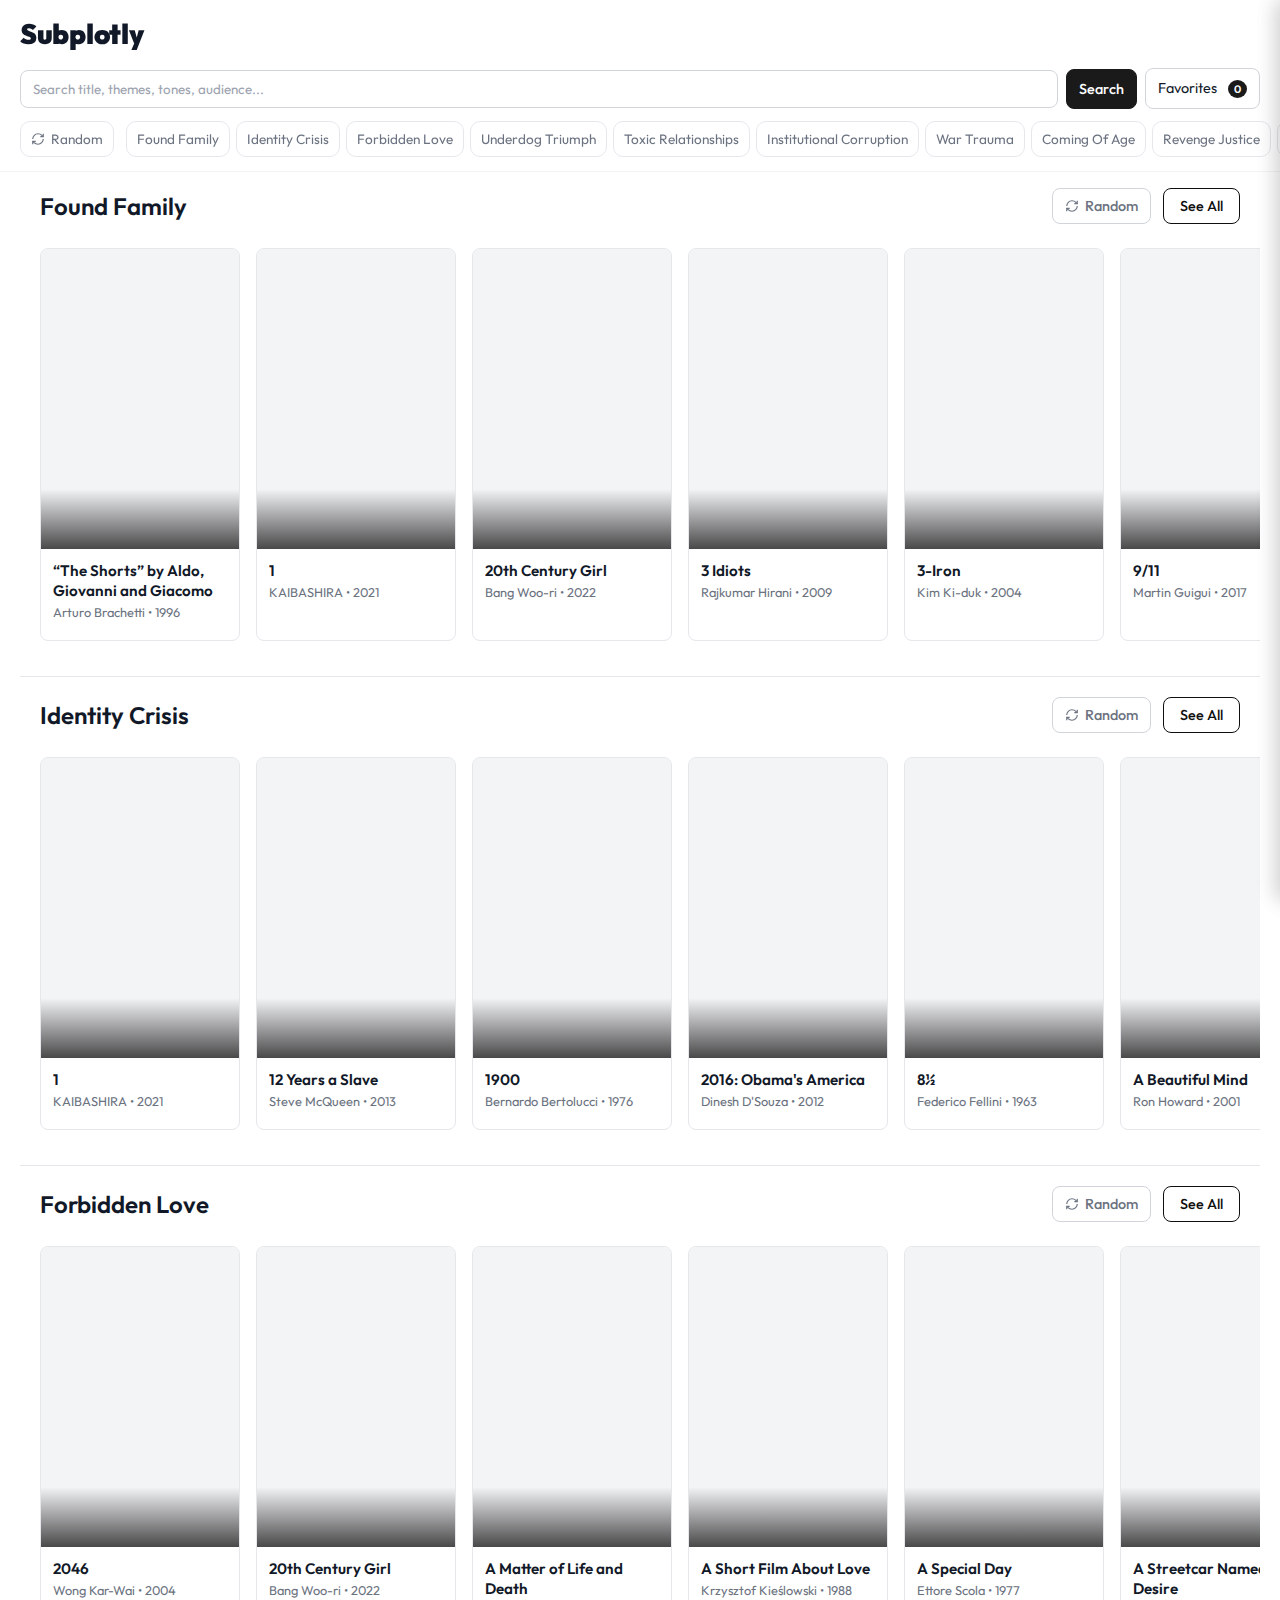
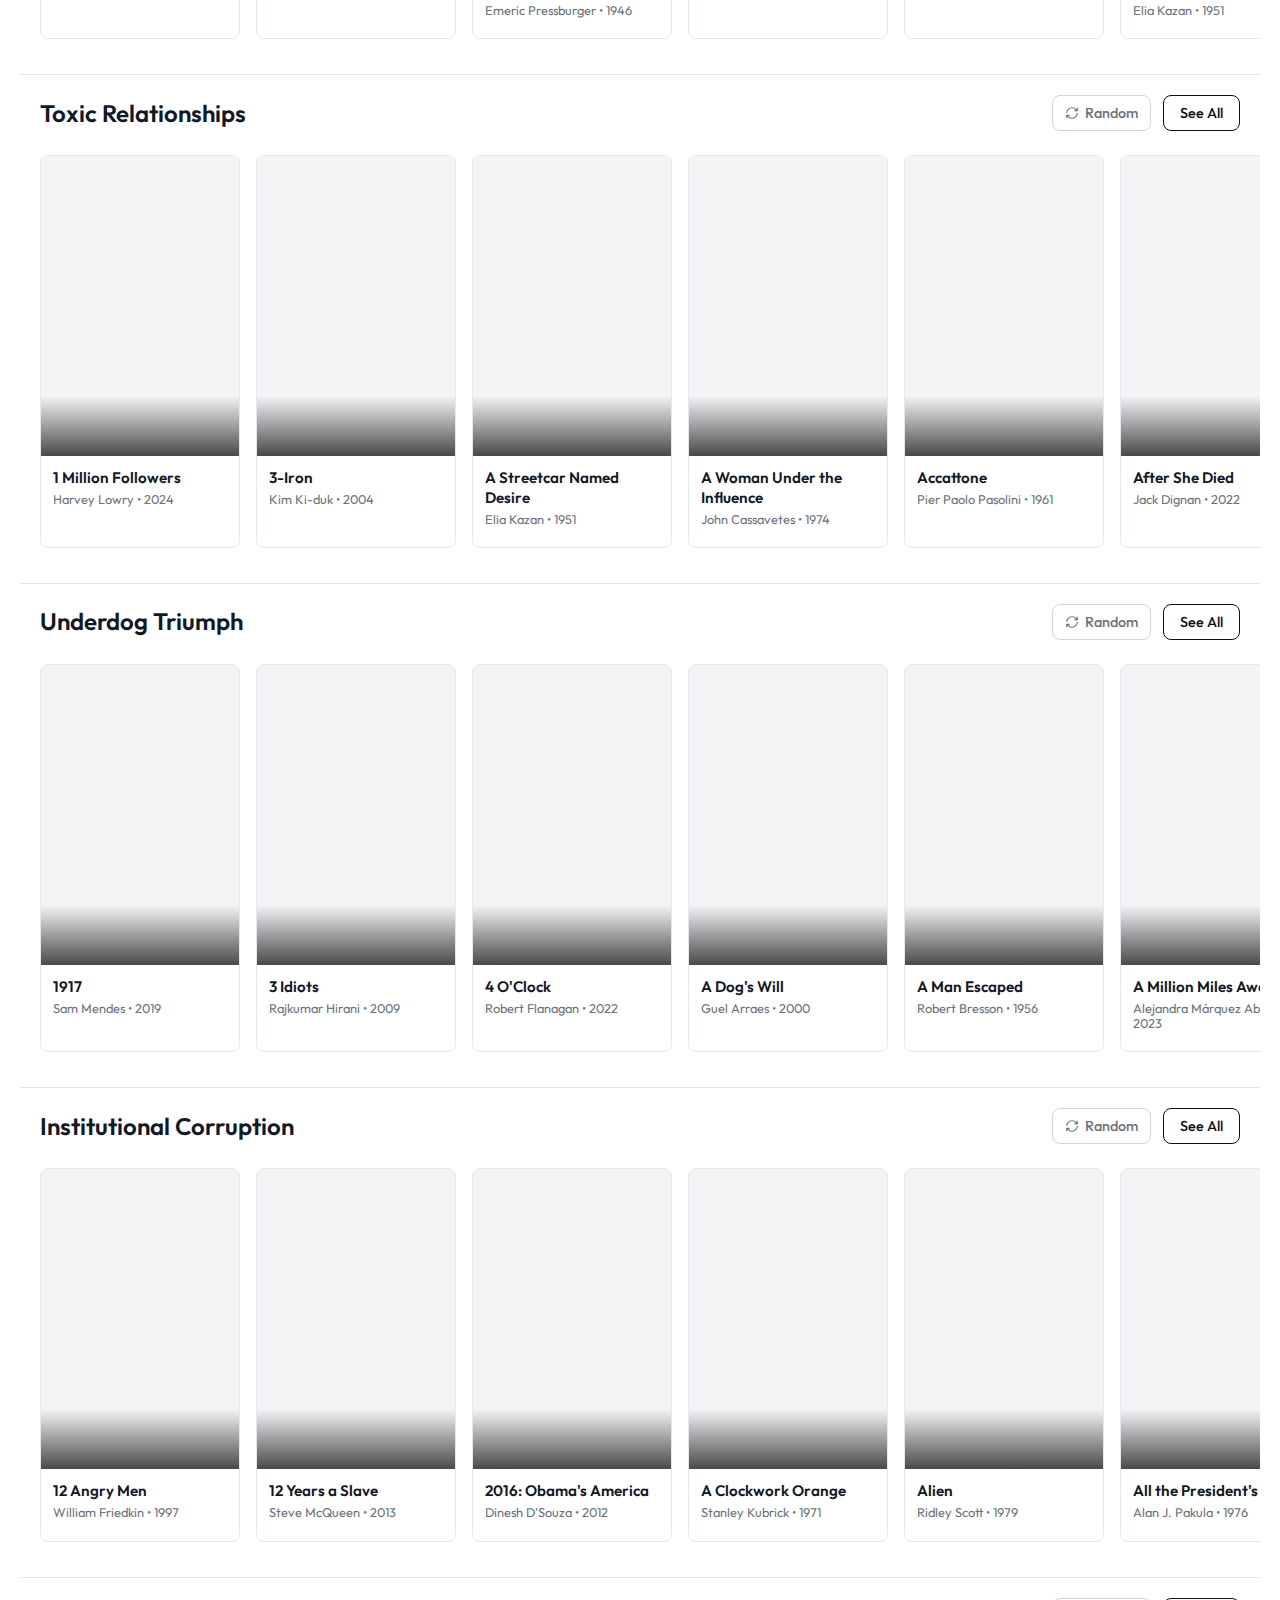
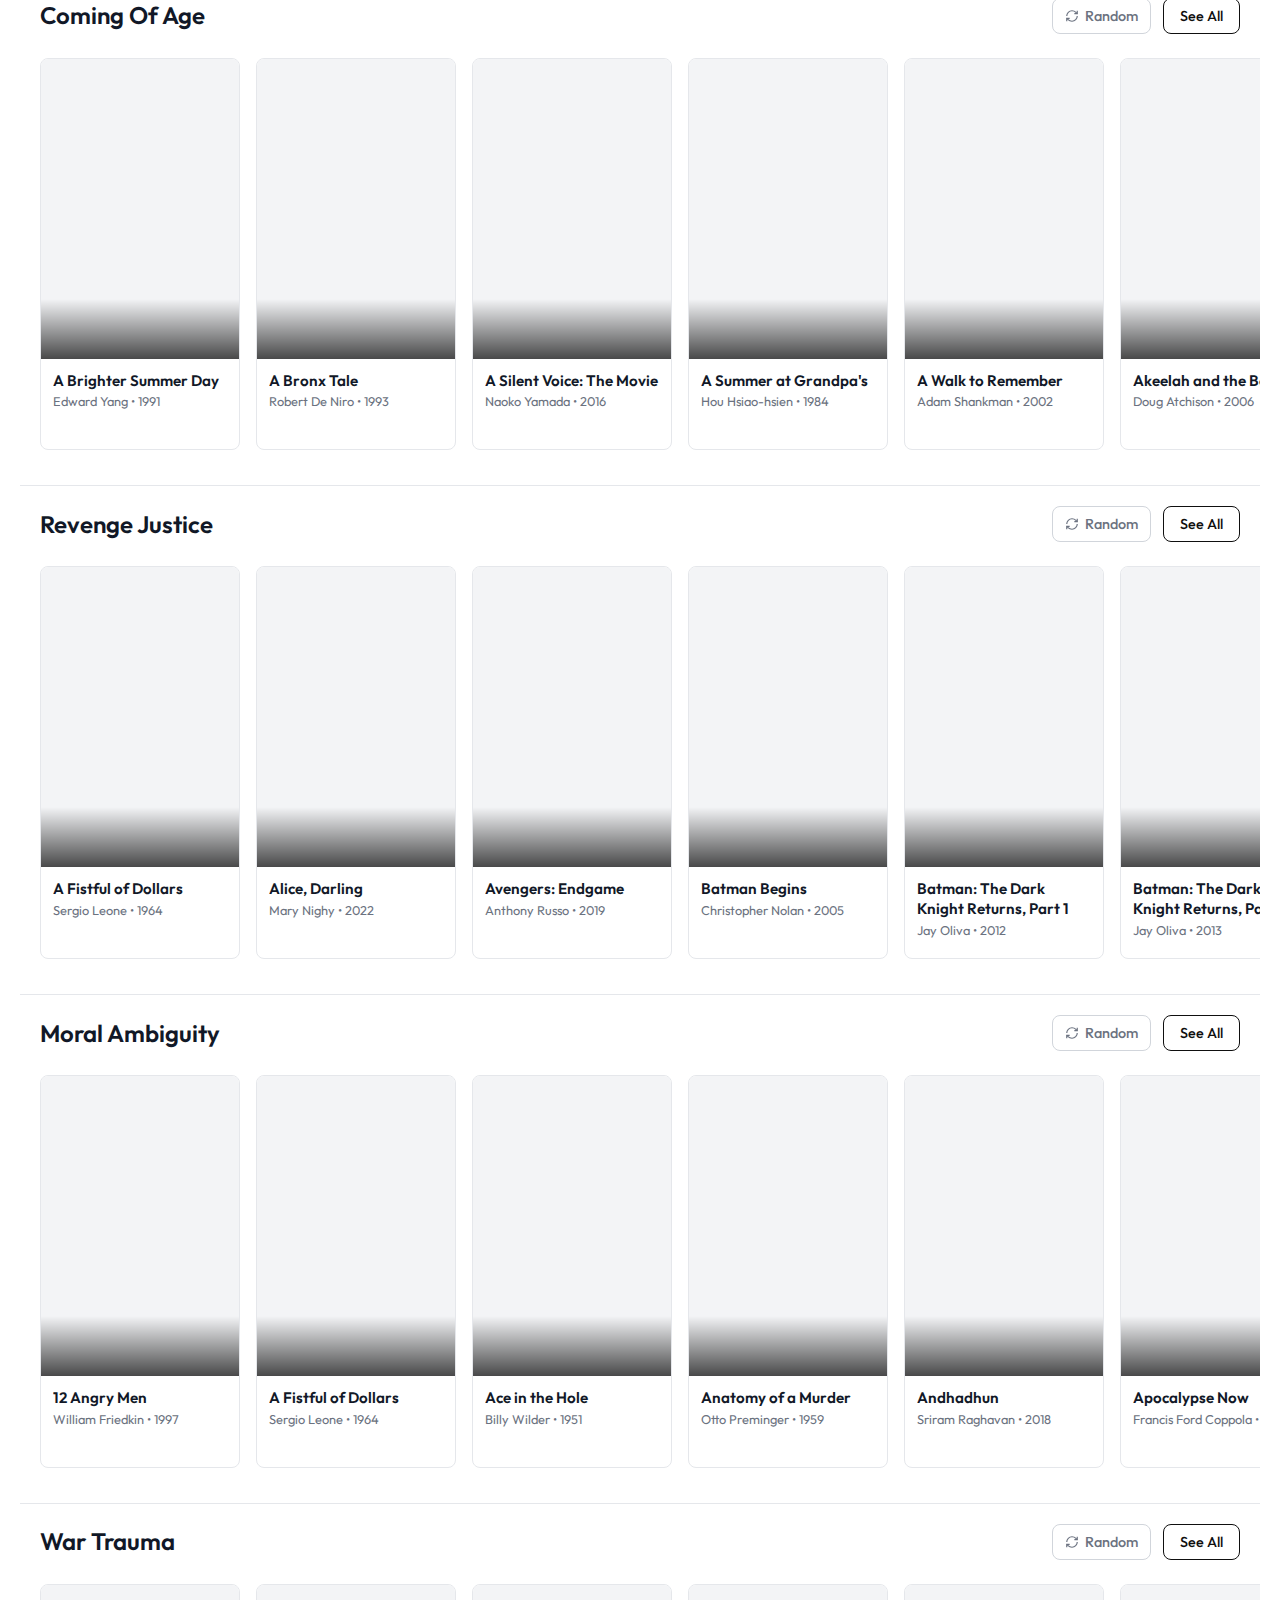
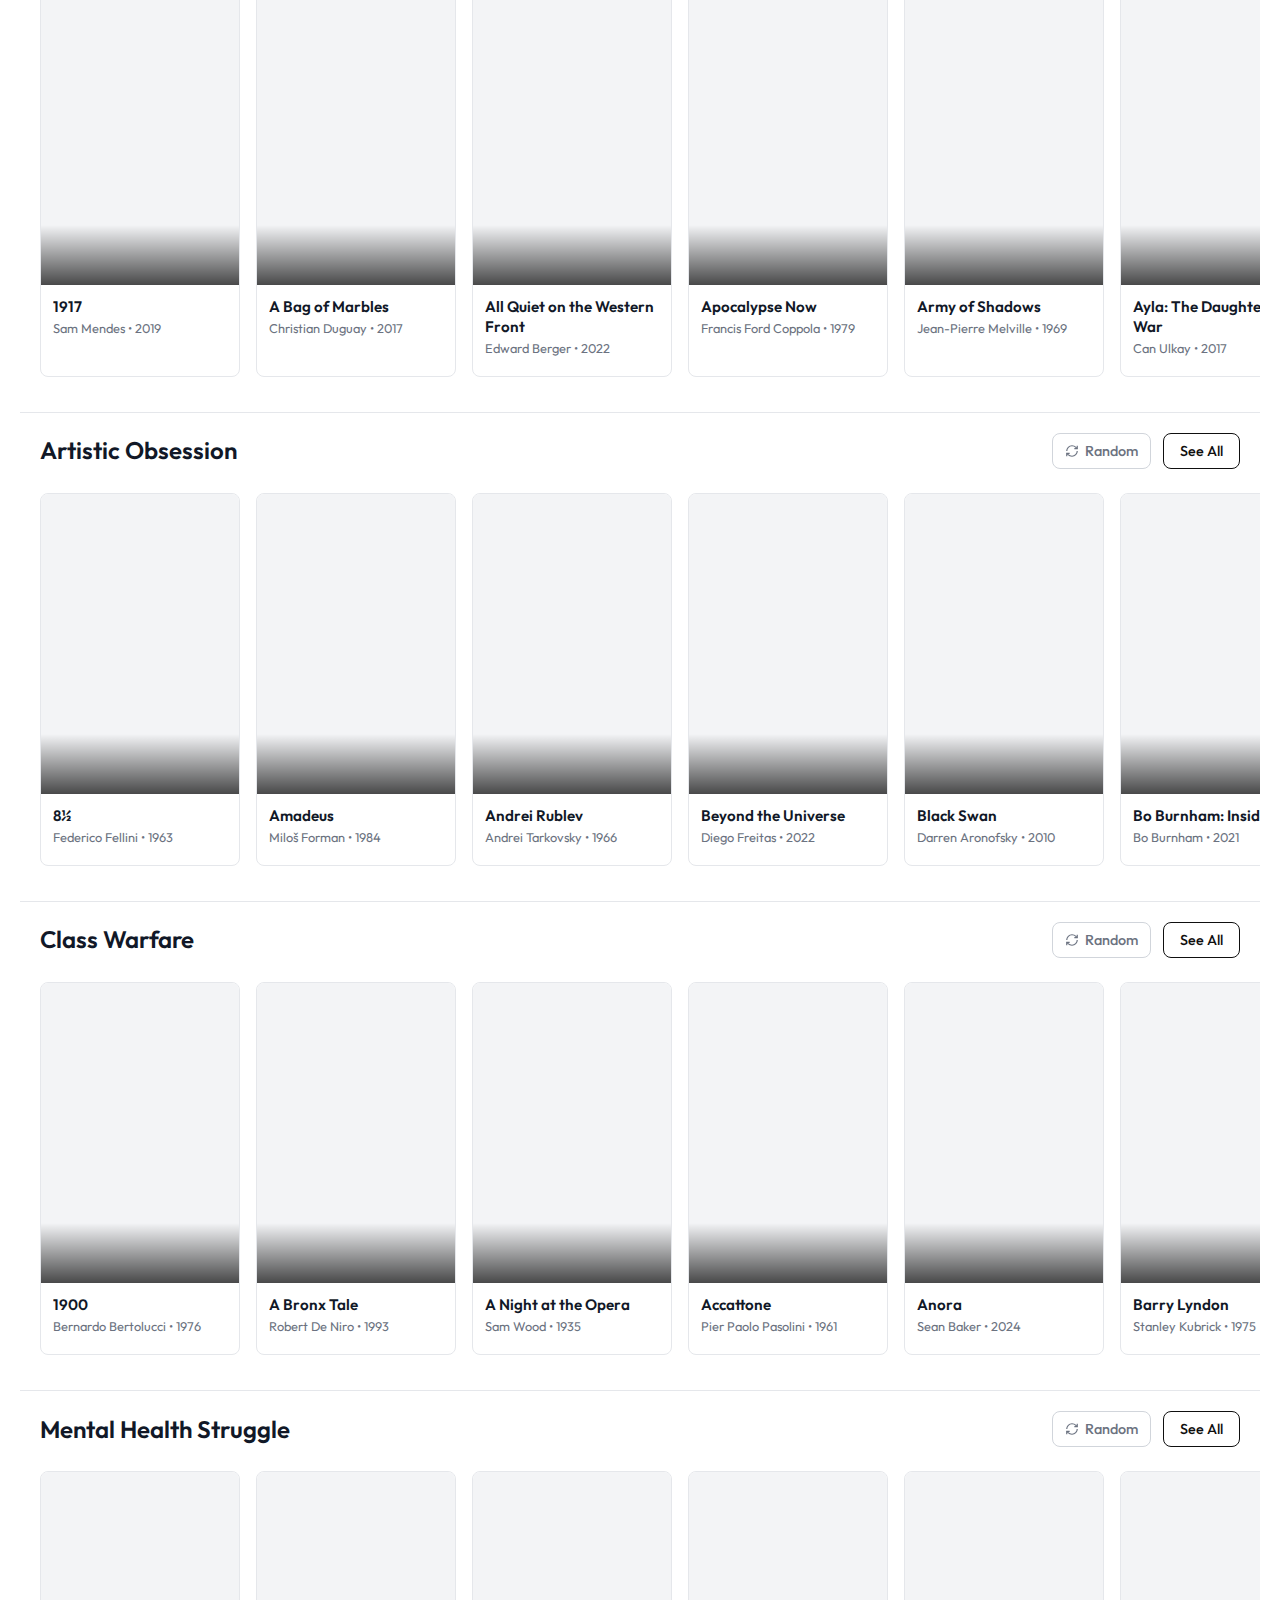
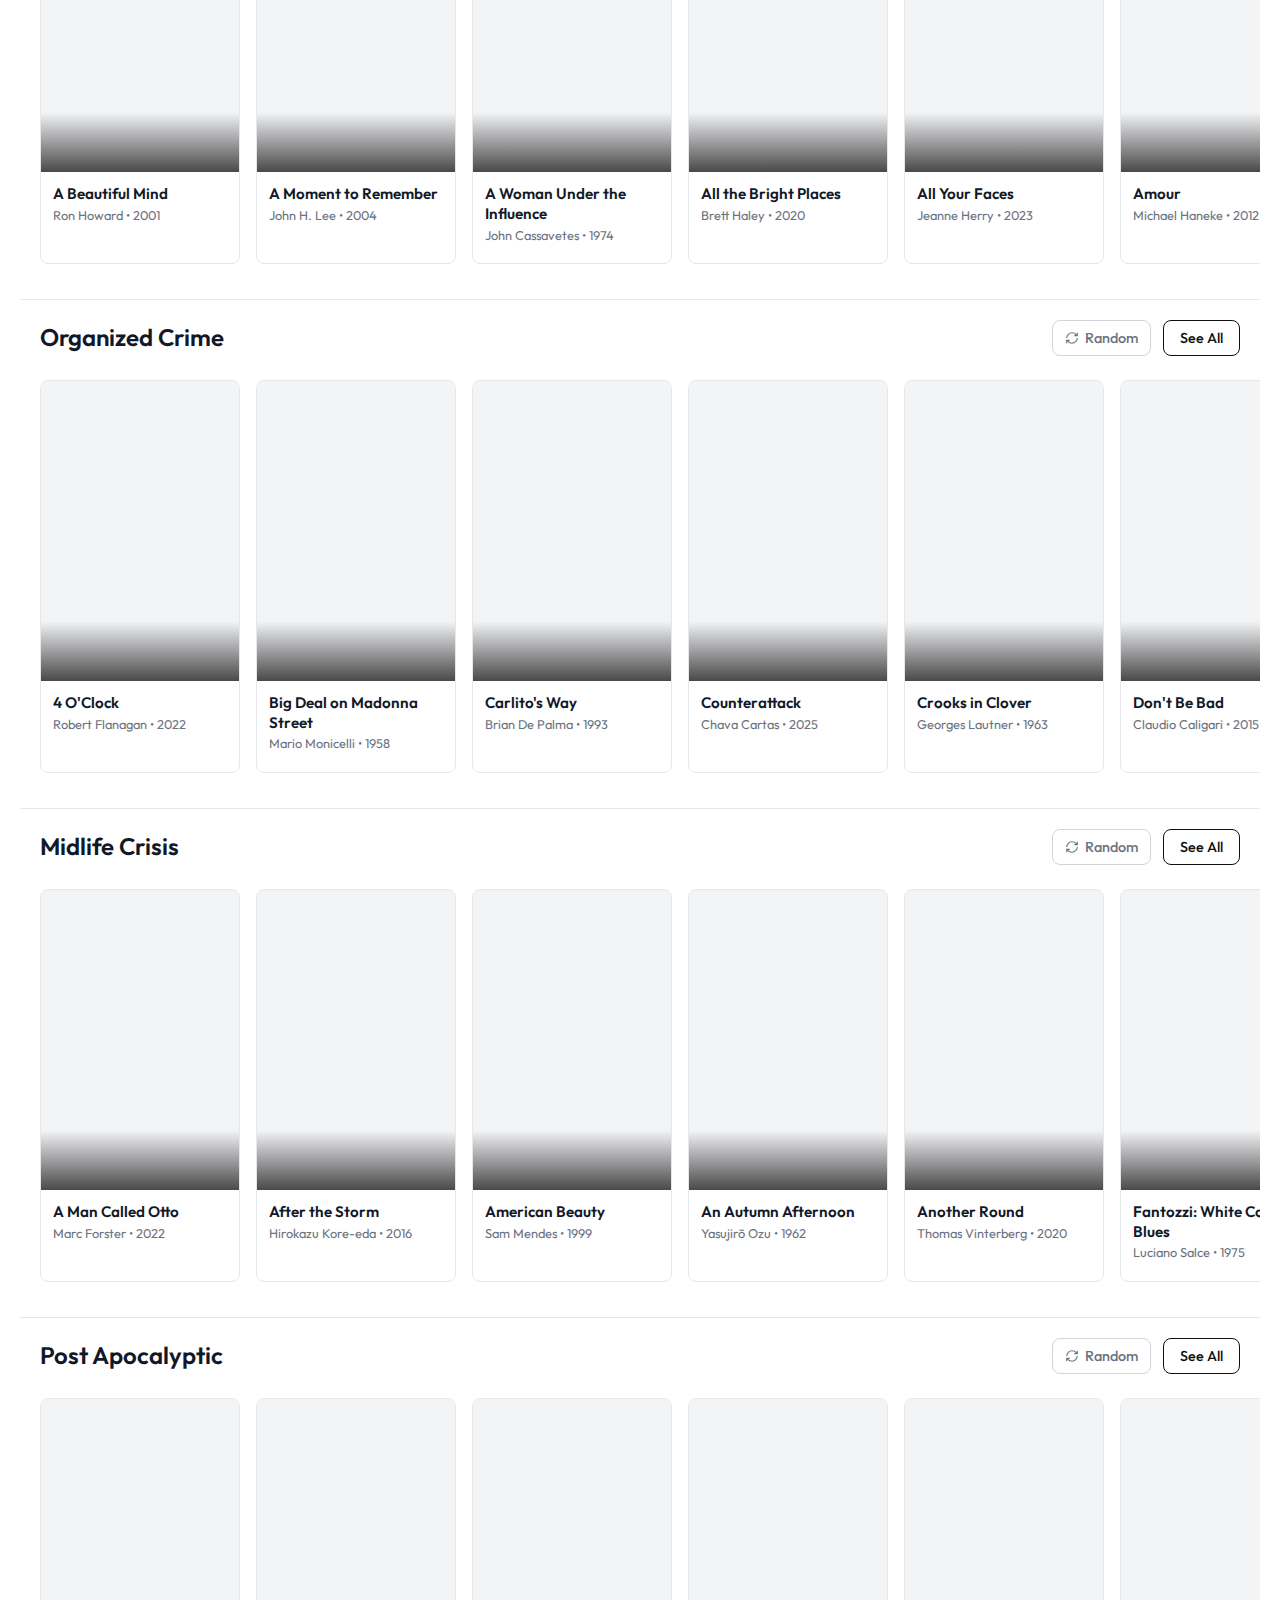
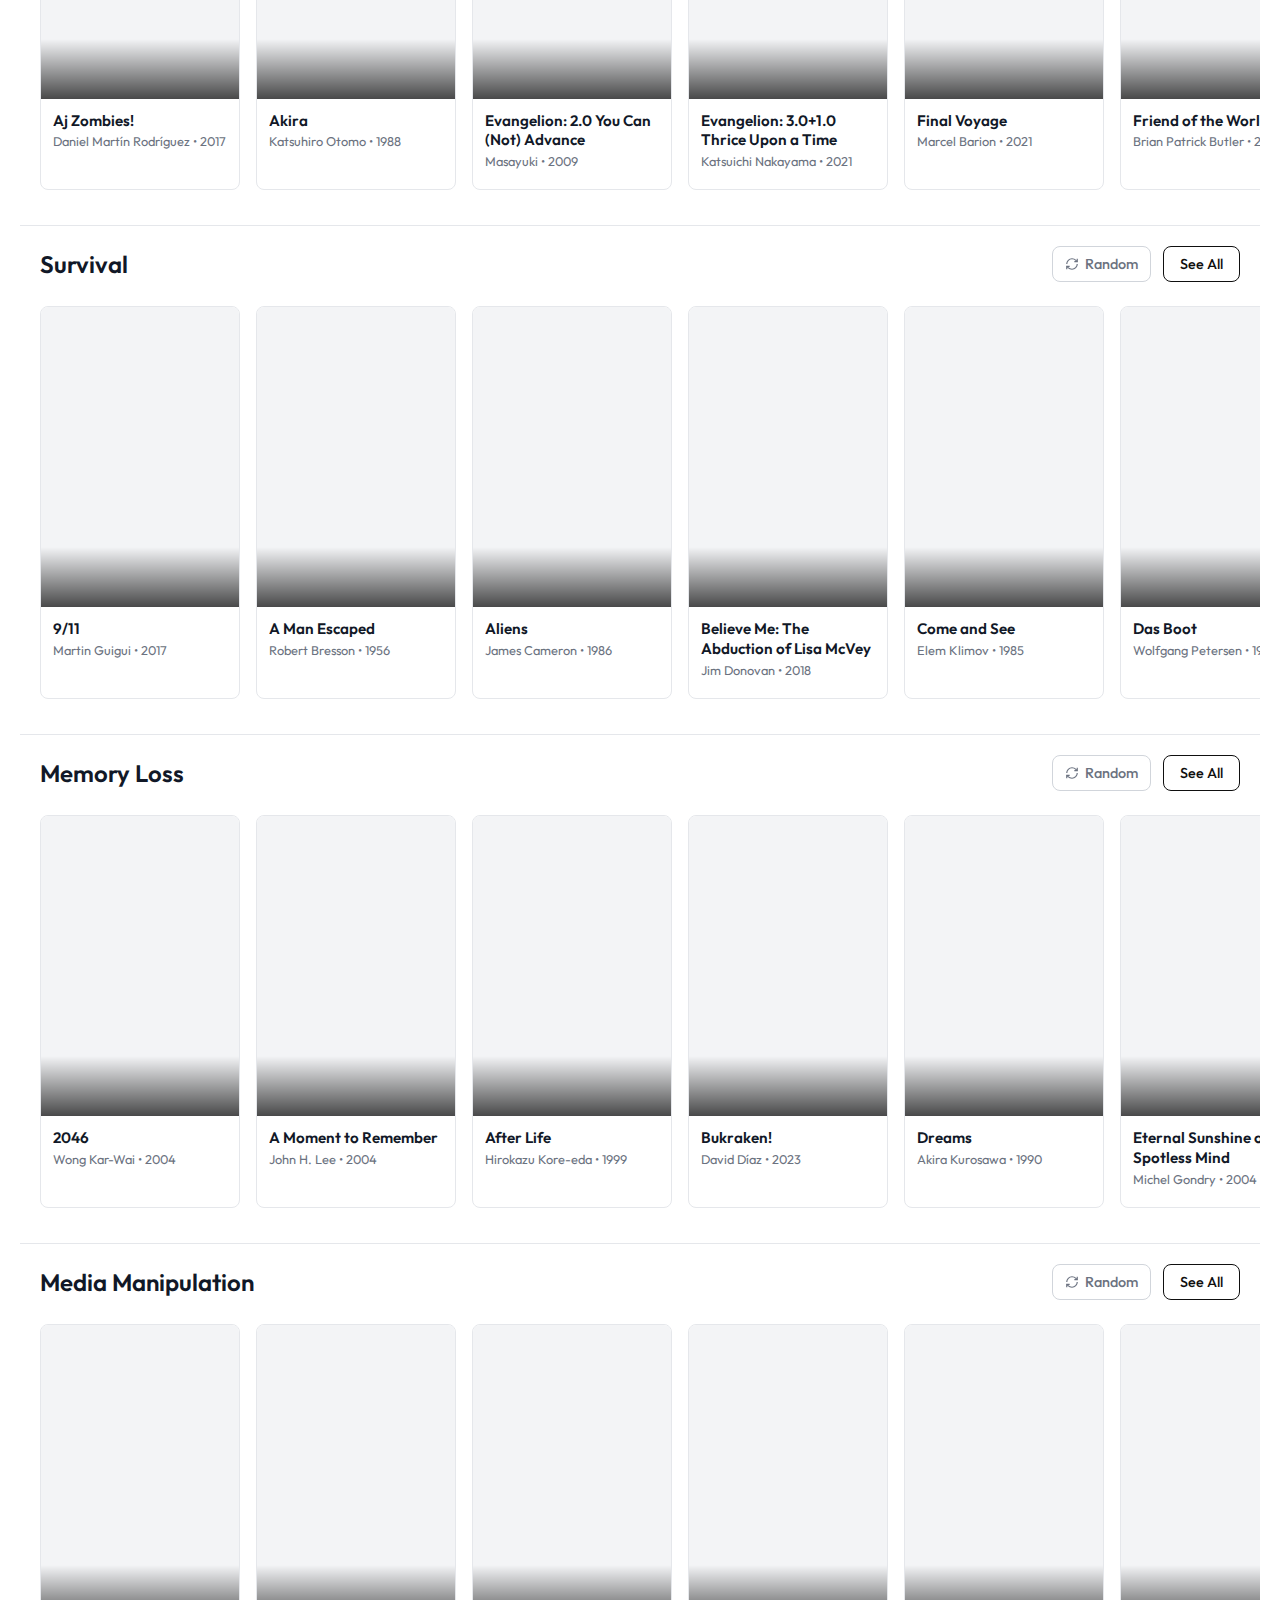
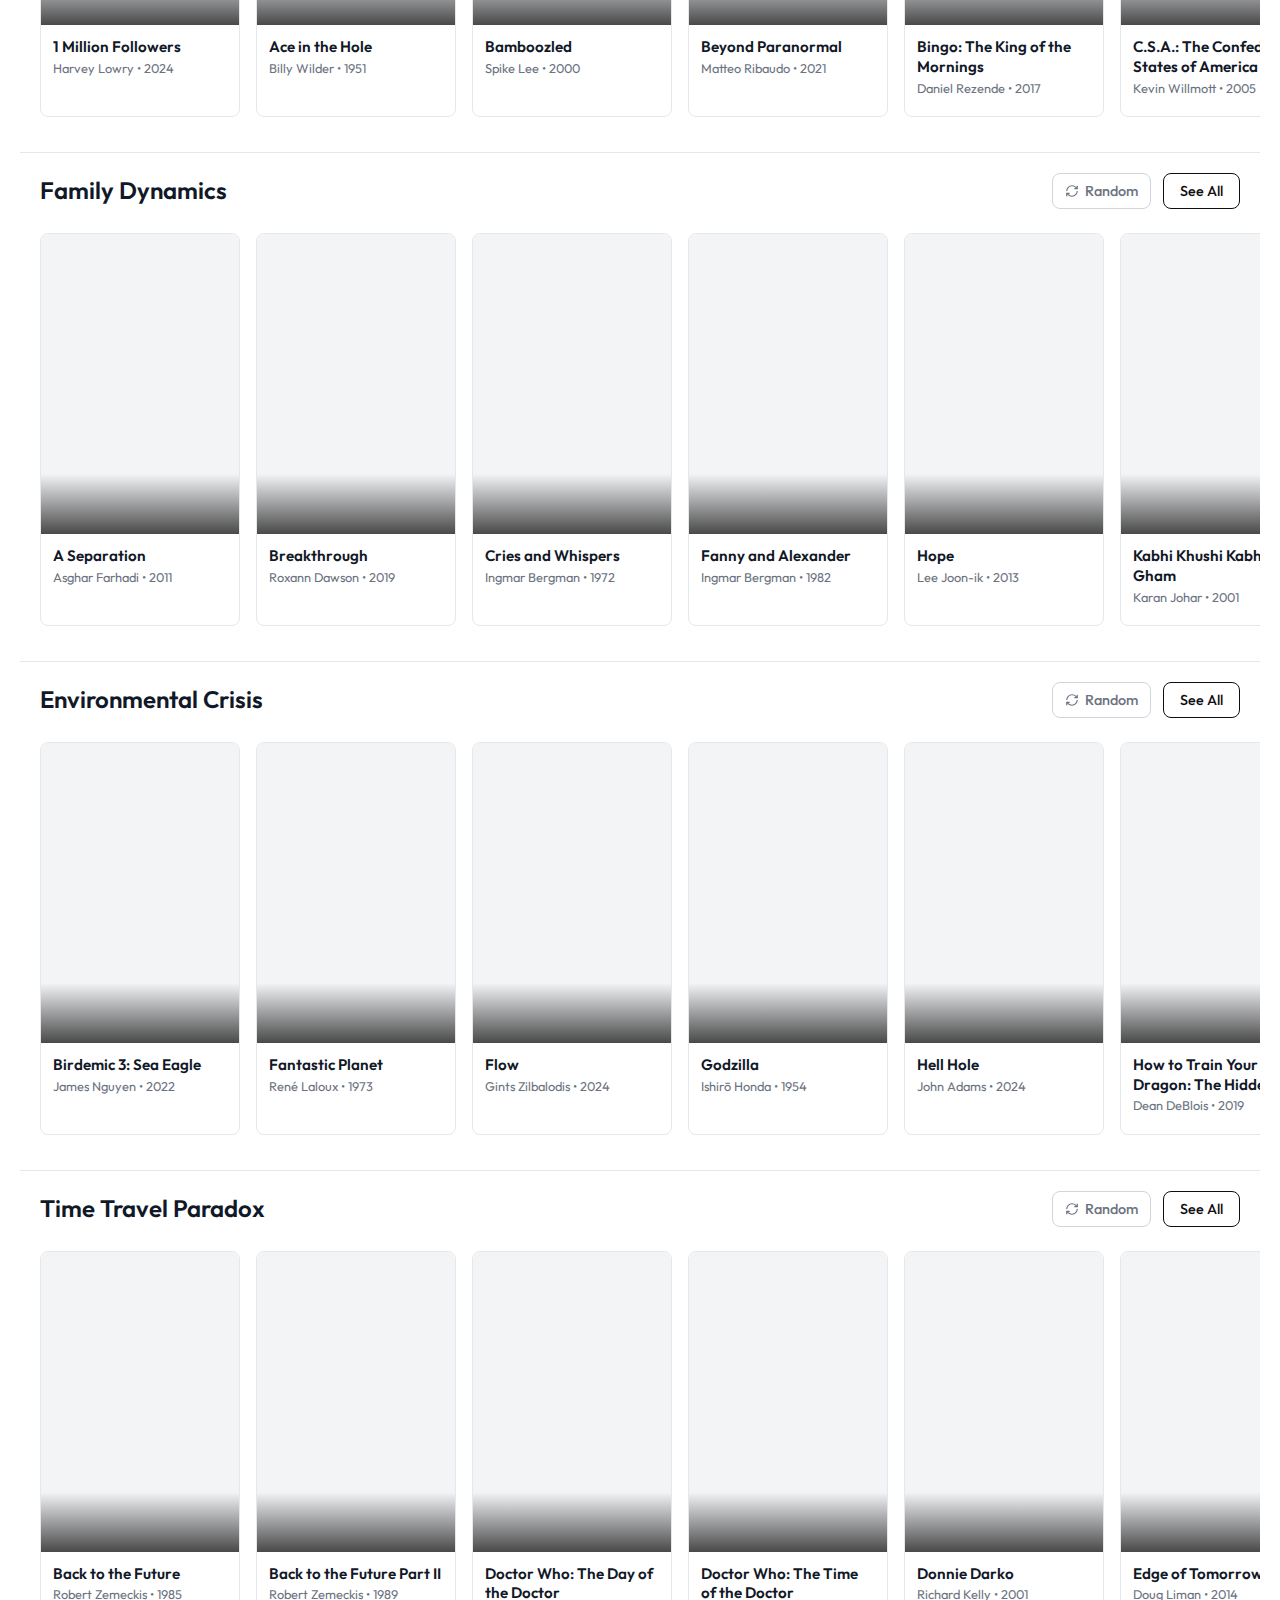
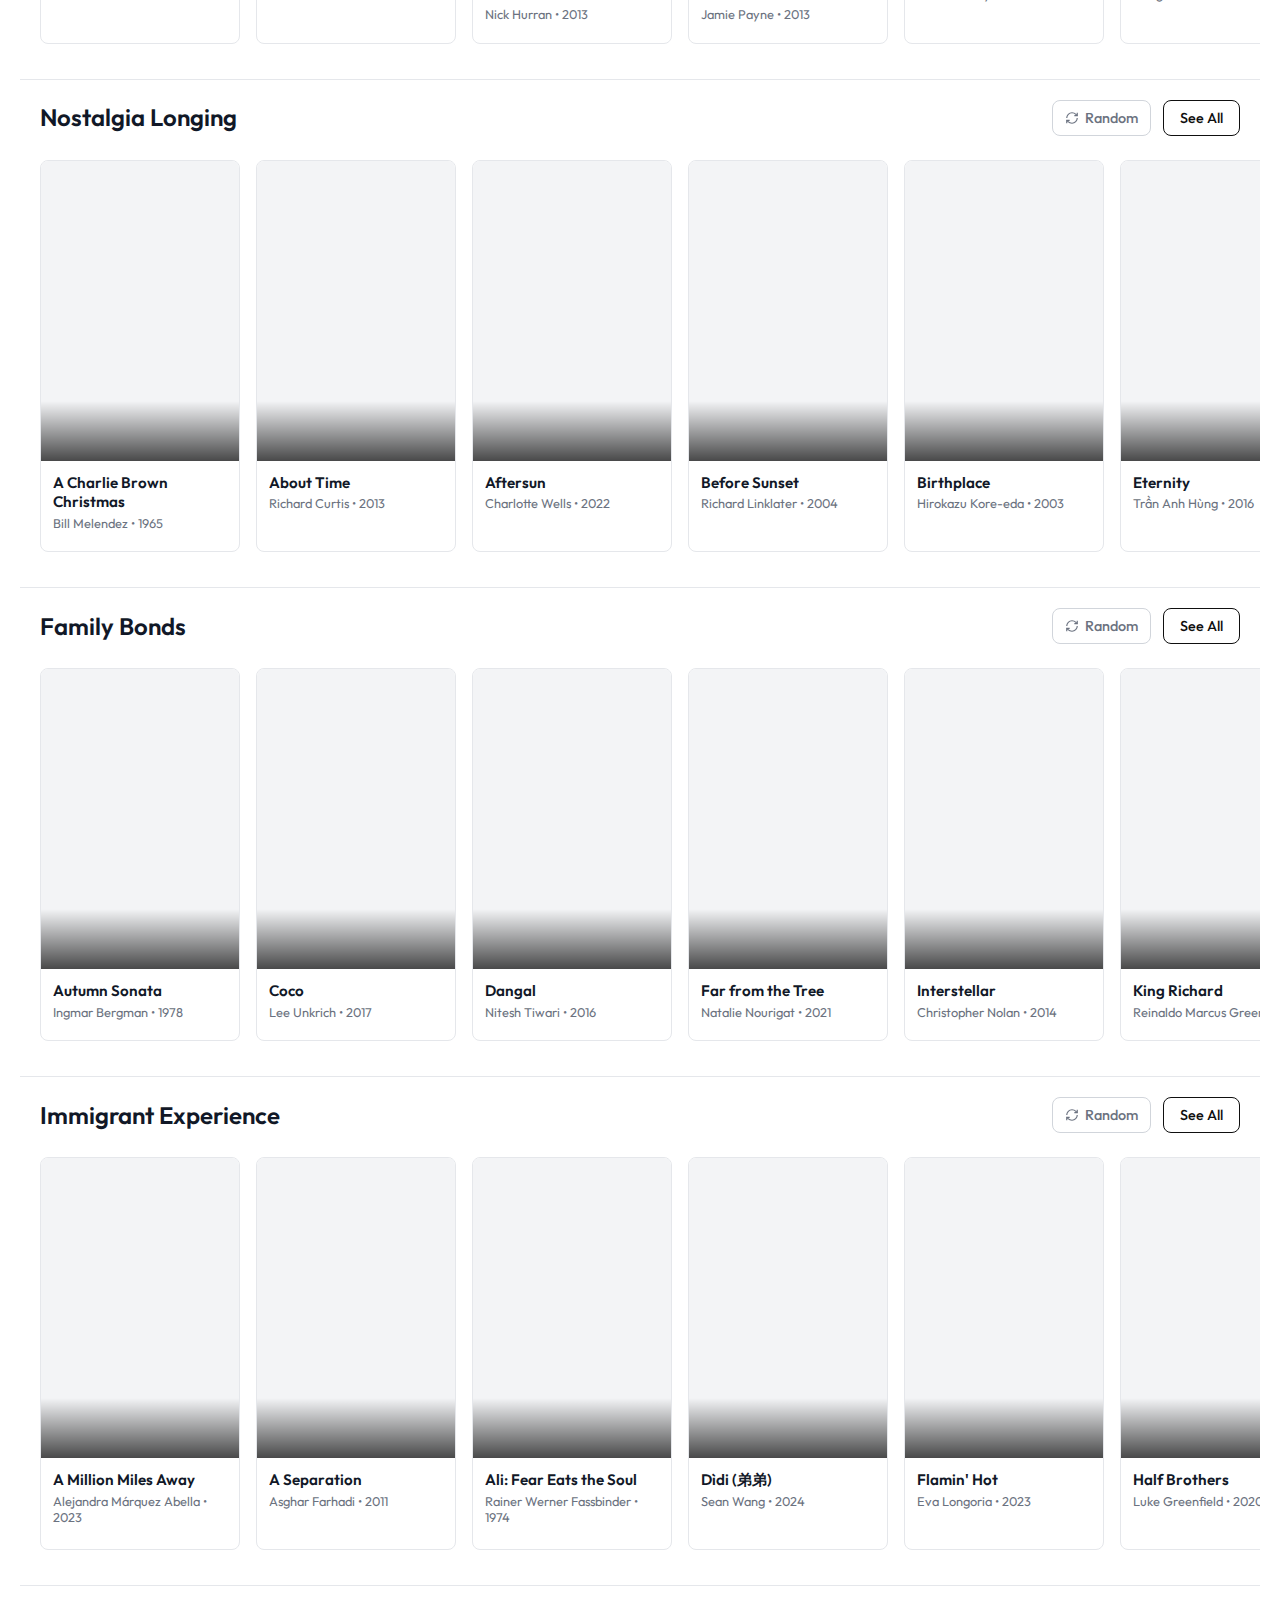
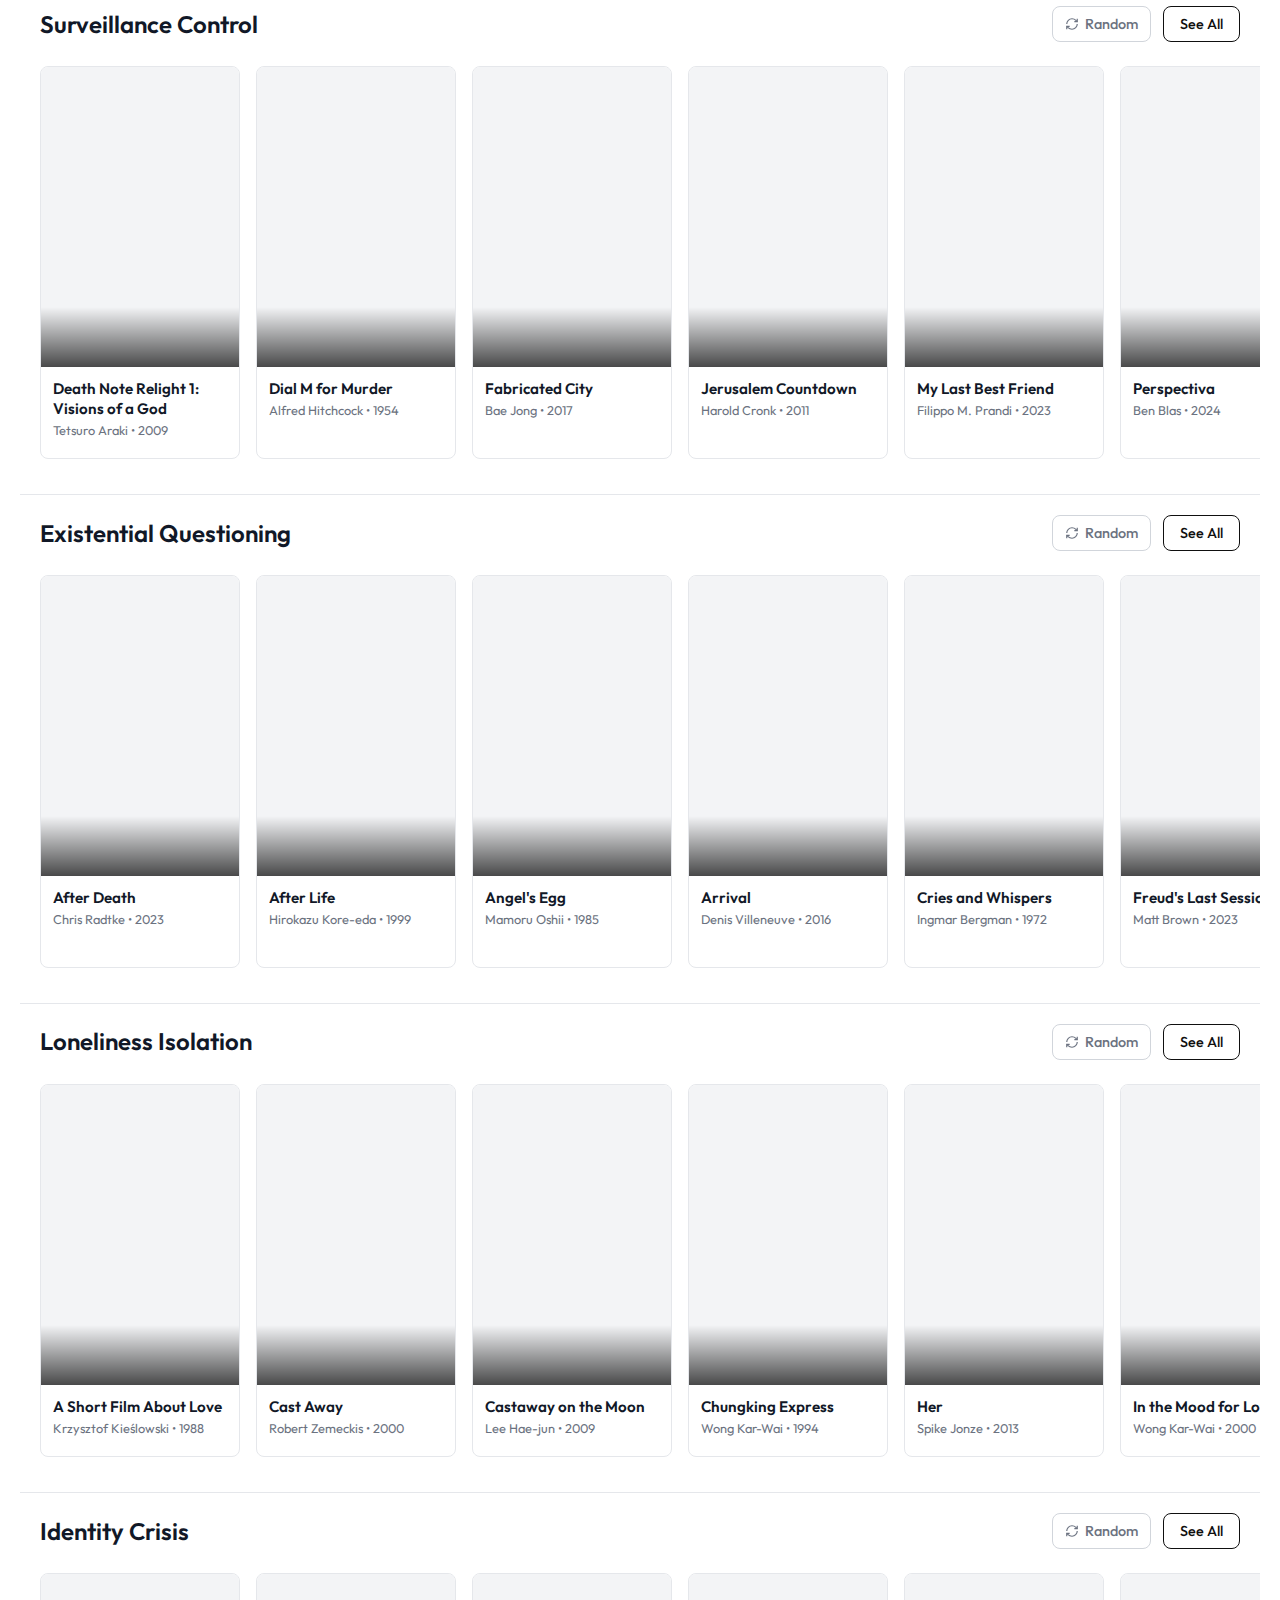
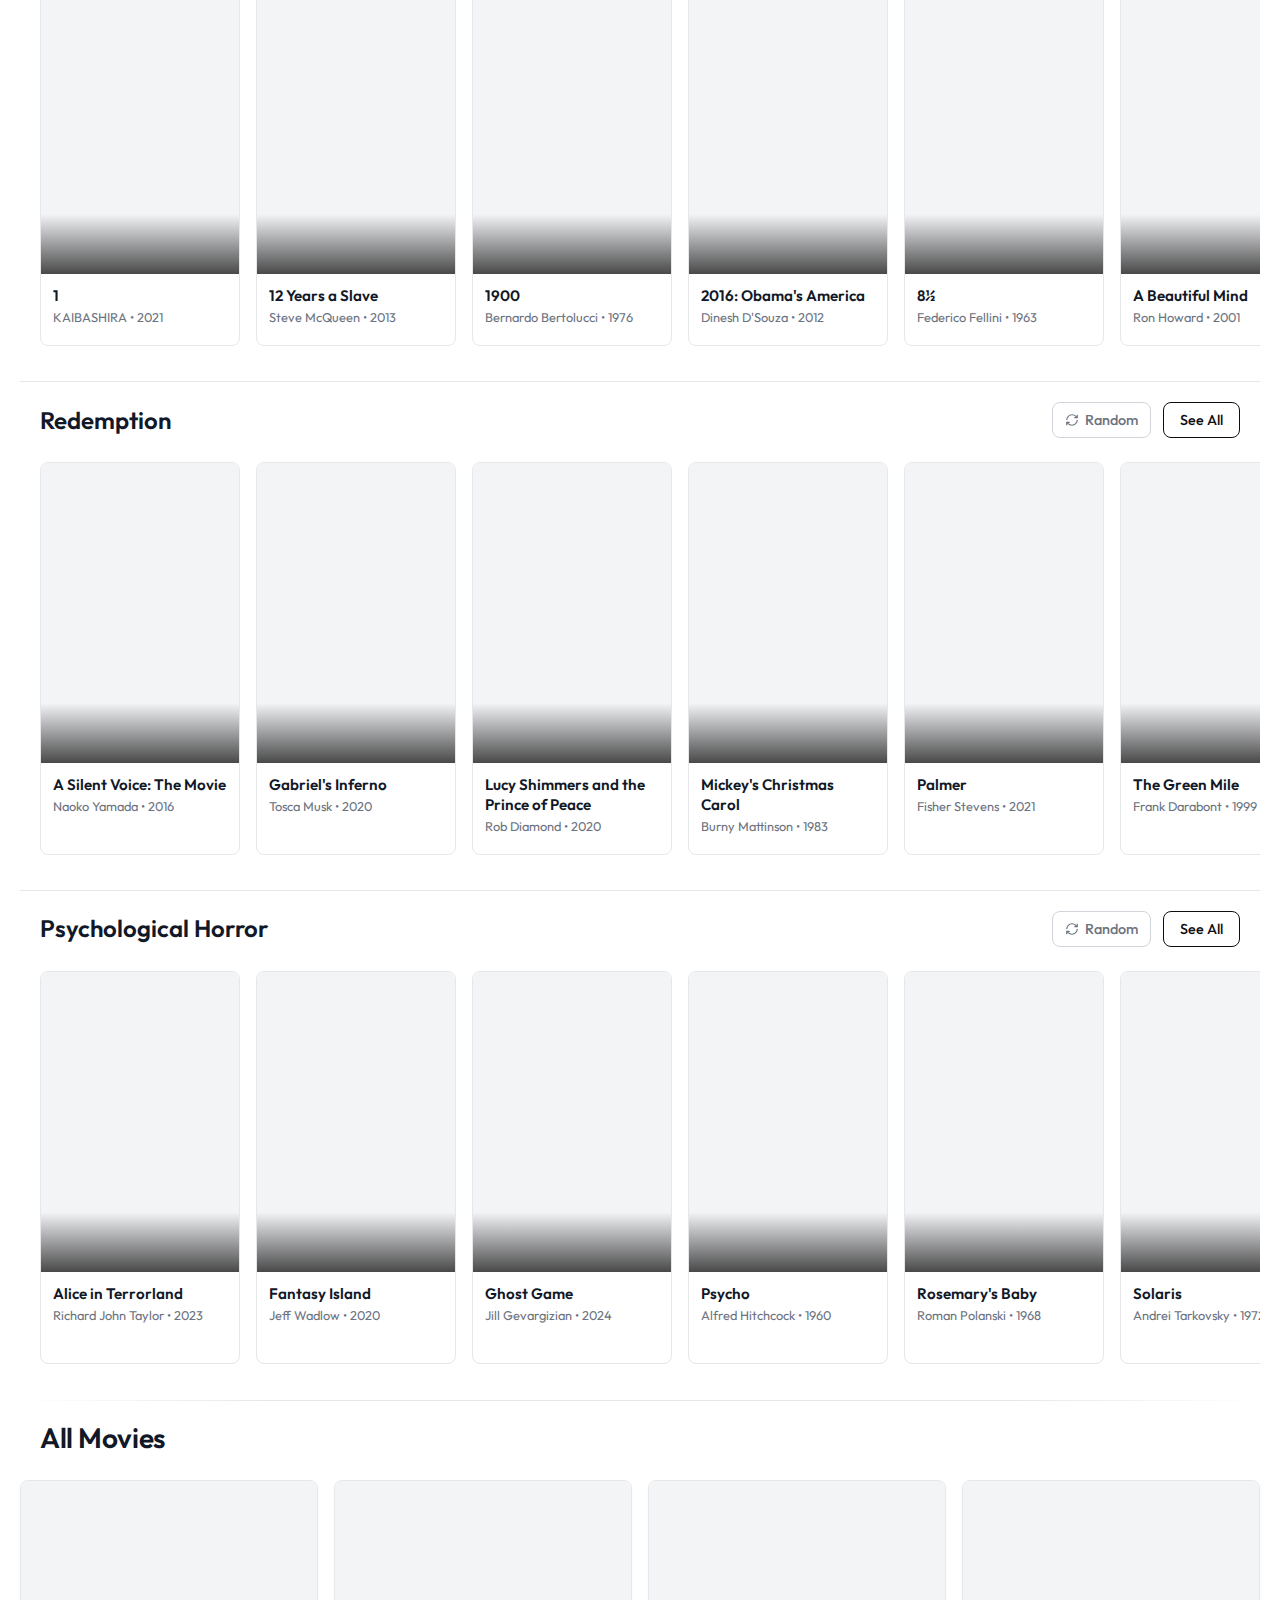
<file: index.html>
<!doctype html>
<html lang="en">
<head>
  <meta charset="utf-8" />
  <meta name="viewport" content="width=device-width, initial-scale=1" />
  <title>Subplotly</title>
  <link rel="icon" type="image/svg+xml" href="favicon.svg">
  <!-- Font imports -->
  <link rel="preconnect" href="https://fonts.googleapis.com">
  <link rel="preconnect" href="https://fonts.gstatic.com" crossorigin>
  <link href="https://fonts.googleapis.com/css2?family=EB+Garamond:ital,wght@0,400;0,500;0,600;0,700;1,400;1,500&family=Outfit:wght@100;200;300;400;500;600;700;800;900&display=swap" rel="stylesheet">
  <link rel="stylesheet" href="styles.css?v=20241227-3" />
</head>
<body>
  <header class="site-header">
    <div class="logo-container">
      <h1>Subplotly</h1>
    </div>
    <div class="controls">
      <label style="display:none">
        Dataset:
        <select id="datasetSelect"></select>
      </label>
      <div class="search-container">
        <input id="searchInput" type="search" placeholder="Search title, themes, tones, audience..." />
        <button id="clearBtn" title="Clear search and filters" class="clear-btn">✕</button>
      </div>
      <button id="searchBtn" title="Run search">Search</button>
      <div class="quick-actions">
        <button id="showFavoritesBtn" title="Show your favorite movies">
          Favorites
          <span id="favoritesCount" class="favorites-badge">0</span>
        </button>
        <button id="showObsBtn" title="Observability dashboard for search">Observability</button>
      </div>
    </div>
    <div class="filters">
      <button id="randomizeBtn" title="Show random movies" class="randomize-btn">
        <svg class="randomize-icon" width="14" height="14" viewBox="0 0 24 24" fill="none" stroke="currentColor" stroke-width="2">
          <path d="M3 12a9 9 0 0 1 9-9 9.75 9.75 0 0 1 6.74 2.74L21 8"></path>
          <path d="M21 3v5h-5"></path>
          <path d="M21 12a9 9 0 0 1-9 9 9.75 9.75 0 0 1-6.74-2.74L3 16"></path>
          <path d="M3 21v-5h5"></path>
        </svg>
        Random
      </button>
      <details>
        <summary>
          <svg class="filter-icon" width="14" height="14" viewBox="0 0 24 24" fill="none" stroke="currentColor" stroke-width="2">
            <polygon points="22,3 2,3 10,12.46 10,19 14,21 14,12.46"></polygon>
          </svg>
          Vibe
        </summary>
        <div id="toneFilters" class="chips"></div>
      </details>
      <details>
        <summary>
          <svg class="filter-icon" width="14" height="14" viewBox="0 0 24 24" fill="none" stroke="currentColor" stroke-width="2">
            <polygon points="22,3 2,3 10,12.46 10,19 14,21 14,12.46"></polygon>
          </svg>
          Theme
        </summary>
        <div id="themeFilters" class="chips"></div>
      </details>
      <div class="theme-examples">
        <button class="theme-example-btn" data-theme="Found Family">Found Family</button>
        <button class="theme-example-btn" data-theme="Identity Crisis">Identity Crisis</button>
        <button class="theme-example-btn" data-theme="Forbidden Love">Forbidden Love</button>
        <button class="theme-example-btn" data-theme="Underdog Triumph">Underdog Triumph</button>
        <button class="theme-example-btn" data-theme="Toxic Relationships">Toxic Relationships</button>
        <button class="theme-example-btn" data-theme="Institutional Corruption">Institutional Corruption</button>
        <button class="theme-example-btn" data-theme="War Trauma">War Trauma</button>
        <button class="theme-example-btn" data-theme="Coming Of Age">Coming Of Age</button>
        <button class="theme-example-btn" data-theme="Revenge Justice">Revenge Justice</button>
        <button class="theme-example-btn" data-theme="Organized Crime">Organized Crime</button>
      </div>
    </div>
  </header>

  <main>
    <!-- Observability Dashboard -->
    <section id="obsPanel" class="panel hidden">
      <header class="panel-hd">
        <h3>Observability — Recent Searches</h3>
        <button id="closeObsBtn" aria-label="Close">✕</button>
      </header>
      <div class="panel-body" id="obsBody">
        <div class="text-muted">Set API base and run a few searches via API mode, then open this panel.</div>
      </div>
    </section>

    <!-- Themed Movie Carousels -->
    <section id="themedCarousels" class="themed-carousels">
      <!-- Carousels will be dynamically generated here -->
    </section>

    <!-- All Movies Section -->
    <section id="allMoviesSection" class="all-movies-section">
      <h2 class="all-movies-title">All Movies</h2>
    </section>

    <section id="cards" class="cards"></section>
    <nav class="pagination" id="pagination"></nav>
  </main>

  <template id="cardTpl">
    <article class="card">
      <div class="backdrop-image"></div>
      <h2 class="title"></h2>
      <div class="movie-subtitle"></div>
      <div class="why text-muted" data-field="why"></div>
      <div class="meta">
        <div class="themes-preview">
          <strong>Key Themes:</strong> 
          <span class="theme-keywords" data-list="themes"></span>
        </div>
        <div class="profile-preview">
          <strong>Profile:</strong> 
          <span class="short-profile" data-field="profile_text"></span>
        </div>
      </div>
      <div class="row tags-row">
        <div class="tags" data-list="themes"></div>
        <div class="tags" data-list="emotional_tone"></div>
      </div>
      <div class="card-actions">
        <button class="like-btn" title="Add to your likes" aria-pressed="false">♡ Like</button>
        <button class="similar-btn" title="Recommend similar to this">Similar</button>
        <button class="more-btn" title="View more details">More</button>
      </div>
      <details class="more hidden">
        <summary>More</summary>
        <div class="row">
          <div class="col">
            <strong>Similar films</strong>
            <div class="tags" data-list="similar_films"></div>
          </div>
          <div class="col">
            <strong>Cultural context</strong>
            <div class="bullets" data-list="cultural_context"></div>
          </div>
        </div>
        <div class="row">
          <div class="col">
            <strong>Narrative structure</strong>
            <div class="text" data-field="narrative_structure"></div>
          </div>
          <div class="col">
            <strong>Discussion topics</strong>
            <div class="bullets" data-list="discussion_topics"></div>
          </div>
        </div>
        <div class="row">
          <div class="col full">
            <strong>Profile</strong>
            <p class="profile" data-field="profile_text"></p>
          </div>
        </div>
      </details>
    </article>
  </template>

  <!-- Bottom Sheet for movie details -->
  <div id="movieModal" class="bottom-sheet-overlay" role="dialog" aria-modal="true" aria-hidden="true">
    <div class="bottom-sheet" role="document">
      <div class="bottom-sheet-handle"></div>
      <header class="bottom-sheet-header">
        <h3 id="modalTitle">Movie</h3>
        <button class="close-btn" id="modalClose" aria-label="Close">✕</button>
      </header>
      <div class="bottom-sheet-body" id="modalBody"></div>
    </div>
  </div>

  <!-- Developer API Tools - positioned at bottom -->
  <div class="dev-tools">
    <details>
      <summary>🔧 Developer Tools</summary>
      <div class="api-tools">
        <div id="stats" class="stats">Loading…</div>
        <input id="apiBaseInput" placeholder="API base (e.g., http://127.0.0.1:8003)" size="28" />
        <button id="testApiBtn" title="Test API /health">Test API</button>
        <span id="apiStatus" class="text-muted" aria-live="polite"></span>
        
        <div style="margin-top: 10px; padding-top: 10px; border-top: 1px solid #333;">
          <strong style="color: #ccc; font-size: 0.9rem;">Admin Tools</strong>
          <div style="margin-top: 8px; display: flex; gap: 8px; align-items: center; flex-wrap: wrap;">
            <input id="adminUsername" placeholder="Username" value="admin" size="12" style="background: #2a2a2a; border: 1px solid #444; color: #fff; padding: 4px 8px; border-radius: 4px;" />
            <input id="adminPassword" type="password" placeholder="Password" size="12" style="background: #2a2a2a; border: 1px solid #444; color: #fff; padding: 4px 8px; border-radius: 4px;" />
            <button id="adminLoginBtn" title="Login to Admin Panel" style="background: #6366f1; color: white; border: none; padding: 4px 12px; border-radius: 4px; cursor: pointer; font-size: 0.9rem;">Login</button>
            <button id="openAdminBtn" title="Open Admin Panel" style="background: #374151; color: white; border: none; padding: 4px 12px; border-radius: 4px; cursor: pointer; font-size: 0.9rem;">Open Admin</button>
          </div>
          <span id="adminStatus" class="text-muted" style="font-size: 0.8rem; display: block; margin-top: 4px;" aria-live="polite"></span>
        </div>
      </div>
    </details>
  </div>

  <!-- Favorites Panel (right-side sliding panel) -->
  <section id="favoritesPanel" class="favorites-panel hidden" aria-live="polite">
    <header class="panel-hd">
      <h3>Your Favorites</h3>
      <button id="closeFavoritesBtn" aria-label="Close">✕</button>
    </header>
    <div class="panel-body">
      <div id="favoritesContent">
        <!-- Content will be populated by JavaScript -->
      </div>
    </div>
  </section>

  <!-- Movie Details Panel (right-side sliding panel) -->
  <section id="movieDetailsPanel" class="movie-details-panel hidden" aria-live="polite">
    <header class="panel-hd">
      <h3 id="movieDetailsTitle">Movie Details</h3>
      <button id="closeMovieDetailsBtn" aria-label="Close">✕</button>
    </header>
    <div class="panel-body">
      <div id="movieDetailsContent">
        <!-- Content will be populated by JavaScript -->
      </div>
    </div>
  </section>

  <script src="app.js?v=20251014d"></script>
</body>
</html>
</file>
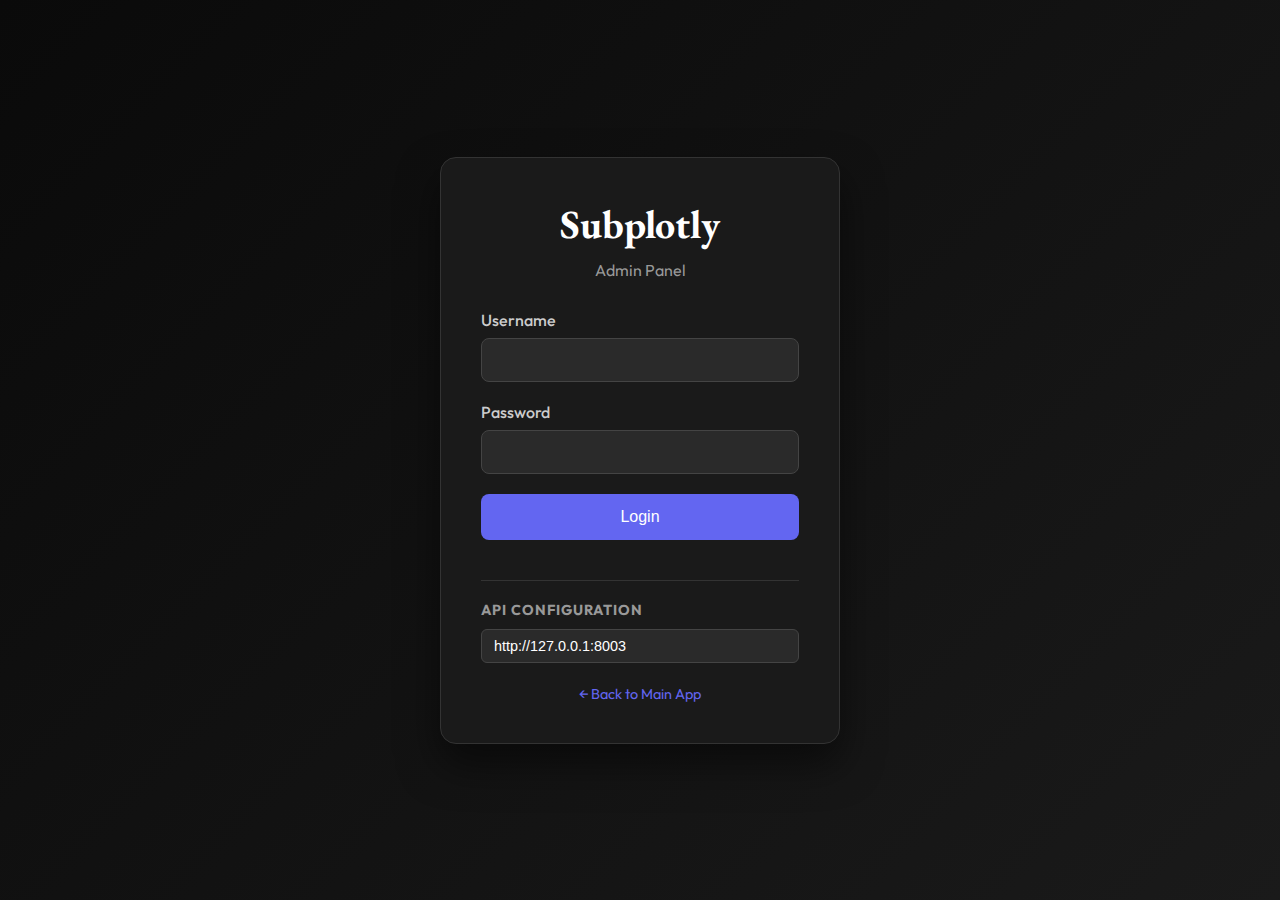
<file: admin.html>
<!DOCTYPE html>
<html lang="en">
<head>
    <meta charset="UTF-8">
    <meta name="viewport" content="width=device-width, initial-scale=1.0">
    <title>Movie Database Admin - Subplotly</title>
    <link rel="icon" type="image/svg+xml" href="favicon.svg">
    <link rel="preconnect" href="https://fonts.googleapis.com">
    <link rel="preconnect" href="https://fonts.gstatic.com" crossorigin>
    <link href="https://fonts.googleapis.com/css2?family=EB+Garamond:ital,wght@0,400;0,500;0,600;0,700;1,400;1,500&family=Outfit:wght@100;200;300;400;500;600;700;800;900&display=swap" rel="stylesheet">
    <style>
        * {
            margin: 0;
            padding: 0;
            box-sizing: border-box;
        }

        /* Ensure all form elements use Outfit font */
        input, button, select, textarea {
            font-family: 'Outfit', -apple-system, BlinkMacSystemFont, 'Segoe UI', Roboto, system-ui, Arial, sans-serif;
        }

        body {
            font-family: 'Outfit', -apple-system, BlinkMacSystemFont, 'Segoe UI', Roboto, system-ui, Arial, sans-serif;
            background: #ffffff;
            color: #111827;
            line-height: 1.6;
        }

        .admin-container {
            display: grid;
            grid-template-columns: 250px 1fr;
            min-height: 100vh;
        }

        .sidebar {
            background: #f9fafb;
            border-right: 1px solid #e5e7eb;
            padding: 20px;
        }

        .sidebar h2 {
            font-family: 'Outfit', -apple-system, BlinkMacSystemFont, 'Segoe UI', Roboto, system-ui, Arial, sans-serif;
            color: #111827;
            margin-bottom: 30px;
            font-size: 1.5rem;
            font-weight: 600;
        }

        .nav-item {
            display: block;
            padding: 12px 16px;
            color: #6b7280;
            text-decoration: none;
            border-radius: 8px;
            margin-bottom: 8px;
            transition: all 0.2s;
            cursor: pointer;
        }

        .nav-item:hover, .nav-item.active {
            background: #ffffff;
            color: #111827;
            box-shadow: 0 1px 3px rgba(0, 0, 0, 0.1);
        }

        .main-content {
            padding: 30px;
            overflow-y: auto;
        }

        .page {
            display: none;
        }

        .page.active {
            display: block;
        }

        .page-header {
            margin-bottom: 30px;
        }

        .page-header h1 {
            font-family: 'Outfit', -apple-system, BlinkMacSystemFont, 'Segoe UI', Roboto, system-ui, Arial, sans-serif;
            font-size: 2.5rem;
            color: #111827;
            margin-bottom: 10px;
            font-weight: 600;
        }

        .page-header p {
            color: #6b7280;
            font-size: 1.1rem;
        }

        .stats-grid {
            display: grid;
            grid-template-columns: repeat(auto-fit, minmax(250px, 1fr));
            gap: 20px;
            margin-bottom: 30px;
        }

        .stat-card {
            background: #ffffff;
            border: 1px solid #e5e7eb;
            border-radius: 12px;
            padding: 20px;
            box-shadow: 0 1px 3px rgba(0, 0, 0, 0.1);
        }

        .stat-card h3 {
            color: #6b7280;
            font-size: 0.9rem;
            text-transform: uppercase;
            letter-spacing: 1px;
            margin-bottom: 10px;
        }

        .stat-card .value {
            font-size: 2.5rem;
            font-weight: 700;
            color: #111827;
            margin-bottom: 5px;
        }

        .stat-card .change {
            font-size: 0.9rem;
            color: #059669;
        }

        .control-panel {
            background: #ffffff;
            border: 1px solid #e5e7eb;
            border-radius: 12px;
            padding: 25px;
            margin-bottom: 30px;
            box-shadow: 0 1px 3px rgba(0, 0, 0, 0.1);
        }

        .control-panel h3 {
            margin-bottom: 20px;
            color: #111827;
            font-size: 1.3rem;
            font-weight: 600;
        }

        .form-group {
            margin-bottom: 20px;
        }

        .form-group label {
            display: block;
            margin-bottom: 8px;
            color: #374151;
            font-weight: 500;
        }

        .form-group input, .form-group select, .form-group textarea {
            width: 100%;
            padding: 12px;
            background: #ffffff;
            border: 1px solid #d1d5db;
            border-radius: 8px;
            color: #111827;
            font-family: 'Outfit', -apple-system, BlinkMacSystemFont, 'Segoe UI', Roboto, system-ui, Arial, sans-serif;
            font-size: 1rem;
        }

        .form-group input::placeholder, .form-group textarea::placeholder {
            font-family: 'Outfit', -apple-system, BlinkMacSystemFont, 'Segoe UI', Roboto, system-ui, Arial, sans-serif;
            color: #9ca3af;
        }

        .form-group input:focus, .form-group select:focus, .form-group textarea:focus {
            outline: none;
            border-color: #ff5c5c;
            box-shadow: 0 0 0 2px rgba(255, 92, 92, 0.2);
        }

        .btn {
            background: #ff5c5c;
            color: white;
            border: none;
            padding: 12px 24px;
            border-radius: 8px;
            cursor: pointer;
            font-family: 'Outfit', -apple-system, BlinkMacSystemFont, 'Segoe UI', Roboto, system-ui, Arial, sans-serif;
            font-size: 1rem;
            font-weight: 500;
            transition: all 0.2s;
        }

        .btn:hover {
            background: #ff7f7f;
        }

        .btn-secondary {
            background: #ffffff;
            color: #374151;
            border: 1px solid #d1d5db;
        }

        .btn-secondary:hover {
            background: #f9fafb;
            border-color: #9ca3af;
        }

        .btn-danger {
            background: #dc2626;
            color: white;
        }

        .btn-danger:hover {
            background: #b91c1c;
        }

        .btn-success {
            background: #059669;
            color: white;
        }

        .btn-success:hover {
            background: #047857;
        }

        .btn-group {
            display: flex;
            gap: 10px;
            flex-wrap: wrap;
        }

        .table-container {
            background: #ffffff;
            border: 1px solid #e5e7eb;
            border-radius: 12px;
            overflow: hidden;
            box-shadow: 0 1px 3px rgba(0, 0, 0, 0.1);
        }

        .table {
            width: 100%;
            border-collapse: collapse;
        }

        .table th, .table td {
            padding: 15px;
            text-align: left;
            border-bottom: 1px solid #f3f4f6;
        }

        .table th {
            background: #f9fafb;
            color: #374151;
            font-weight: 600;
        }

        .table td {
            color: #6b7280;
        }

        .table tr:hover {
            background: #f9fafb;
        }

        .status-badge {
            padding: 4px 8px;
            border-radius: 4px;
            font-size: 0.8rem;
            font-weight: 500;
        }

        .status-complete {
            background: #d1fae5;
            color: #065f46;
            border: 1px solid #a7f3d0;
        }

        .status-partial {
            background: #fef3c7;
            color: #92400e;
            border: 1px solid #fde68a;
        }

        .status-missing {
            background: #fecaca;
            color: #991b1b;
            border: 1px solid #fca5a5;
        }

        .status-hidden {
            background: #f3f4f6;
            color: #374151;
            border: 1px solid #e5e7eb;
        }

        .progress-bar {
            width: 100%;
            height: 8px;
            background: #f3f4f6;
            border-radius: 4px;
            overflow: hidden;
        }

        .progress-fill {
            height: 100%;
            background: #ff5c5c;
            transition: width 0.3s;
        }

        .log-container {
            background: #f9fafb;
            border: 1px solid #e5e7eb;
            border-radius: 8px;
            padding: 15px;
            font-family: 'Courier New', monospace;
            font-size: 0.9rem;
            max-height: 300px;
            overflow-y: auto;
        }

        .log-entry {
            margin-bottom: 5px;
            padding: 2px 0;
        }

        .log-info { color: #3b82f6; }
        .log-success { color: #059669; }
        .log-warning { color: #d97706; }
        .log-error { color: #dc2626; }

        .hidden { display: none !important; }

        .loading {
            opacity: 0.6;
            pointer-events: none;
        }

        .alert {
            padding: 15px;
            border-radius: 8px;
            margin-bottom: 20px;
        }

        .alert-success {
            background: #d1fae5;
            color: #065f46;
            border: 1px solid #a7f3d0;
        }

        .alert-error {
            background: #fecaca;
            color: #991b1b;
            border: 1px solid #fca5a5;
        }

        .alert-warning {
            background: #fef3c7;
            color: #92400e;
            border: 1px solid #fde68a;
        }

        .checkbox-group {
            display: flex;
            align-items: center;
            gap: 10px;
        }

        .checkbox-group input[type="checkbox"] {
            width: auto;
        }

        /* Theme List Styles */
        .theme-item {
            display: flex;
            align-items: center;
            gap: 12px;
            padding: 12px 16px;
            background: #ffffff;
            border: 1px solid #e5e7eb;
            border-radius: 8px;
            margin-bottom: 8px;
            cursor: move;
            transition: all 0.2s ease;
        }

        .theme-item:hover {
            background: #f9fafb;
            border-color: #d1d5db;
        }

        .theme-item.dragging {
            opacity: 0.5;
            transform: rotate(2deg);
        }

        .theme-item.drag-over {
            border-color: #ff5c5c;
            background: #fef2f2;
        }

        .theme-drag-handle {
            cursor: grab;
            color: #9ca3af;
            font-size: 16px;
            padding: 4px;
        }

        .theme-drag-handle:active {
            cursor: grabbing;
        }

        .theme-checkbox {
            margin: 0;
        }

        .theme-label {
            flex: 1;
            font-weight: 500;
            color: #111827;
        }

        .theme-movie-count {
            color: #6b7280;
            font-size: 0.9rem;
            background: #f3f4f6;
            padding: 2px 8px;
            border-radius: 4px;
        }

        .theme-actions {
            display: flex;
            gap: 8px;
        }

        .theme-remove {
            background: none;
            border: 1px solid #dc2626;
            color: #dc2626;
            padding: 4px 8px;
            border-radius: 4px;
            cursor: pointer;
            font-size: 0.8rem;
            transition: all 0.2s ease;
        }

        .theme-remove:hover {
            background: #dc2626;
            color: white;
        }

        .pagination {
            display: flex;
            justify-content: center;
            gap: 10px;
            margin-top: 20px;
        }

        .pagination button {
            padding: 8px 12px;
            background: #ffffff;
            color: #374151;
            border: 1px solid #d1d5db;
            border-radius: 6px;
            cursor: pointer;
        }

        .pagination button:hover {
            background: #f9fafb;
            border-color: #9ca3af;
        }

        .pagination button.active {
            background: #ff5c5c;
            color: white;
            border-color: #ff5c5c;
        }

        .pagination button:disabled {
            opacity: 0.5;
            cursor: not-allowed;
        }

        /* Enrichment status indicators */
        .processing {
            color: #d97706 !important;
            font-weight: 600;
        }

        .processing::after {
            content: " Processing...";
            animation: spin 1s linear infinite;
        }

        .idle {
            color: #9ca3af;
        }

        @keyframes spin {
            from { transform: rotate(0deg); }
            to { transform: rotate(360deg); }
        }

        /* Enrichment activity improvements */
        .enrichment-activity {
            background: #ffffff;
            border: 1px solid #e5e7eb;
            border-radius: 12px;
            padding: 25px;
            margin-bottom: 30px;
            box-shadow: 0 1px 3px rgba(0, 0, 0, 0.1);
        }

        .enrichment-log-entry {
            margin-bottom: 8px;
            padding: 8px 12px;
            background: #f9fafb;
            border-radius: 6px;
            border-left: 3px solid #ff5c5c;
            font-family: 'Courier New', monospace;
            font-size: 12px;
        }

        .enrichment-log-entry.success {
            border-left-color: #059669;
            color: #065f46;
            background: #d1fae5;
        }

        .enrichment-log-entry.error {
            border-left-color: #dc2626;
            color: #991b1b;
            background: #fecaca;
        }

        .enrichment-log-entry.warning {
            border-left-color: #d97706;
            color: #92400e;
            background: #fef3c7;
        }

        /* Preview Modal Styles */
        .preview-modal {
            display: none;
            position: fixed;
            z-index: 1000;
            left: 0;
            top: 0;
            width: 100%;
            height: 100%;
            background-color: rgba(0, 0, 0, 0.5);
        }

        .preview-modal-content {
            background-color: #ffffff;
            margin: 5% auto;
            padding: 0;
            border-radius: 12px;
            width: 90%;
            max-width: 800px;
            max-height: 80vh;
            overflow-y: auto;
            box-shadow: 0 4px 20px rgba(0, 0, 0, 0.3);
        }

        .preview-modal-header {
            display: flex;
            justify-content: space-between;
            align-items: center;
            padding: 20px 25px;
            border-bottom: 1px solid #e5e7eb;
            background: #f9fafb;
            border-radius: 12px 12px 0 0;
        }

        .preview-modal-header h2 {
            margin: 0;
            color: #111827;
            font-size: 1.5rem;
            font-weight: 600;
        }

        .preview-close {
            background: none;
            border: none;
            font-size: 2rem;
            color: #6b7280;
            cursor: pointer;
            padding: 0;
            width: 30px;
            height: 30px;
            display: flex;
            align-items: center;
            justify-content: center;
            border-radius: 4px;
            transition: all 0.2s;
        }

        .preview-close:hover {
            background: #e5e7eb;
            color: #111827;
        }

        .preview-modal-body {
            padding: 25px;
        }

        .preview-grid {
            display: grid;
            grid-template-columns: 300px 1fr;
            gap: 25px;
            align-items: start;
        }

        .preview-poster {
            text-align: center;
        }

        .preview-poster img {
            box-shadow: 0 4px 12px rgba(0, 0, 0, 0.15);
        }

        .no-poster {
            width: 300px;
            height: 450px;
            background: #f3f4f6;
            border: 2px dashed #d1d5db;
            border-radius: 8px;
            display: flex;
            align-items: center;
            justify-content: center;
            color: #6b7280;
            font-size: 1rem;
        }

        .preview-details {
            display: flex;
            flex-direction: column;
            gap: 15px;
        }

        .preview-field {
            display: flex;
            flex-direction: column;
            gap: 5px;
        }

        .preview-field strong {
            color: #374151;
            font-weight: 600;
            font-size: 0.9rem;
            text-transform: uppercase;
            letter-spacing: 0.5px;
        }

        .preview-field p {
            margin: 0;
            color: #6b7280;
            line-height: 1.6;
        }

        @media (max-width: 768px) {
            .preview-modal-content {
                width: 95%;
                margin: 2% auto;
            }
            
            .preview-grid {
                grid-template-columns: 1fr;
                gap: 20px;
            }
            
            .preview-poster {
                text-align: center;
            }
            
            .preview-poster img,
            .no-poster {
                max-width: 200px;
                max-height: 300px;
            }
        }

        /* Theme Management Styles */
        .pill-group {
            display: flex !important;
            gap: 8px !important;
            margin-bottom: 20px !important;
            flex-wrap: wrap !important;
        }

        .pill-option {
            position: relative !important;
        }

        .pill-option input[type="radio"] {
            position: absolute !important;
            opacity: 0 !important;
            pointer-events: none !important;
        }

        .pill-option label {
            display: inline-block !important;
            padding: 8px 16px !important;
            background: #f3f4f6 !important;
            border: 2px solid #e5e7eb !important;
            border-radius: 20px !important;
            color: #374151 !important;
            font-size: 14px !important;
            font-weight: 500 !important;
            cursor: pointer !important;
            transition: all 0.2s ease !important;
            margin: 0 !important;
        }

        .pill-option input[type="radio"]:checked + label {
            background: #ff5c5c !important;
            border-color: #ff5c5c !important;
            color: white !important;
        }

        .pill-option label:hover {
            background: #e5e7eb !important;
            border-color: #d1d5db !important;
        }

        .pill-option input[type="radio"]:checked + label:hover {
            background: #e53e3e !important;
            border-color: #e53e3e !important;
        }


        .themes-grid {
            display: grid;
            grid-template-columns: repeat(auto-fill, minmax(250px, 1fr));
            gap: 15px;
            margin-top: 15px;
        }

        .theme-card {
            background: #ffffff;
            border: 1px solid #e5e7eb;
            border-radius: 8px;
            padding: 16px;
            display: flex;
            flex-direction: column;
            justify-content: space-between;
            min-height: 100px;
            transition: all 0.2s;
        }

        .theme-card:hover {
            box-shadow: 0 4px 12px rgba(0, 0, 0, 0.1);
            border-color: #d1d5db;
        }

        .theme-card-content {
            flex-grow: 1;
        }

        .theme-card-content h4 {
            margin: 0 0 8px 0;
            font-size: 1.1rem;
            font-weight: 600;
            color: #111827;
        }

        .theme-card-content p {
            margin: 0;
            font-size: 0.9rem;
            color: #6b7280;
            font-family: 'Courier New', monospace;
        }

        .theme-card-actions {
            margin-top: 12px;
            display: flex;
            justify-content: flex-end;
        }

        .btn-delete {
            background: #dc2626;
            color: white;
            border: none;
            padding: 6px 12px;
            border-radius: 6px;
            font-size: 0.85rem;
            cursor: pointer;
            display: flex;
            align-items: center;
            gap: 6px;
            transition: all 0.2s;
        }

        .btn-delete:hover {
            background: #b91c1c;
            transform: translateY(-1px);
        }

        .btn-delete svg {
            width: 14px;
            height: 14px;
        }

        .filter-tabs {
            display: flex;
            gap: 10px;
            margin-bottom: 20px;
        }

        .filter-tab {
            padding: 8px 16px;
            border: 1px solid #d1d5db;
            background: #ffffff;
            color: #6b7280;
            border-radius: 6px;
            cursor: pointer;
            transition: all 0.2s;
        }

        .filter-tab:hover {
            background: #f9fafb;
            color: #111827;
        }

        .filter-tab.active {
            background: #3b82f6;
            color: #ffffff;
            border-color: #3b82f6;
        }

        .badge {
            background: #e5e7eb;
            color: #374151;
            padding: 4px 8px;
            border-radius: 4px;
            font-size: 0.8rem;
            font-weight: 500;
        }

        .status-badge {
            padding: 4px 8px;
            border-radius: 4px;
            font-size: 0.8rem;
            font-weight: 500;
        }

        .status-badge.pending {
            background: #fef3c7;
            color: #92400e;
        }

        .status-badge.approved {
            background: #d1fae5;
            color: #065f46;
        }

        .status-badge.rejected {
            background: #fee2e2;
            color: #991b1b;
        }

        .proposal-details {
            max-width: 500px;
        }

        .proposal-details h4 {
            margin: 0 0 10px 0;
            color: #111827;
        }

        .proposal-details p {
            margin: 0 0 10px 0;
            color: #6b7280;
        }

        .proposal-examples {
            background: #f9fafb;
            padding: 10px;
            border-radius: 4px;
            margin: 10px 0;
        }

        .proposal-examples h5 {
            margin: 0 0 5px 0;
            color: #374151;
            font-size: 0.9rem;
        }

        .proposal-examples ul {
            margin: 0;
            padding-left: 20px;
            color: #6b7280;
            font-size: 0.9rem;
        }

        /* Dashboard Notification System */
        .notification-container {
            position: fixed;
            top: 20px;
            right: 20px;
            z-index: 10000;
            max-width: 400px;
        }

        .notification {
            background: #ffffff;
            border: 1px solid #e5e7eb;
            border-radius: 8px;
            box-shadow: 0 4px 12px rgba(0, 0, 0, 0.15);
            margin-bottom: 10px;
            padding: 16px;
            animation: slideIn 0.3s ease-out;
            position: relative;
        }

        /* Sidebar for detailed notifications */
        .notification-sidebar {
            position: fixed;
            top: 0;
            right: 0;
            width: 500px;
            height: 100vh;
            background: #ffffff;
            border-left: 1px solid #e5e7eb;
            box-shadow: -4px 0 12px rgba(0, 0, 0, 0.15);
            z-index: 10001;
            display: flex;
            flex-direction: column;
            animation: slideInRight 0.3s ease-out;
        }

        .notification-sidebar-header {
            padding: 20px;
            border-bottom: 1px solid #e5e7eb;
            display: flex;
            justify-content: space-between;
            align-items: center;
            background: #f9fafb;
        }

        .notification-sidebar-title {
            font-size: 1.2rem;
            font-weight: 600;
            color: #111827;
            margin: 0;
        }

        .notification-sidebar-close {
            background: none;
            border: none;
            color: #6b7280;
            cursor: pointer;
            font-size: 24px;
            padding: 0;
            width: 30px;
            height: 30px;
            display: flex;
            align-items: center;
            justify-content: center;
            border-radius: 4px;
        }

        .notification-sidebar-close:hover {
            background: #e5e7eb;
            color: #111827;
        }

        .notification-sidebar-content {
            flex: 1;
            overflow-y: auto;
            padding: 20px;
        }

        .notification-sidebar-actions {
            padding: 20px;
            border-top: 1px solid #e5e7eb;
            background: #f9fafb;
            display: flex;
            gap: 10px;
        }

        @keyframes slideInRight {
            from {
                transform: translateX(100%);
            }
            to {
                transform: translateX(0);
            }
        }

        .notification.success {
            border-left: 4px solid #10b981;
        }

        .notification.error {
            border-left: 4px solid #ef4444;
        }

        .notification.info {
            border-left: 4px solid #3b82f6;
        }

        .notification-header {
            display: flex;
            justify-content: space-between;
            align-items: center;
            margin-bottom: 8px;
        }

        .notification-title {
            font-weight: 600;
            color: #111827;
            margin: 0;
        }

        .notification-close {
            background: none;
            border: none;
            color: #6b7280;
            cursor: pointer;
            font-size: 18px;
            padding: 0;
            width: 20px;
            height: 20px;
            display: flex;
            align-items: center;
            justify-content: center;
        }

        .notification-close:hover {
            color: #111827;
        }

        .notification-content {
            color: #6b7280;
            font-size: 0.9rem;
            line-height: 1.4;
        }

        .notification-actions {
            margin-top: 12px;
            display: flex;
            gap: 8px;
        }

        .notification-btn {
            padding: 6px 12px;
            border: 1px solid #d1d5db;
            background: #ffffff;
            color: #374151;
            border-radius: 4px;
            font-size: 0.8rem;
            cursor: pointer;
            transition: all 0.2s;
        }

        .notification-btn:hover {
            background: #f9fafb;
        }

        .notification-btn.primary {
            background: #3b82f6;
            color: #ffffff;
            border-color: #3b82f6;
        }

        .notification-btn.primary:hover {
            background: #2563eb;
        }

        .notification-btn.danger {
            background: #ef4444;
            color: #ffffff;
            border-color: #ef4444;
        }

        .notification-btn.danger:hover {
            background: #dc2626;
        }

        @keyframes slideIn {
            from {
                transform: translateX(100%);
                opacity: 0;
            }
            to {
                transform: translateX(0);
                opacity: 1;
            }
        }

        /* Movie Matching Styles */
        .matching-movies {
            margin-top: 15px;
        }

        .matching-movies h5 {
            margin: 0 0 10px 0;
            color: #374151;
            font-size: 0.9rem;
        }

        .movie-match {
            background: #f9fafb;
            border: 1px solid #e5e7eb;
            border-radius: 6px;
            padding: 12px;
            margin-bottom: 8px;
        }

        .movie-match h6 {
            margin: 0 0 4px 0;
            color: #111827;
            font-size: 0.9rem;
            font-weight: 600;
        }

        .movie-match-meta {
            color: #6b7280;
            font-size: 0.8rem;
            margin-bottom: 6px;
        }

        .movie-match-explanation {
            color: #059669;
            font-size: 0.8rem;
            font-weight: 500;
            margin-bottom: 6px;
            padding: 6px 8px;
            background: #ecfdf5;
            border-left: 3px solid #10b981;
            border-radius: 3px;
        }

        .movie-match-plot {
            color: #6b7280;
            font-size: 0.8rem;
            line-height: 1.3;
            font-style: italic;
        }
    </style>
</head>
<body>
    <div class="admin-container">
        <nav class="sidebar">
            <h2>Admin Panel</h2>
            <a href="#" class="nav-item active" data-page="dashboard">Dashboard</a>
            <a href="#" class="nav-item" data-page="movies">Movies</a>
            <a href="#" class="nav-item" data-page="themeManagement">Theme Management</a>
            <a href="#" class="nav-item" data-page="themes">Theme Carousels</a>
            <a href="#" class="nav-item" data-page="scraping">Scraping</a>
            <a href="#" class="nav-item" data-page="enrichment">Enrichment</a>
            <a href="#" class="nav-item" data-page="merge">Merge & Publish</a>
            <a href="#" class="nav-item" data-page="logs">Logs</a>
            <div style="margin-top: auto; padding-top: 20px;">
                <button id="logoutBtn" class="nav-item" style="background: #dc2626; border: none; color: white; width: 100%; text-align: left;">
                    Logout
                </button>
            </div>
        </nav>

        <main class="main-content">
            <!-- Dashboard Page -->
            <div id="dashboard" class="page active">
                <div class="page-header">
                    <h1>Dashboard</h1>
                    <p>Overview of your movie database and system health</p>
                </div>

                <div class="stats-grid">
                    <div class="stat-card">
                        <h3>Total Movies</h3>
                        <div class="value" id="totalMovies">-</div>
                        <div class="change" id="totalMoviesChange">Loading...</div>
                    </div>
                    <div class="stat-card">
                        <h3>Complete Profiles</h3>
                        <div class="value" id="completeProfiles">-</div>
                        <div class="change" id="completeProfilesChange">Loading...</div>
                    </div>
                    <div class="stat-card">
                        <h3>With Images</h3>
                        <div class="value" id="withImages">-</div>
                        <div class="change" id="withImagesChange">Loading...</div>
                    </div>
                    <div class="stat-card">
                        <h3>Hidden Movies</h3>
                        <div class="value" id="hiddenMovies">-</div>
                        <div class="change" id="hiddenMoviesChange">Loading...</div>
                    </div>
                </div>

                <div class="control-panel">
                    <h3>Data Quality Overview</h3>
                    <div id="dataQualityChart">
                        <div class="form-group">
                            <label>Profile Completeness</label>
                            <div class="progress-bar">
                                <div class="progress-fill" id="profileProgress" style="width: 0%"></div>
                            </div>
                            <small id="profileProgressText">Loading...</small>
                        </div>
                        <div class="form-group">
                            <label>Image Coverage</label>
                            <div class="progress-bar">
                                <div class="progress-fill" id="imageProgress" style="width: 0%"></div>
                            </div>
                            <small id="imageProgressText">Loading...</small>
                        </div>
                        <div class="form-group">
                            <label>Metadata Completeness</label>
                            <div class="progress-bar">
                                <div class="progress-fill" id="metadataProgress" style="width: 0%"></div>
                            </div>
                            <small id="metadataProgressText">Loading...</small>
                        </div>
                    </div>
                </div>

                <div class="control-panel">
                    <h3>Quick Actions</h3>
                    <div class="btn-group">
                        <button class="btn" onclick="refreshDashboard()">Refresh Data</button>
                        <button class="btn btn-secondary" onclick="showPage('movies')">Manage Movies</button>
                        <button class="btn btn-secondary" onclick="showPage('scraping')">Start Scraping</button>
                        <button class="btn btn-success" onclick="runHealthCheck()">Health Check</button>
                    </div>
                    <div class="btn-group" style="margin-top: 10px;">
                        <button class="btn btn-primary" onclick="fullSyncData()">🔄 Full Sync</button>
                        <button class="btn btn-secondary" onclick="reloadApiData()">Reload API</button>
                        <button class="btn btn-secondary" onclick="restartStaticServer()">Restart Server</button>
                    </div>
                </div>
            </div>

            <!-- Movies Management Page -->
            <div id="movies" class="page">
                <div class="page-header">
                    <h1>Movie Management</h1>
                    <p>Manage movie visibility, data quality, and bulk operations</p>
                </div>

                <div class="control-panel">
                    <h3>Filters & Search</h3>
                    <div class="form-group">
                        <label>Search Movies</label>
                        <input type="text" id="movieSearch" placeholder="Search by title, director, or year...">
                    </div>
                    <div class="form-group">
                        <label>Filter by Status</label>
                        <select id="statusFilter">
                            <option value="">All Movies</option>
                            <option value="complete">Complete</option>
                            <option value="partial">Partial</option>
                            <option value="missing">Missing Data</option>
                            <option value="hidden">Hidden</option>
                        </select>
                    </div>
                    <div class="form-group">
                        <label>Filter by Data Quality</label>
                        <select id="qualityFilter">
                            <option value="">All Quality Levels</option>
                            <option value="no-poster">Missing Poster</option>
                            <option value="no-plot">Missing Plot</option>
                            <option value="no-director">Missing Director</option>
                            <option value="no-profile">Missing Profile</option>
                        </select>
                    </div>
                    <div class="btn-group">
                        <button class="btn" onclick="filterMovies()">Apply Filters</button>
                        <button class="btn btn-secondary" onclick="clearFilters()">Clear</button>
                    </div>
                </div>

                <div class="control-panel">
                    <h3>Bulk Operations</h3>
                    <div class="btn-group">
                        <button class="btn btn-secondary" onclick="selectAllVisible()">Select All</button>
                        <button class="btn btn-secondary" onclick="deselectAll()">Deselect All</button>
                        <button class="btn btn-danger" onclick="hideSelected()">Hide Selected</button>
                        <button class="btn btn-success" onclick="showSelected()">Show Selected</button>
                        <button class="btn" onclick="enrichSelected()">Enrich Selected</button>
                        <button class="btn" onclick="regenerateProfiles()">Regenerate Profiles</button>
                    </div>
                </div>

                <div class="table-container">
                    <table class="table">
                        <thead>
                            <tr>
                                <th><input type="checkbox" id="selectAllCheckbox"></th>
                                <th>Title</th>
                                <th>Director</th>
                                <th>Year</th>
                                <th>Status</th>
                                <th>Data Quality</th>
                                <th>Actions</th>
                            </tr>
                        </thead>
                        <tbody id="moviesTableBody">
                            <tr>
                                <td colspan="7" style="text-align: center; padding: 40px; color: #666;">
                                    Loading movies...
                                </td>
                            </tr>
                        </tbody>
                    </table>
                </div>

                <div class="pagination" id="moviesPagination"></div>
            </div>

            <!-- Theme Management Page -->
            <div id="themeManagement" class="page">
                <div class="page-header">
                    <h1>Theme Management</h1>
                    <p>Propose new themes using LLM analysis and manage the theme proposal queue</p>
                </div>

                <!-- Propose New Theme Section -->
                <div class="control-panel">
                    <h3>Propose New Theme</h3>
                    <div class="form-group">
                        <label>Input Type</label>
                        <div class="pill-group">
                            <div class="pill-option">
                                <input type="radio" id="inputTypeMovies" name="inputType" value="movies" checked>
                                <label for="inputTypeMovies">From Movie Examples</label>
                            </div>
                            <div class="pill-option">
                                <input type="radio" id="inputTypeDescription" name="inputType" value="description">
                                <label for="inputTypeDescription">From Description</label>
                            </div>
                            <div class="pill-option">
                                <input type="radio" id="inputTypeAuto" name="inputType" value="auto">
                                <label for="inputTypeAuto">Auto-Discover</label>
                            </div>
                        </div>
                    </div>

                    <div class="form-group" id="movieExamplesGroup">
                        <label>Movie Examples (one per line)</label>
                        <textarea id="movieExamples" rows="5" placeholder="Enter movie titles, one per line&#10;e.g.&#10;The Matrix&#10;Inception&#10;Blade Runner"></textarea>
                    </div>

                    <div class="form-group hidden" id="descriptionGroup">
                        <label>Thematic Gap Description</label>
                        <textarea id="themeDescription" rows="5" placeholder="Describe the thematic gap you want to fill&#10;e.g. Movies about characters who discover they're living in a simulation"></textarea>
                    </div>

                    <div class="form-group hidden" id="autoDiscoverGroup">
                        <p style="color: #6b7280; font-size: 0.9rem; margin-bottom: 15px;">
                            This will analyze your entire movie database to identify thematic patterns not covered by existing themes. 
                            The LLM will sample movies and propose a new theme category.
                        </p>
                    </div>

                    <button class="btn btn-primary" onclick="generateThemeProposal()" id="proposeThemeBtn">
                        <span id="proposeThemeText">Generate Theme Proposal</span>
                        <span id="proposeThemeLoading" class="hidden">Generating...</span>
                    </button>
                </div>

                <!-- Proposal Queue Section -->
                <div class="control-panel">
                    <h3>Proposal Queue</h3>
                    <div class="filter-tabs">
                        <button class="filter-tab active" onclick="filterProposals('all')">All</button>
                        <button class="filter-tab" onclick="filterProposals('pending')">Pending</button>
                        <button class="filter-tab" onclick="filterProposals('approved')">Approved</button>
                        <button class="filter-tab" onclick="filterProposals('rejected')">Rejected</button>
                    </div>
                    
                    <div class="table-container">
                        <table class="table">
                            <thead>
                                <tr>
                                    <th>Theme Name</th>
                                    <th>Description</th>
                                    <th>Status</th>
                                    <th>Created</th>
                                    <th>Actions</th>
                                </tr>
                            </thead>
                            <tbody id="proposalsTableBody">
                                <!-- Proposals will be loaded here -->
                            </tbody>
                        </table>
                    </div>
                </div>

                <!-- Current Themes Section -->
                <div class="control-panel">
                    <h3>Current Themes <span id="themeCount" class="badge">Loading...</span></h3>
                    <div class="form-group">
                        <input type="text" id="themeSearch" placeholder="Search themes..." onkeyup="filterCurrentThemes()">
                    </div>
                    <div id="currentThemesGrid" class="themes-grid">
                        <!-- Themes will be loaded here -->
                    </div>
                </div>
            </div>

            <!-- Theme Carousels Page -->
            <div id="themes" class="page">
                <div class="page-header">
                    <h1>Theme Carousels</h1>
                    <p>Manage which theme carousels are displayed on the homepage and their order</p>
                </div>

                <div class="control-panel">
                    <h3>Theme Configuration</h3>
                    <p style="color: #6b7280; font-size: 0.9rem; margin-bottom: 20px;">
                        Enable/disable themes and drag to reorder. Each carousel shows 10 movies from that theme.
                    </p>
                    
                    <div id="themeList" style="margin-bottom: 20px;">
                        <!-- Theme items will be dynamically generated here -->
                    </div>
                    
                    <div class="btn-group">
                        <button class="btn" onclick="saveThemeCarouselSettings()">Save Settings</button>
                        <button class="btn btn-secondary" onclick="resetThemeCarouselSettings()">Reset to Default</button>
                        <button class="btn btn-secondary" onclick="previewThemeCarousels()">Preview Homepage</button>
                    </div>
                </div>

                <div class="control-panel">
                    <h3>Add New Theme</h3>
                    <div class="form-group">
                        <label>Theme Name</label>
                        <input type="text" id="newThemeName" placeholder="e.g., Sci-Fi, Romance, Horror">
                    </div>
                    <div class="btn-group">
                        <button class="btn" onclick="addNewTheme()">Add Theme</button>
                        <button class="btn btn-secondary" onclick="refreshThemeList()">Refresh List</button>
                    </div>
                </div>
            </div>

            <!-- Scraping Page -->
            <div id="scraping" class="page">
                <div class="page-header">
                    <h1>Movie Scraping</h1>
                    <p>Scrape movies from TMDB by director, list, or custom criteria</p>
                </div>

                <div class="control-panel">
                    <h3>🚀 One-Click Director Addition</h3>
                    <div class="form-group">
                        <label>Director Name</label>
                        <input type="text" id="directorNameComplete" placeholder="e.g., Christopher Nolan, Pedro Almodóvar">
                    </div>
                    <p style="color: #6b7280; font-size: 0.9rem; margin-bottom: 15px;">
                        This will scrape, enrich, and sync all movies automatically.
                    </p>
                    <button class="btn btn-primary" onclick="addDirectorComplete()">🚀 Add Director (Auto-Sync)</button>
                </div>

                <div class="control-panel">
                    <h3>Director-based Scraping (Manual)</h3>
                    <div class="form-group">
                        <label>Director Name</label>
                        <input type="text" id="directorName" placeholder="e.g., Christopher Nolan, Hayao Miyazaki">
                    </div>
                    <div class="form-group">
                        <label>Include Options</label>
                        <div class="checkbox-group">
                            <input type="checkbox" id="includeShorts" checked>
                            <label for="includeShorts">Include Short Films</label>
                        </div>
                        <div class="checkbox-group">
                            <input type="checkbox" id="includeTV" checked>
                            <label for="includeTV">Include TV Movies</label>
                        </div>
                        <div class="checkbox-group">
                            <input type="checkbox" id="includeDocumentaries" checked>
                            <label for="includeDocumentaries">Include Documentaries</label>
                        </div>
                    </div>
                    <button class="btn" onclick="searchDirector()">Search Director</button>
                </div>

                <div class="control-panel">
                    <h3>TMDB List Scraping</h3>
                    <div class="form-group">
                        <label>TMDB List ID</label>
                        <input type="text" id="tmdbListId" placeholder="e.g., 12345">
                    </div>
                    <div class="form-group">
                        <label>List Description (optional)</label>
                        <input type="text" id="listDescription" placeholder="e.g., AFI Top 100, Criterion Collection">
                    </div>
                    <button class="btn" onclick="scrapeTMDBList()">Scrape List</button>
                </div>

                <div class="control-panel">
                    <h3>Custom Collection</h3>
                    <div class="form-group">
                        <label>CSV File Upload</label>
                        <input type="file" id="csvUpload" accept=".csv">
                    </div>
                    <div class="form-group">
                        <label>Wikipedia URL</label>
                        <input type="url" id="wikipediaUrl" placeholder="https://en.wikipedia.org/wiki/...">
                    </div>
                    <div class="form-group">
                        <label>Letterboxd URL</label>
                        <input type="url" id="letterboxdUrl" placeholder="https://letterboxd.com/.../list/...">
                    </div>
                    <button class="btn" onclick="processCustomCollection()">Process Collection</button>
                </div>

                <div id="scrapingResults" class="table-container hidden">
                    <h3>Scraping Results</h3>
                    <table class="table">
                        <thead>
                            <tr>
                                <th><input type="checkbox" id="selectAllScraped"></th>
                                <th>Title</th>
                                <th>Year</th>
                                <th>Director</th>
                                <th>TMDB ID</th>
                                <th>Status</th>
                                <th>Actions</th>
                            </tr>
                        </thead>
                        <tbody id="scrapingResultsBody">
                        </tbody>
                    </table>
                    <div class="btn-group" style="margin-top: 20px;">
                        <button class="btn btn-success" onclick="addSelectedToPipeline()">Add Selected to Pipeline</button>
                        <button class="btn btn-secondary" onclick="clearScrapingResults()">Clear Results</button>
                    </div>
                </div>
            </div>

            <!-- Enrichment Page -->
            <div id="enrichment" class="page">
                <div class="page-header">
                    <h1>Enrichment Pipeline</h1>
                    <p>Process scraped movies through enrichment and profile generation</p>
                </div>

                <div class="control-panel">
                    <h3>Pipeline Status</h3>
                    <div id="pipelineStatus">
                        <div class="form-group">
                            <label>Total Movies</label>
                            <div class="value" id="pipelineCount">0</div>
                            <small id="pipelineBreakdown" style="color: #6b7280; font-size: 0.8rem;"></small>
                        </div>
                        <div class="form-group">
                            <label>Current Operation</label>
                            <div id="currentOperation">Idle</div>
                        </div>
                    </div>
                </div>

                <div class="control-panel">
                    <h3>Enrichment Steps</h3>
                    <div class="btn-group">
                        <button class="btn" onclick="startImageEnrichment()">Add Images</button>
                        <button class="btn" onclick="startMetadataEnrichment()">Enrich Metadata</button>
                        <button class="btn" onclick="startProfileGeneration()">Generate Profiles</button>
                        <button class="btn btn-success" onclick="runFullEnrichment()">Run Full Pipeline</button>
                    </div>
                    <div class="btn-group" style="margin-top: 15px;">
                        <button class="btn btn-secondary" onclick="reloadApiData()">Reload API</button>
                        <button class="btn btn-secondary" onclick="restartStaticServer()">Restart Server</button>
                        <button class="btn btn-primary" onclick="fullSyncData()">🔄 Full Sync</button>
                    </div>
                </div>

                <div class="table-container">
                    <h3>Pipeline Queue</h3>
                    <table class="table">
                        <thead>
                            <tr>
                                <th>Title</th>
                                <th>Current Step</th>
                                <th>Progress</th>
                                <th>Status</th>
                                <th>Actions</th>
                            </tr>
                        </thead>
                        <tbody id="pipelineTableBody">
                            <tr>
                                <td colspan="5" style="text-align: center; padding: 40px; color: #666;">
                                    No movies in pipeline
                                </td>
                            </tr>
                        </tbody>
                    </table>
                </div>
            </div>

            <!-- Merge & Publish Page -->
            <div id="merge" class="page">
                <div class="page-header">
                    <h1>Merge & Publish</h1>
                    <p>Review and merge enriched movies into the main database</p>
                </div>

                <div class="control-panel">
                    <h3>Staging Area</h3>
                    <div id="stagingStats">
                        <div class="form-group">
                            <label>Movies Ready for Merge</label>
                            <div class="value" id="stagingCount">0</div>
                        </div>
                        <div class="form-group">
                            <label>Potential Conflicts</label>
                            <div class="value" id="conflictCount">0</div>
                        </div>
                    </div>
                </div>

                <div class="control-panel">
                    <h3>Merge Operations</h3>
                    <div class="btn-group">
                        <button class="btn" onclick="reviewStaging()">Review Staging</button>
                        <button class="btn" onclick="checkConflicts()">Check Conflicts</button>
                        <button class="btn btn-success" onclick="mergeToMain()">Merge to Main</button>
                        <button class="btn btn-secondary" onclick="createBackup()">Create Backup</button>
                    </div>
                </div>

                <div class="table-container">
                    <h3>Staging Area</h3>
                    <table class="table">
                        <thead>
                            <tr>
                                <th><input type="checkbox" id="selectAllStaging"></th>
                                <th>Title</th>
                                <th>Source</th>
                                <th>Enrichment Status</th>
                                <th>Conflicts</th>
                                <th>Actions</th>
                            </tr>
                        </thead>
                        <tbody id="stagingTableBody">
                            <tr>
                                <td colspan="6" style="text-align: center; padding: 40px; color: #666;">
                                    No movies in staging area
                                </td>
                            </tr>
                        </tbody>
                    </table>
                </div>
            </div>

            <!-- Logs Page -->
            <div id="logs" class="page">
                <div class="page-header">
                    <h1>System Logs</h1>
                    <p>Monitor system operations and debug issues</p>
                </div>

                <div class="control-panel">
                    <h3>Log Controls</h3>
                    <div class="btn-group">
                        <button class="btn" onclick="refreshLogs()">Refresh</button>
                        <button class="btn btn-secondary" onclick="clearLogs()">Clear</button>
                        <button class="btn btn-secondary" onclick="exportLogs()">Export</button>
                    </div>
                    <div class="form-group">
                        <label>Log Level Filter</label>
                        <select id="logLevelFilter">
                            <option value="">All Levels</option>
                            <option value="info">Info</option>
                            <option value="success">Success</option>
                            <option value="warning">Warning</option>
                            <option value="error">Error</option>
                        </select>
                    </div>
                </div>

                <div class="log-container" id="logContainer">
                    <div class="log-entry log-info">[INFO] Admin panel initialized</div>
                    <div class="log-entry log-info">[INFO] Loading dashboard data...</div>
                </div>
            </div>
        </main>
    </div>

    <!-- Notification Container -->
    <div id="notificationContainer" class="notification-container"></div>

    <script src="admin.js"></script>
</body>
</html>
</file>
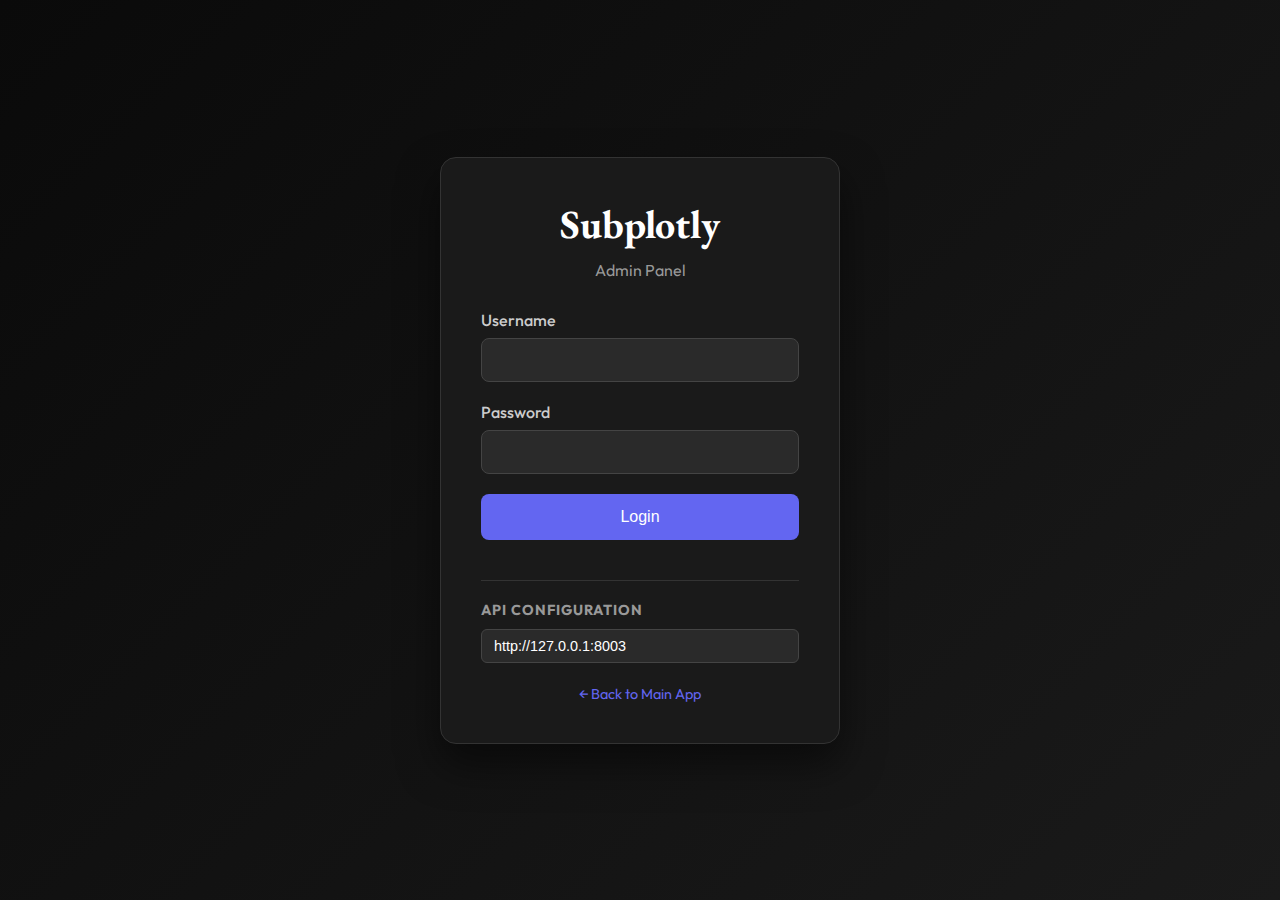
<file: admin_login.html>
<!DOCTYPE html>
<html lang="en">
<head>
    <meta charset="UTF-8">
    <meta name="viewport" content="width=device-width, initial-scale=1.0">
    <title>Admin Login - Subplotly</title>
    <link rel="icon" type="image/svg+xml" href="favicon.svg">
    <link rel="preconnect" href="https://fonts.googleapis.com">
    <link rel="preconnect" href="https://fonts.gstatic.com" crossorigin>
    <link href="https://fonts.googleapis.com/css2?family=EB+Garamond:ital,wght@0,400;0,500;0,600;0,700;1,400;1,500&family=Outfit:wght@100;200;300;400;500;600;700;800;900&display=swap" rel="stylesheet">
    <style>
        * {
            margin: 0;
            padding: 0;
            box-sizing: border-box;
        }

        body {
            font-family: 'Outfit', sans-serif;
            background: linear-gradient(135deg, #0a0a0a 0%, #1a1a1a 100%);
            color: #e0e0e0;
            min-height: 100vh;
            display: flex;
            align-items: center;
            justify-content: center;
        }

        .login-container {
            background: #1a1a1a;
            border: 1px solid #333;
            border-radius: 16px;
            padding: 40px;
            width: 100%;
            max-width: 400px;
            box-shadow: 0 20px 40px rgba(0, 0, 0, 0.5);
        }

        .logo {
            text-align: center;
            margin-bottom: 30px;
        }

        .logo h1 {
            font-family: 'EB Garamond', serif;
            font-size: 2.5rem;
            color: #fff;
            margin-bottom: 10px;
        }

        .logo p {
            color: #999;
            font-size: 1rem;
        }

        .form-group {
            margin-bottom: 20px;
        }

        .form-group label {
            display: block;
            margin-bottom: 8px;
            color: #ccc;
            font-weight: 500;
        }

        .form-group input {
            width: 100%;
            padding: 12px 16px;
            background: #2a2a2a;
            border: 1px solid #444;
            border-radius: 8px;
            color: #fff;
            font-size: 1rem;
            transition: border-color 0.2s;
        }

        .form-group input:focus {
            outline: none;
            border-color: #6366f1;
        }

        .btn {
            width: 100%;
            background: #6366f1;
            color: white;
            border: none;
            padding: 14px;
            border-radius: 8px;
            cursor: pointer;
            font-size: 1rem;
            font-weight: 500;
            transition: all 0.2s;
            margin-bottom: 20px;
        }

        .btn:hover {
            background: #5856eb;
        }

        .btn:disabled {
            opacity: 0.6;
            cursor: not-allowed;
        }

        .alert {
            padding: 12px 16px;
            border-radius: 8px;
            margin-bottom: 20px;
            font-size: 0.9rem;
        }

        .alert-error {
            background: #991b1b;
            color: #fecaca;
            border: 1px solid #dc2626;
        }

        .alert-success {
            background: #065f46;
            color: #d1fae5;
            border: 1px solid #047857;
        }

        .loading {
            display: none;
            text-align: center;
            color: #999;
        }

        .loading.show {
            display: block;
        }

        .back-link {
            text-align: center;
            margin-top: 20px;
        }

        .back-link a {
            color: #6366f1;
            text-decoration: none;
            font-size: 0.9rem;
        }

        .back-link a:hover {
            text-decoration: underline;
        }

        .api-config {
            margin-top: 20px;
            padding-top: 20px;
            border-top: 1px solid #333;
        }

        .api-config h3 {
            font-size: 0.9rem;
            color: #999;
            margin-bottom: 10px;
            text-transform: uppercase;
            letter-spacing: 1px;
        }

        .api-config input {
            width: 100%;
            padding: 8px 12px;
            background: #2a2a2a;
            border: 1px solid #444;
            border-radius: 6px;
            color: #fff;
            font-size: 0.9rem;
        }
    </style>
</head>
<body>
    <div class="login-container">
        <div class="logo">
            <h1>Subplotly</h1>
            <p>Admin Panel</p>
        </div>

        <div id="alertContainer"></div>

        <form id="loginForm">
            <div class="form-group">
                <label for="username">Username</label>
                <input type="text" id="username" name="username" required>
            </div>

            <div class="form-group">
                <label for="password">Password</label>
                <input type="password" id="password" name="password" required>
            </div>

            <button type="submit" class="btn" id="loginBtn">Login</button>
        </form>

        <div class="loading" id="loading">
            Authenticating...
        </div>

        <div class="api-config">
            <h3>API Configuration</h3>
            <input type="text" id="apiBase" placeholder="API Base URL (e.g., http://127.0.0.1:8003)" value="http://127.0.0.1:8003">
        </div>

        <div class="back-link">
            <a href="index.html">← Back to Main App</a>
        </div>
    </div>

    <script>
        class AdminLogin {
            constructor() {
                this.apiBase = 'http://127.0.0.1:8003';
                this.init();
            }

            init() {
                // Load saved API base
                const savedApiBase = localStorage.getItem('admin_api_base');
                if (savedApiBase) {
                    this.apiBase = savedApiBase;
                    document.getElementById('apiBase').value = savedApiBase;
                }

                // Setup event listeners
                document.getElementById('loginForm').addEventListener('submit', (e) => {
                    e.preventDefault();
                    this.handleLogin();
                });

                document.getElementById('apiBase').addEventListener('change', (e) => {
                    this.apiBase = e.target.value;
                    localStorage.setItem('admin_api_base', this.apiBase);
                });

                // Check if already logged in
                this.checkAuthStatus();
            }

            async checkAuthStatus() {
                const token = localStorage.getItem('admin_token');
                if (!token) return;

                try {
                    const response = await fetch(`${this.apiBase}/admin/auth/status?token=${token}`);
                    if (response.ok) {
                        const status = await response.json();
                        if (status.authenticated) {
                            this.redirectToAdmin();
                            return;
                        }
                    }
                } catch (error) {
                    console.log('Auth check failed:', error);
                }

                // Clear invalid token
                localStorage.removeItem('admin_token');
            }

            async handleLogin() {
                const username = document.getElementById('username').value;
                const password = document.getElementById('password').value;

                if (!username || !password) {
                    this.showAlert('Please enter both username and password.', 'error');
                    return;
                }

                this.setLoading(true);

                try {
                    const response = await fetch(`${this.apiBase}/admin/auth/login`, {
                        method: 'POST',
                        headers: {
                            'Content-Type': 'application/json',
                        },
                        body: JSON.stringify({
                            username: username,
                            password: password
                        })
                    });

                    if (response.ok) {
                        const data = await response.json();
                        localStorage.setItem('admin_token', data.access_token);
                        this.showAlert('Login successful! Redirecting...', 'success');
                        setTimeout(() => this.redirectToAdmin(), 1000);
                    } else {
                        const error = await response.json();
                        this.showAlert(error.detail || 'Login failed. Please check your credentials.', 'error');
                    }
                } catch (error) {
                    this.showAlert('Connection failed. Please check your API configuration.', 'error');
                } finally {
                    this.setLoading(false);
                }
            }

            redirectToAdmin() {
                window.location.href = 'admin.html';
            }

            setLoading(loading) {
                const loginBtn = document.getElementById('loginBtn');
                const loadingDiv = document.getElementById('loading');
                const form = document.getElementById('loginForm');

                if (loading) {
                    loginBtn.disabled = true;
                    loadingDiv.classList.add('show');
                    form.style.opacity = '0.6';
                } else {
                    loginBtn.disabled = false;
                    loadingDiv.classList.remove('show');
                    form.style.opacity = '1';
                }
            }

            showAlert(message, type) {
                const container = document.getElementById('alertContainer');
                const alert = document.createElement('div');
                alert.className = `alert alert-${type}`;
                alert.textContent = message;
                
                container.innerHTML = '';
                container.appendChild(alert);
                
                // Auto-remove after 5 seconds
                setTimeout(() => {
                    if (alert.parentNode) {
                        alert.parentNode.removeChild(alert);
                    }
                }, 5000);
            }
        }

        // Initialize login system
        document.addEventListener('DOMContentLoaded', () => {
            new AdminLogin();
        });
    </script>
</body>
</html>
</file>
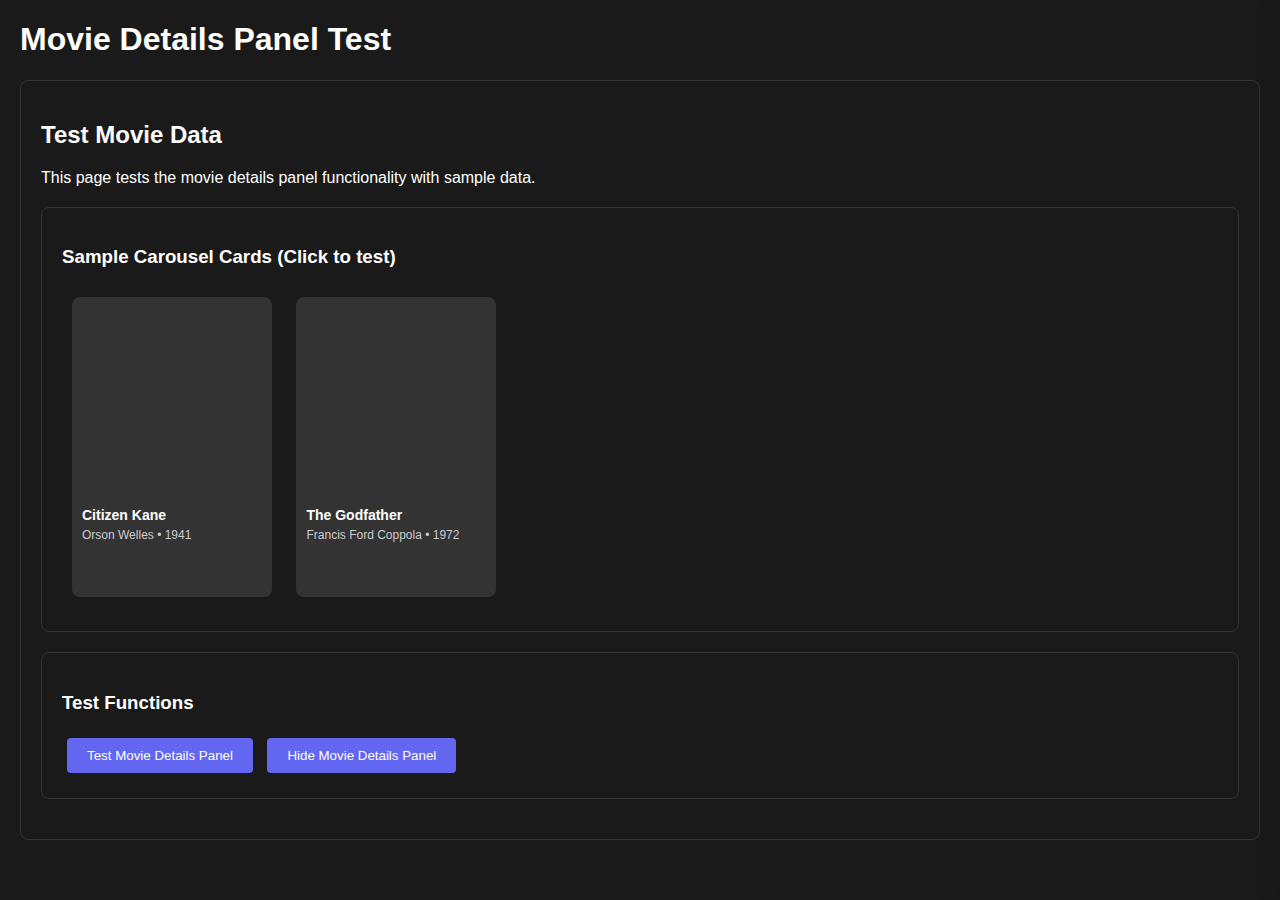
<file: test_movie_details.html>
<!DOCTYPE html>
<html lang="en">
<head>
    <meta charset="UTF-8">
    <meta name="viewport" content="width=device-width, initial-scale=1.0">
    <title>Test Movie Details Panel</title>
    <style>
        body {
            font-family: Arial, sans-serif;
            margin: 20px;
            background: #1a1a1a;
            color: white;
        }
        .test-section {
            margin: 20px 0;
            padding: 20px;
            border: 1px solid #333;
            border-radius: 8px;
        }
        .test-button {
            background: #6366f1;
            color: white;
            border: none;
            padding: 10px 20px;
            border-radius: 4px;
            cursor: pointer;
            margin: 5px;
        }
        .test-button:hover {
            background: #4f46e5;
        }
        .carousel-card {
            display: inline-block;
            width: 200px;
            height: 300px;
            background: #333;
            margin: 10px;
            border-radius: 8px;
            cursor: pointer;
            position: relative;
            overflow: hidden;
        }
        .carousel-card-poster {
            width: 100%;
            height: 200px;
            background-size: cover;
            background-position: center;
        }
        .carousel-card-content {
            padding: 10px;
        }
        .carousel-card-title {
            font-size: 14px;
            font-weight: bold;
            margin: 0 0 5px 0;
        }
        .carousel-card-subtitle {
            font-size: 12px;
            color: #ccc;
        }
    </style>
</head>
<body>
    <h1>Movie Details Panel Test</h1>
    
    <div class="test-section">
        <h2>Test Movie Data</h2>
        <p>This page tests the movie details panel functionality with sample data.</p>
        
        <div class="test-section">
            <h3>Sample Carousel Cards (Click to test)</h3>
            <div id="testCarousel">
                <!-- Cards will be populated by JavaScript -->
            </div>
        </div>
        
        <div class="test-section">
            <h3>Test Functions</h3>
            <button class="test-button" onclick="testMovieDetailsPanel()">Test Movie Details Panel</button>
            <button class="test-button" onclick="hideMovieDetailsPanel()">Hide Movie Details Panel</button>
        </div>
    </div>

    <!-- Movie Details Panel (right-side sliding panel) -->
    <section id="movieDetailsPanel" class="movie-details-panel hidden" aria-live="polite" style="position: fixed; top: 0; right: 0; width: 400px; height: 100vh; background: #1a1a1a; border-left: 1px solid #333; box-shadow: -4px 0 20px rgba(0, 0, 0, 0.1); z-index: 1000; overflow-y: auto; transform: translateX(100%); transition: transform 0.3s cubic-bezier(0.4, 0, 0.2, 1); display: block;">
        <header class="panel-hd" style="position: sticky; top: 0; background: #1a1a1a; border-bottom: 1px solid #333; z-index: 1; padding: 20px; display: flex; justify-content: space-between; align-items: center;">
            <h3 id="movieDetailsTitle" style="margin: 0;">Movie Details</h3>
            <button id="closeMovieDetailsBtn" aria-label="Close" style="background: none; border: none; color: white; font-size: 18px; cursor: pointer;">✕</button>
        </header>
        <div class="panel-body" style="padding: 20px;">
            <div id="movieDetailsContent">
                <!-- Content will be populated by JavaScript -->
            </div>
        </div>
    </section>

    <script>
        // Sample movie data for testing
        const sampleMovies = [
            {
                title: "Citizen Kane",
                director: "Orson Welles",
                year: 1941,
                poster_url: "https://image.tmdb.org/t/p/w500/sav0jxhqiH0bPr2xXYtlXxhT2nW.jpg",
                backdrop_url: "https://image.tmdb.org/t/p/w1280/4cDFJ4LgHj3m0k4XgL7k8QZ2Y9A.jpg",
                backdrop_urls: [
                    "https://image.tmdb.org/t/p/w1280/4cDFJ4LgHj3m0k4XgL7k8QZ2Y9A.jpg",
                    "https://image.tmdb.org/t/p/w1280/5cDFJ4LgHj3m0k4XgL7k8QZ2Y9B.jpg"
                ],
                themes: ["Power", "Corruption", "Media"],
                emotional_tone: ["Dramatic", "Melancholic"],
                profile_text: "A groundbreaking masterpiece that explores the rise and fall of a media mogul through innovative cinematography and narrative structure.",
                why: "Revolutionary filmmaking techniques and timeless themes about power and corruption.",
                narrative_structure: "Non-linear narrative told through flashbacks and multiple perspectives.",
                cultural_context: ["Golden Age of Hollywood", "Media influence on society"],
                discussion_topics: ["Power and corruption", "Media manipulation", "American dream"]
            },
            {
                title: "The Godfather",
                director: "Francis Ford Coppola",
                year: 1972,
                poster_url: "https://image.tmdb.org/t/p/w500/3bhkrj58Vtu7enYsRolD1fZdja1.jpg",
                backdrop_url: "https://image.tmdb.org/t/p/w1280/3bhkrj58Vtu7enYsRolD1fZdja1.jpg",
                backdrop_urls: [
                    "https://image.tmdb.org/t/p/w1280/3bhkrj58Vtu7enYsRolD1fZdja1.jpg"
                ],
                themes: ["Family", "Power", "Crime"],
                emotional_tone: ["Dramatic", "Intense"],
                profile_text: "An epic crime drama that follows the Corleone family's rise to power in organized crime.",
                why: "Masterful storytelling and iconic performances that define the gangster genre.",
                narrative_structure: "Epic family saga spanning decades with complex character development.",
                cultural_context: ["Italian-American culture", "Organized crime"],
                discussion_topics: ["Family loyalty", "Power dynamics", "Moral ambiguity"]
            }
        ];

        // Create test carousel cards
        function createTestCarousel() {
            const carousel = document.getElementById('testCarousel');
            carousel.innerHTML = sampleMovies.map(movie => `
                <div class="carousel-card" data-movie-title="${movie.title}">
                    <div class="carousel-card-poster" style="background-image: url('${movie.poster_url}')"></div>
                    <div class="carousel-card-content">
                        <h4 class="carousel-card-title">${movie.title}</h4>
                        <div class="carousel-card-subtitle">${movie.director} • ${movie.year}</div>
                    </div>
                </div>
            `).join('');

            // Add click handlers
            carousel.querySelectorAll('.carousel-card').forEach((card, index) => {
                const movie = sampleMovies[index];
                card.addEventListener('click', () => {
                    showMovieDetailsPanel(movie);
                });
            });
        }

        // Movie Details Panel functions
        function showMovieDetailsPanel(movie) {
            console.log('🎬 showMovieDetailsPanel called for:', movie.title);
            
            const panel = document.getElementById('movieDetailsPanel');
            const title = document.getElementById('movieDetailsTitle');
            const content = document.getElementById('movieDetailsContent');
            
            if (!panel || !content) {
                console.error('🎬 Movie details panel elements not found!');
                return;
            }
            
            // Update panel title
            if (title) {
                title.textContent = movie.title;
            }
            
            // Render movie details content
            renderMovieDetails(movie);
            
            // Show the panel
            panel.classList.remove('hidden');
            console.log('🎬 Movie details panel shown');
        }

        function hideMovieDetailsPanel() {
            const panel = document.getElementById('movieDetailsPanel');
            if (panel) {
                panel.classList.add('hidden');
            }
        }

        function renderMovieDetails(movie) {
            const content = document.getElementById('movieDetailsContent');
            if (!content) {
                console.error('🎬 Movie details content element not found!');
                return;
            }
            
            // Get backdrop images (all background shots)
            const backdrops = movie.backdrop_urls || [];
            if (movie.backdrop_url && !backdrops.includes(movie.backdrop_url)) {
                backdrops.unshift(movie.backdrop_url);
            }
            
            // Get themes and emotional tones
            const themes = movie.themes || [];
            const emotionalTones = movie.emotional_tone || [];
            
            // Create the HTML content
            const html = `
                <div class="movie-details-hero" style="margin-bottom: 24px;">
                    <h2 class="movie-details-title" style="font-size: 24px; font-weight: 600; margin-bottom: 8px; color: white;">${movie.title}</h2>
                    <div class="movie-details-subtitle" style="color: #ccc; margin-bottom: 16px; font-size: 14px;">
                        ${movie.director || ''}${movie.year ? ` • ${movie.year}` : ''}
                    </div>
                </div>
                
                ${backdrops.length > 0 ? `
                <div class="movie-details-backdrops" style="margin-bottom: 24px;">
                    <div class="movie-details-backdrop-full" style="display: flex; flex-direction: column; gap: 8px;">
                        ${backdrops.map(backdrop => `
                            <div class="movie-details-backdrop-item" style="width: 100%; height: 200px; background-size: cover; background-position: center; border-radius: 8px; transition: transform 0.2s ease; background-image: url('${backdrop}')"></div>
                        `).join('')}
                    </div>
                </div>
                ` : ''}
                
                <div class="movie-details-info" style="margin-bottom: 24px;">
                    <div class="movie-details-profile" style="margin-bottom: 16px; line-height: 1.6; font-size: 14px; color: #ccc;">
                        ${movie.profile_text || 'No profile available.'}
                    </div>
                    
                    <div class="movie-details-meta" style="display: grid; gap: 12px;">
                        ${themes.length > 0 ? `
                        <div class="movie-details-divider" style="height: 1px; background: #333; margin: 8px 0;"></div>
                        <div class="movie-details-meta-item" style="display: flex; flex-direction: column; gap: 4px;">
                            <div class="movie-details-meta-label" style="font-weight: 600; color: white; font-size: 14px;">Key Themes</div>
                            <ul class="movie-details-bullets" style="margin: 8px 0 0 0; padding-left: 16px; list-style-type: disc;">
                                ${themes.map(theme => `<li style="margin-bottom: 4px; color: #ccc; font-size: 14px;">${theme.charAt(0).toUpperCase() + theme.slice(1).toLowerCase()}</li>`).join('')}
                            </ul>
                        </div>
                        <div class="movie-details-divider" style="height: 1px; background: #333; margin: 8px 0;"></div>
                        ` : ''}
                        
                        ${emotionalTones.length > 0 ? `
                        <div class="movie-details-meta-item" style="display: flex; flex-direction: column; gap: 4px;">
                            <div class="movie-details-meta-label" style="font-weight: 600; color: white; font-size: 14px;">Emotional Tone</div>
                            <ul class="movie-details-bullets" style="margin: 8px 0 0 0; padding-left: 16px; list-style-type: disc;">
                                ${emotionalTones.map(tone => `<li style="margin-bottom: 4px; color: #ccc; font-size: 14px;">${tone.charAt(0).toUpperCase() + tone.slice(1).toLowerCase()}</li>`).join('')}
                            </ul>
                        </div>
                        <div class="movie-details-divider" style="height: 1px; background: #333; margin: 8px 0;"></div>
                        ` : ''}
                        
                        ${movie.why ? `
                        <div class="movie-details-meta-item" style="display: flex; flex-direction: column; gap: 4px;">
                            <div class="movie-details-meta-label" style="font-weight: 600; color: white; font-size: 14px;">Why Watch</div>
                            <ul class="movie-details-bullets" style="margin: 8px 0 0 0; padding-left: 16px; list-style-type: disc;">
                                <li style="margin-bottom: 4px; color: #ccc; font-size: 14px;">${movie.why.charAt(0).toUpperCase() + movie.why.slice(1).toLowerCase()}</li>
                            </ul>
                        </div>
                        <div class="movie-details-divider" style="height: 1px; background: #333; margin: 8px 0;"></div>
                        ` : ''}
                        
                        ${movie.narrative_structure ? `
                        <div class="movie-details-meta-item" style="display: flex; flex-direction: column; gap: 4px;">
                            <div class="movie-details-meta-label" style="font-weight: 600; color: white; font-size: 14px;">Narrative Structure</div>
                            <ul class="movie-details-bullets" style="margin: 8px 0 0 0; padding-left: 16px; list-style-type: disc;">
                                <li style="margin-bottom: 4px; color: #ccc; font-size: 14px;">${movie.narrative_structure.charAt(0).toUpperCase() + movie.narrative_structure.slice(1).toLowerCase()}</li>
                            </ul>
                        </div>
                        <div class="movie-details-divider" style="height: 1px; background: #333; margin: 8px 0;"></div>
                        ` : ''}
                        
                        ${movie.cultural_context && movie.cultural_context.length > 0 ? `
                        <div class="movie-details-meta-item" style="display: flex; flex-direction: column; gap: 4px;">
                            <div class="movie-details-meta-label" style="font-weight: 600; color: white; font-size: 14px;">Cultural Context</div>
                            <ul class="movie-details-bullets" style="margin: 8px 0 0 0; padding-left: 16px; list-style-type: disc;">
                                ${movie.cultural_context.map(item => `<li style="margin-bottom: 4px; color: #ccc; font-size: 14px;">${item.charAt(0).toUpperCase() + item.slice(1).toLowerCase()}</li>`).join('')}
                            </ul>
                        </div>
                        <div class="movie-details-divider" style="height: 1px; background: #333; margin: 8px 0;"></div>
                        ` : ''}
                        
                        ${movie.discussion_topics && movie.discussion_topics.length > 0 ? `
                        <div class="movie-details-meta-item" style="display: flex; flex-direction: column; gap: 4px;">
                            <div class="movie-details-meta-label" style="font-weight: 600; color: white; font-size: 14px;">Discussion Topics</div>
                            <ul class="movie-details-bullets" style="margin: 8px 0 0 0; padding-left: 16px; list-style-type: disc;">
                                ${movie.discussion_topics.map(topic => `<li style="margin-bottom: 4px; color: #ccc; font-size: 14px;">${topic.charAt(0).toUpperCase() + topic.slice(1).toLowerCase()}</li>`).join('')}
                            </ul>
                        </div>
                        ` : ''}
                    </div>
                </div>
            `;
            
            content.innerHTML = html;
            console.log('🎬 Movie details rendered for:', movie.title);
        }

        function testMovieDetailsPanel() {
            showMovieDetailsPanel(sampleMovies[0]);
        }

        // Event handlers
        document.getElementById('closeMovieDetailsBtn').addEventListener('click', hideMovieDetailsPanel);

        // Click outside to close panel
        document.addEventListener('click', (e) => {
            const panel = document.getElementById('movieDetailsPanel');
            if (panel && !panel.classList.contains('hidden')) {
                const isClickInsidePanel = panel.contains(e.target);
                const isClickOnCarouselCard = e.target.closest('.carousel-card');
                
                if (!isClickInsidePanel && !isClickOnCarouselCard) {
                    hideMovieDetailsPanel();
                }
            }
        });

        // Initialize
        createTestCarousel();
    </script>
</body>
</html>
</file>
<file: styles.css>
:root {
  --bg: #0f1115;
  --panel: #161a22;
  --text: #e6e6e6;
  --muted: #b7b7b7;
  --accent: #1a1a1a;
  --chip: #263043;
  --chip-text: #dbe9ff;
  
  /* Modern movie card tokens */
  --movie-card-bg: 0 0% 100%;
  --movie-card-border: 220 13% 91%;
  --movie-card-shadow: 220 13% 26% / 0.04;
  --movie-card-hover-shadow: 220 13% 26% / 0.12;
  --movie-title: 240 10% 3.9%;
  --movie-subtitle: 240 3.8% 46.1%;
  --movie-tag-bg: 240 4.8% 95.9%;
  --movie-tag-text: 240 5.9% 10%;
  --movie-description: 240 5.2% 33.9%;
  
  /* Additional color variables for consistency */
  --text-primary: hsl(240 10% 3.9%);
  --text-secondary: hsl(240 3.8% 46.1%);
  --text-tertiary: hsl(240 5.2% 33.9%);
  --bg-primary: hsl(0 0% 100%);
  --bg-secondary: hsl(240 4.8% 95.9%);
  --bg-tertiary: hsl(240 4.8% 95.9%);
  --border-default: hsl(220 13% 91%);
  --border-medium: hsl(220 13% 85%);
  --border-light: hsl(220 13% 95%);
}
* { box-sizing: border-box; }
body {
  margin: 0; font-family: 'Outfit', -apple-system, BlinkMacSystemFont, 'Segoe UI', Roboto, system-ui, Arial, sans-serif; background: var(--bg); color: var(--text);
  /* Prevent horizontal scrolling on the entire page */
  overflow-x: hidden;
}
/* Ensure form controls use the site font as some browsers don't inherit from body */
input, button, select, textarea { font-family: 'Outfit', -apple-system, BlinkMacSystemFont, 'Segoe UI', Roboto, system-ui, Arial, sans-serif; }

/* Typography - Outfit for all headings */
h1, h2, h3, h4, h5, h6 {
  font-family: 'Outfit', -apple-system, BlinkMacSystemFont, 'Segoe UI', Roboto, system-ui, Arial, sans-serif;
  font-weight: 400;
  line-height: 1.3;
  margin-bottom: 0.5rem;
  color: var(--text);
}

h1 {
  font-size: 2rem;
  font-weight: 400;
  letter-spacing: -0.01em;
}

h2 {
  font-size: 1.5rem;
  font-weight: 500;
}

h3 {
  font-size: 1.25rem;
  font-weight: 500;
}

.site-header { position: sticky; top: 0; z-index: 10; background: rgba(15,17,21,0.9); backdrop-filter: blur(6px); border-bottom: 1px solid #222; }
.logo-container { display: flex; align-items: center; gap: 12px; padding: 16px 20px; }
.site-logo { width: 32px; height: 32px; flex-shrink: 0; cursor: pointer; }
.site-header h1 { margin: 0; font-size: 1.75rem; font-weight: 900; letter-spacing: -0.01em; cursor: pointer; }
.controls { display: flex; gap: 8px; padding: 0 20px 12px; align-items: center; flex-wrap: nowrap; overflow-x: auto; }
.search-container { position: relative; flex: 1 1 200px; min-width: 200px; }
.controls input[type="search"] { width: 100%; padding: 10px 40px 10px 12px; border-radius: 8px; border: 1px solid #333; background: var(--panel); color: var(--text); }
.controls input[type="search"]:focus { outline: none; border-color: var(--accent); box-shadow: 0 0 0 2px rgba(255, 127, 127, 0.2); }
.controls input[type="search"]::-webkit-search-cancel-button { display: none; }
.controls input[type="search"]::-webkit-search-decoration { display: none; }
.search-container .clear-btn { 
  position: absolute; 
  right: 10px; 
  top: 50%; 
  transform: translateY(-50%); 
  background: none !important; 
  border: none !important; 
  color: var(--muted); 
  cursor: pointer; 
  padding: 6px; 
  border-radius: 50%; 
  font-size: 14px; 
  line-height: 1; 
  display: none; 
  width: 20px;
  height: 20px;
  align-items: center;
  justify-content: center;
  transition: all 0.2s ease;
}
.search-container .clear-btn:hover { 
  color: var(--text); 
  background: rgba(255,255,255,0.15) !important; 
  transform: translateY(-50%) scale(1.1);
}
.controls select, .controls button:not(.clear-btn) { padding: 8px 10px; border-radius: 8px; border: 1px solid #333; background: var(--panel); color: var(--text); font-size: 0.9rem; white-space: nowrap; }
#searchBtn { background: #1a1a1a; color: #fff; border-color: #1a1a1a; font-weight: 500; cursor: pointer; }
#searchBtn:hover { background: #333333; border-color: #333333; color: #fff; }
.filters { 
  padding: 0 20px 14px; 
  display: flex; 
  gap: 12px; 
  flex-wrap: nowrap; 
  align-items: center; 
  overflow-x: auto; 
  /* Ensure proper width constraints for child elements */
  min-width: 0;
  /* Hide scrollbar for Chrome, Safari and Opera */
  scrollbar-width: none; /* Firefox */
  -ms-overflow-style: none; /* Internet Explorer 10+ */
}
.filters::-webkit-scrollbar {
  display: none; /* Chrome, Safari and Opera */
}
.filters details { background: var(--panel); border: 1px solid #222; border-radius: 10px; padding: 8px 10px; }
.filters summary { cursor: pointer; display: flex; align-items: center; gap: 6px; font-size: 0.85rem; }
.filters summary::-webkit-details-marker { display: none; }
.filter-icon { flex-shrink: 0; }
.randomize-btn { 
  background: var(--panel); 
  border: 1px solid #222; 
  border-radius: 10px; 
  padding: 8px 10px; 
  color: var(--text); 
  font-size: 0.85rem; 
  cursor: pointer; 
  display: flex; 
  align-items: center; 
  gap: 6px; 
  transition: all 0.2s ease;
}
.randomize-btn:hover { 
  background: var(--accent); 
  color: #7c2d12; 
  border-color: var(--accent); 
}
.randomize-icon { flex-shrink: 0; }
.theme-examples { 
  display: inline-flex; 
  align-items: center; 
  gap: 6px; 
  flex-wrap: nowrap; 
  overflow-x: auto; 
  flex-shrink: 0; 
  margin: 0; 
  padding: 0;
  vertical-align: middle;
  height: auto;
  /* Ensure proper width constraints for horizontal scrolling */
  min-width: 0;
  max-width: 100%;
  width: auto;
  /* Hide scrollbar for Chrome, Safari and Opera */
  scrollbar-width: none; /* Firefox */
  -ms-overflow-style: none; /* Internet Explorer 10+ */
}
.theme-examples::-webkit-scrollbar {
  display: none; /* Chrome, Safari and Opera */
}
.theme-examples-label { font-size: 0.8rem; color: var(--muted); font-weight: 500; }
.theme-example-btn { 
  padding: 8px 10px; 
  border-radius: 10px; 
  border: 1px solid #222; 
  background: var(--panel); 
  color: var(--text); 
  font-size: 0.85rem; 
  cursor: pointer; 
  transition: all 0.2s ease;
  white-space: nowrap;
  flex-shrink: 0;
  display: inline-block;
  vertical-align: middle;
  /* Ensure buttons maintain their size and don't get compressed */
  min-width: max-content;
}
.theme-example-btn:hover { 
  background: var(--accent); 
  color: #7c2d12; 
  border-color: var(--accent); 
}
.theme-example-btn.active { 
  background: var(--accent); 
  color: #7c2d12; 
  border-color: var(--accent); 
}
.chips { display: flex; gap: 8px; flex-wrap: wrap; margin-top: 8px; }

/* Hide Vibe and Theme filters */
.filters details:first-of-type, /* Vibe filter */
.filters details:nth-of-type(2) { /* Theme filter */
  display: none;
}

.chip { background: var(--chip); color: var(--chip-text); padding: 6px 10px; border-radius: 999px; font-size: 12px; border: 1px solid #314463; cursor: pointer; user-select: none; }
.chip.active { background: var(--accent); color: #7c2d12; border-color: var(--accent); }

main { padding: 16px 20px 60px; }
.stats { color: var(--muted); margin-bottom: 12px; }
.cards { display: grid; gap: 16px; grid-template-columns: repeat(auto-fill, minmax(280px, 1fr)); }
.card .title { margin: 0; font-size: 1.25rem; font-weight: 500; font-family: 'Outfit', -apple-system, BlinkMacSystemFont, 'Segoe UI', Roboto, system-ui, Arial, sans-serif; }
.meta { display: flex; gap: 14px; color: var(--muted); font-size: 13px; }
.row { display: grid; grid-template-columns: 1fr 1fr; gap: 12px; }
/* Override grid for first row in cards */
.card .row:first-of-type {
  display: flex !important;
  grid-template-columns: none !important;
}
.row .full { grid-column: 1 / -1; }
.tags { display: flex; gap: 4px; flex-wrap: wrap; }
/* Override for single-row tag layout in cards */
.card .tags { flex-wrap: nowrap !important; }
.tags .tag { background: var(--bg-tertiary); color: hsl(240 5.9% 10%); padding: 4px 8px; border-radius: 6px; font-size: 12px; border: 1px solid var(--bg-tertiary); display: inline-flex; align-items: center; margin-right: 6px; margin-bottom: 6px; /* emulate gap even if parent isn't flex (e.g., when using display: contents) */ }
.bullets { color: var(--muted); }
.bullets li { margin-left: 18px; }
.text { color: var(--muted); }
.more summary { color: #6b7280; cursor: pointer; font-size: 0.85rem; font-weight: 400; }
.pagination { display: flex; gap: 8px; justify-content: center; margin-top: 20px; }
.pagination button { padding: 8px 10px; border-radius: 8px; border: 1px solid #333; background: var(--panel); color: var(--text); }
.pagination button.active { background: var(--accent); color: #7c2d12; border-color: var(--accent); }

/* Quick actions next to search */
.quick-actions { display: flex; gap: 6px; flex-shrink: 0; white-space: nowrap; }
.quick-actions button { padding: 8px 10px; border-radius: 8px; border: 1px solid #333; background: var(--panel); color: var(--text); }

/* Taste / Recs panel */
.panel { background: var(--panel); border: 1px solid #222; border-radius: 12px; margin-bottom: 16px; }
.panel.hidden { display: none; }
.panel-hd { display: flex; align-items: center; justify-content: space-between; padding: 10px 12px; border-bottom: 1px solid #222; }
.panel-hd h3 { margin: 0; font-size: 1.125rem; font-weight: 500; font-family: 'Outfit', -apple-system, BlinkMacSystemFont, 'Segoe UI', Roboto, system-ui, Arial, sans-serif; }
.panel-hd button { padding: 6px 8px; border-radius: 8px; border: 1px solid #333; background: var(--bg); color: var(--text); }
.panel-body { padding: 12px; }
.panel-sep { height: 1px; background: #222; margin: 0 12px 12px; }
.taste-grid { display: grid; grid-template-columns: repeat(auto-fit, minmax(220px, 1fr)); gap: 10px; }

/* Pills */
.pill-list { display: flex; gap: 6px; flex-wrap: wrap; }
.pill { background: #212a3a; color: #d7e0f5; padding: 4px 8px; border-radius: 999px; font-size: 12px; border: 1px solid #2c3950; }
.text-muted { color: var(--muted); }

/* Card actions */
.card-actions { 
  display: flex; 
  gap: 8px; 
  align-items: center; 
  margin: 8px 0;
}
.like-btn, .similar-btn, .more-btn { 
  padding: 6px 10px; 
  border-radius: 999px; 
  border: 1px solid #333; 
  background: #1b2231; 
  color: var(--text); 
  font-size: 12px; 
  transition: all 0.2s ease;
  cursor: pointer;
}

.like-btn:hover, .similar-btn:hover, .more-btn:hover {
  transform: translateY(-1px);
  box-shadow: 0 2px 8px rgba(0,0,0,0.15);
}

/* Hide the details element since we're using a button now */
.more.hidden {
  display: none;
}

.like-btn[aria-pressed="true"] { background: var(--accent); color: #7c2d12; border-color: var(--accent); }

/* Recommendations list */
.recs { display: grid; gap: 10px; padding: 12px; }
.rec-item { border: 1px solid #222; border-radius: 10px; padding: 10px; background: #121722; }
.rec-item h4 { margin: 0 0 6px; font-size: 15px; font-family: 'Outfit', -apple-system, BlinkMacSystemFont, 'Segoe UI', Roboto, system-ui, Arial, sans-serif; font-weight: 500; }
.rec-meta { color: var(--muted); font-size: 12px; }

/* Light theme overrides and modern styling */

:root {
  --bg-primary: #ffffff;
  --bg-secondary: #f9fafb;
  --bg-tertiary: #f3f4f6;

  --text-primary: #111827;
  --text-secondary: #6b7280;
  --text-tertiary: #9ca3af;

  --border-light: #f3f4f6;
  --border-default: #e5e7eb;
  --border-medium: #d1d5db;

  --pink-50: #f5f5f5;
  --pink-100: #e5e5e5;
  --pink-500: #1a1a1a;
  --pink-600: #0f0f0f;
  --pink-700: #000000;
}

/* Base */
body {
  background: var(--bg-primary);
  color: var(--text-primary);
  font-family: 'Outfit', -apple-system, BlinkMacSystemFont, 'Segoe UI', Roboto, system-ui, Arial, sans-serif;
  /* Inter-specific stylistic sets removed for compatibility */
  /* Prevent horizontal scrolling on the entire page */
  overflow-x: hidden;
}

/* Typography overrides for light theme */
h1, h2, h3, h4, h5, h6 {
  color: var(--text-primary);
}

/* Header */
.site-header {
  background: rgba(255,255,255,0.9);
  border-bottom: 1px solid var(--border-light);
  backdrop-filter: blur(6px);
}
.logo-container { display: flex; align-items: center; gap: 12px; padding: 16px 20px; }
.site-logo { width: 32px; height: 32px; flex-shrink: 0; }
.site-header h1 { margin: 0; color: var(--text-primary); font-size: 1.75rem; font-weight: 900; letter-spacing: -0.01em; }

/* Controls */
.search-container { position: relative; flex: 1 1 280px; }
.controls input[type="search"] {
  width: 100%;
  padding: 10px 40px 10px 12px;
  background: #fff;
  color: var(--text-primary);
  border: 1px solid var(--border-medium);
  border-radius: 8px;
}
.controls input[type="search"]:focus { outline: none; border-color: var(--accent); box-shadow: 0 0 0 2px rgba(255, 127, 127, 0.2); }
.controls input[type="search"]::placeholder { color: var(--text-tertiary); }
.controls input[type="search"]::-webkit-search-cancel-button { display: none; }
.controls input[type="search"]::-webkit-search-decoration { display: none; }
.search-container .clear-btn { 
  position: absolute; 
  right: 10px; 
  top: 50%; 
  transform: translateY(-50%); 
  background: none !important; 
  border: none !important; 
  color: var(--text-tertiary); 
  cursor: pointer; 
  padding: 6px; 
  border-radius: 50%; 
  font-size: 14px; 
  line-height: 1; 
  display: none; 
  width: 20px;
  height: 20px;
  align-items: center;
  justify-content: center;
  transition: all 0.2s ease;
}
.search-container .clear-btn:hover { 
  color: var(--text-secondary); 
  background: var(--bg-tertiary) !important; 
  transform: translateY(-50%) scale(1.1);
}
.controls select,
.controls button:not(.clear-btn) {
  background: #fff;
  color: var(--text-primary);
  border: 1px solid var(--border-medium);
  border-radius: 8px;
  padding: 10px 12px;
}
.controls button:not(.clear-btn):hover,
.controls select:hover { border-color: var(--text-tertiary); background: var(--bg-secondary); }
#searchBtn { background: #1a1a1a; color: #fff; border-color: #1a1a1a; font-weight: 500; cursor: pointer; }
#searchBtn:hover { background: #333333; border-color: #333333; color: #fff; }

/* Filters */
.filters { color: var(--text-secondary); }
.filters details { background: #fff; border: 1px solid var(--border-default); border-radius: 10px; }
.filters summary { display: flex; align-items: center; gap: 6px; font-size: 0.85rem; color: var(--text-secondary); }
.filters summary::-webkit-details-marker { display: none; }
.filter-icon { flex-shrink: 0; color: var(--text-secondary); }
.randomize-btn { 
  background: #fff; 
  border: 1px solid var(--border-default); 
  border-radius: 10px; 
  padding: 8px 10px; 
  color: var(--text-secondary); 
  font-size: 0.85rem; 
  cursor: pointer; 
  display: flex; 
  align-items: center; 
  gap: 6px; 
  transition: all 0.2s ease;
}
.randomize-btn:hover { 
  background: var(--pink-100); 
  color: var(--pink-700); 
  border-color: var(--pink-500); 
}
.randomize-icon { flex-shrink: 0; color: var(--text-secondary); }
.theme-examples { 
  display: inline-flex; 
  align-items: center; 
  gap: 6px; 
  flex-wrap: nowrap; 
  overflow-x: auto; 
  flex-shrink: 0; 
  margin: 0; 
  padding: 0;
  vertical-align: middle;
  height: auto;
  /* Ensure proper width constraints for horizontal scrolling */
  min-width: 0;
  max-width: 100%;
  width: auto;
  /* Hide scrollbar for Chrome, Safari and Opera */
  scrollbar-width: none; /* Firefox */
  -ms-overflow-style: none; /* Internet Explorer 10+ */
}
.theme-examples::-webkit-scrollbar {
  display: none; /* Chrome, Safari and Opera */
}
.theme-examples-label { font-size: 0.8rem; color: var(--text-tertiary); font-weight: 500; }
.theme-example-btn { 
  padding: 8px 10px; 
  border-radius: 10px; 
  border: 1px solid var(--border-default); 
  background: #fff; 
  color: var(--text-secondary); 
  font-size: 0.85rem; 
  cursor: pointer; 
  transition: all 0.2s ease;
  white-space: nowrap;
  flex-shrink: 0;
  display: inline-block;
  vertical-align: middle;
  /* Ensure buttons maintain their size and don't get compressed */
  min-width: max-content;
}
.theme-example-btn:hover { 
  background: var(--pink-100); 
  color: var(--pink-700); 
  border-color: var(--pink-500); 
}
.theme-example-btn.active { 
  background: var(--pink-100); 
  color: var(--pink-700); 
  border-color: var(--pink-500); 
}

/* Chips (filter chips) */
.chip { background: var(--bg-tertiary); color: #374151; border: 1px solid var(--border-default); }
.chip.active { background: var(--pink-100); color: var(--pink-700); border-color: var(--pink-500); }

/* Cards */
.card {
  position: relative;
  background: var(--bg-primary);
  border: 1px solid var(--border-default);
  border-radius: 8px;
  box-shadow: 0 1px 3px hsl(220 13% 26% / 0.04);
  transition: all 0.3s ease;
  overflow: hidden;
}

.card:hover {
  transform: translateY(-4px);
  box-shadow: 0 8px 25px hsl(220 13% 26% / 0.12);
}
.card .title { color: var(--text-primary); font-weight: 500; font-size: 1.25rem; font-family: 'Outfit', -apple-system, BlinkMacSystemFont, 'Segoe UI', Roboto, system-ui, Arial, sans-serif; }
.meta, .text, .bullets { color: var(--text-secondary); }

/* Backdrop image */
.backdrop-image {
  position: absolute;
  top: 0;
  left: 0;
  width: 100%;
  height: 160px;
  background-size: cover;
  background-position: center;
  background-repeat: no-repeat;
  border-radius: 8px 8px 0 0;
  background-color: var(--bg-tertiary);
  display: block;
  z-index: 1;
  transition: transform 0.3s ease;
  overflow: hidden;
}

.card:hover .backdrop-image {
  transform: scale(1.02);
}

.card:hover .backdrop-image::after {
  content: '';
  position: absolute;
  top: 0;
  left: 0;
  right: 0;
  bottom: 0;
  background: linear-gradient(to top, rgba(0,0,0,0.2) 0%, transparent 50%);
  opacity: 1;
  transition: opacity 0.3s ease;
}

.backdrop-image::after {
  content: '';
  position: absolute;
  top: 0;
  left: 0;
  right: 0;
  bottom: 0;
  background: linear-gradient(to top, rgba(0,0,0,0.2) 0%, transparent 50%);
  opacity: 0;
  transition: opacity 0.3s ease;
}


/* Typography for section headings */
.panel-hd h3 { color: var(--text-primary); font-weight: 500; font-size: 1.125rem; font-family: 'Outfit', -apple-system, BlinkMacSystemFont, 'Segoe UI', Roboto, system-ui, Arial, sans-serif; }
.card .row .col > strong { color: var(--text-secondary); font-weight: 600; text-transform: uppercase; letter-spacing: 0.5px; font-size: 0.8rem; }

/* Tags */
/* All tags now have light gray background and medium gray text */
.tags .tag { 
  background: #f3f4f6; 
  color: #6b7280; 
  border: 1px solid #e5e7eb; 
  font-size: 11px;
  padding: 3px 6px;
}

/* Pills */
.pill { background: var(--bg-tertiary); color: #374151; border: 1px solid var(--border-default); }
/* Colored pills for pacing and energy */
#tastePacing .pill { background: var(--pink-100); color: var(--pink-700); border-color: var(--pink-500); }
#tasteEnergy .pill { background: #fed7aa; color: #ea580c; border-color: #fb923c; }

/* Buttons general */
.like-btn, .similar-btn, .more-btn, .pagination button, .quick-actions button, .panel-hd button {
  background: none;
  color: var(--text-secondary);
  border: 1px solid var(--border-medium);
}
.like-btn:hover, .similar-btn:hover, .more-btn:hover, .pagination button:hover, .quick-actions button:hover, .panel-hd button:hover {
  border-color: var(--text-tertiary);
  background: var(--bg-secondary);
}
/* Active/Liked */
.like-btn[aria-pressed="true"] {
  background: var(--pink-100);
  color: var(--pink-700);
  border-color: var(--pink-500);
}
/* Primary (expand) if any button has .primary */
button.primary { background: var(--pink-500); color: #fff; border-color: var(--pink-500); }
button.primary:hover { background: var(--pink-600); border-color: var(--pink-600); }

/* Pagination active */
.pagination button.active { background: var(--pink-500); color: #fff; border-color: var(--pink-500); }

/* Panels */
.panel { background: #fff; border: 1px solid var(--border-default); border-radius: 16px; }
.panel-hd { border-bottom: 1px solid var(--border-light); }
.panel-sep { background: var(--border-light); }
.recs .rec-item { background: #fff; border: 1px solid var(--border-default); }
.rec-item h4 { color: var(--text-primary); font-family: 'Outfit', -apple-system, BlinkMacSystemFont, 'Segoe UI', Roboto, system-ui, Arial, sans-serif; font-weight: 500; }
.rec-meta { color: var(--text-secondary); }

/* Audience badge (if used) */
.audience-badge { background: rgba(34,197,94,0.1); color: #16a34a; border: 1px solid rgba(34,197,94,0.2); border-radius: 999px; padding: 4px 8px; font-size: 12px; }

/* Dividers and borders */
hr, .divider { border: 0; height: 1px; background: var(--bg-tertiary); }

/* Compact card layout and clearer visual hierarchy */
/* 1) Reorder card content so tags sit right under the title, then a short blurb */
.card {
  display: grid;
  grid-template-areas:
    "title"
    "subtitle"
    "tags"
    "why"
    "meta"
    "actions"
    "rest";
  row-gap: 10px;
  padding: 16px;
  padding-top: 176px; /* 160px backdrop + 16px spacing */
}
.card .title { grid-area: title; margin: 0; }
.card .movie-subtitle { 
  grid-area: subtitle; 
  margin: 0 0 4px 0; 
  color: var(--text-secondary); 
  font-size: 0.9rem; 
  font-weight: 400;
}
.card .why { grid-area: why; }
.card .meta { grid-area: meta; }
.card .card-actions { grid-area: actions; }

/* Theme keywords styling */
.theme-keywords {
  display: flex;
  flex-wrap: wrap;
  gap: 3px;
  margin-top: 4px;
}

.theme-keywords .tag {
  background: var(--bg-tertiary);
  color: hsl(240 5.9% 10%);
  border: 1px solid var(--bg-tertiary);
  font-size: 10px;
  padding: 2px 5px;
  border-radius: 4px;
}

/* Profile preview styling */
.short-profile {
  color: var(--text-tertiary);
  font-size: 0.85rem;
  line-height: 1.4;
  display: -webkit-box;
  -webkit-line-clamp: 2;
  line-clamp: 2;
  -webkit-box-orient: vertical;
  overflow: hidden;
  margin-top: 4px;
}
.card details.more { grid-area: rest; }

/* The tags row becomes the tag line */
.card .tags-row { grid-area: tags; }

/* 2) Make the tag line a single, non-wrapping row of chips with overflow handling */
.card > .row:first-of-type { 
  display: flex !important; 
  flex-wrap: nowrap !important; 
  gap: 4px; 
  align-items: center; 
  overflow: hidden;
  position: relative;
  max-width: 100%;
}
/* Force all tags in the first row to not wrap */
.card > .row:first-of-type .tags {
  flex-wrap: nowrap !important;
  display: contents !important;
}
/* Override any conflicting flex-wrap rules */
.card > .row:first-of-type,
.card > .row:first-of-type * {
  flex-wrap: nowrap !important;
}
/* Nuclear option: force single row for all tags in cards */
.card .row:first-of-type {
  display: flex !important;
  flex-direction: row !important;
  flex-wrap: nowrap !important;
  overflow: hidden !important;
}
.card .row:first-of-type .col {
  display: contents !important;
}
.card .row:first-of-type .tags {
  display: contents !important;
}
.card > .row:first-of-type > .col > strong { display: none; }
/* Compact tags under titles */
.card > .row:first-of-type .tag { 
  font-size: 11px; 
  padding: 4px 7px; 
  flex-shrink: 0;
  white-space: nowrap;
  display: inline-flex !important;
}
/* Hidden tags that overflow */
.card > .row:first-of-type .tag.hidden { display: none; }
/* More indicator */
.card .tags-row .tag-more { 
  font-size: 11px; 
  padding: 4px 7px; 
  background: #1a1a1a !important; 
  color: white !important; 
  border: 1px solid #0f0f0f;
  border-radius: 6px;
  flex-shrink: 0;
  white-space: nowrap;
  display: inline-flex !important;
  align-items: center;
  margin-left: 4px;
}

/* 3) Profile/why preview: concise, readable, clamped to 2 lines */
.card .why {
  color: var(--text-secondary);
  font-size: 0.8rem;
  line-height: 1.4;
}

/* 4) De-emphasize secondary meta to reduce visual noise */
.card .meta { font-size: 12.5px; color: var(--text-tertiary); }
.card .meta strong { color: var(--text-secondary); font-weight: 600; }

/* 5) Tone down section headings within cards */
.card .row strong { color: var(--text-tertiary); font-weight: 600; font-size: 0.75rem; text-transform: uppercase; letter-spacing: 0.4px; }

/* 6) Make action buttons compact and quiet */
.like-btn, .similar-btn, .more-btn { font-size: 12px; padding: 5px 9px; }

/* 7) Long content handling inside details: clamp long sections to keep cards tidy */
.more { border-top: 1px solid var(--border-light); padding-top: 6px; }
.more > summary { list-style: none; cursor: pointer; color: #6b7280; font-weight: 400; font-size: 0.85rem; }
.more > summary::-webkit-details-marker { display: none; }
/* Subtle background when open */
.more[open] { background: var(--bg-secondary); border-radius: 12px; padding: 6px; }
/* Clamp verbose text by default */
.more .text, .more .profile {
  display: -webkit-box;
  -webkit-line-clamp: 6; /* about 6 lines for readability */
  line-clamp: 6;
  -webkit-box-orient: vertical;
  overflow: hidden;
  white-space: pre-wrap; /* Preserve line breaks and wrap text */
  word-wrap: break-word;
}

/* 8) Optional gradient hint indicating more content */
.more .text, .more .profile { position: relative; }
.more .text::after, .more .profile::after {
  content: "";
  position: absolute; left: 0; right: 0; bottom: 0; height: 24px;
  background: linear-gradient(to bottom, rgba(255,255,255,0), #fff);
}


/* Bottom Sheet styles */
.bottom-sheet-overlay { 
  position: fixed; 
  inset: 0; 
  background: rgba(0,0,0,0.5); 
  display: none; 
  align-items: flex-end; 
  justify-content: center; 
  z-index: 999; 
  backdrop-filter: blur(4px);
}
.bottom-sheet-overlay.open { display: flex; }

.bottom-sheet { 
  background: #fff; 
  color: var(--text-primary); 
  border-radius: 20px 20px 0 0; 
  box-shadow: 0 -10px 40px rgba(0,0,0,0.2); 
  width: 100%; 
  max-height: 85vh; 
  overflow: hidden;
  transform: translateY(100%);
  transition: transform 0.3s cubic-bezier(0.4, 0, 0.2, 1);
}

.bottom-sheet-overlay.open .bottom-sheet {
  transform: translateY(0);
}

.bottom-sheet-handle {
  width: 40px;
  height: 4px;
  background: #d1d5db;
  border-radius: 2px;
  margin: 12px auto 8px;
  cursor: grab;
}

.bottom-sheet-handle:active {
  cursor: grabbing;
}

.bottom-sheet-header { 
  display: flex; 
  align-items: center; 
  justify-content: space-between; 
  padding: 16px 20px; 
  border-bottom: 1px solid var(--border-light); 
  background: #fff;
  position: sticky;
  top: 0;
  z-index: 1;
}

.bottom-sheet-header h3 { 
  margin: 0; 
  font-size: 1.5rem; 
  font-family: 'Outfit', -apple-system, BlinkMacSystemFont, 'Segoe UI', Roboto, system-ui, Arial, sans-serif; 
  font-weight: 600; 
}

.bottom-sheet .close-btn { 
  background: none; 
  border: 1px solid var(--border-medium); 
  color: var(--text-secondary); 
  border-radius: 8px; 
  padding: 8px 12px; 
  cursor: pointer; 
  font-size: 1.2rem;
  transition: all 0.2s ease;
}

.bottom-sheet .close-btn:hover { 
  background: var(--bg-secondary); 
  border-color: var(--text-tertiary); 
}

.bottom-sheet-body { 
  padding: 20px; 
  display: grid; 
  gap: 16px; 
  overflow-y: auto;
  max-height: calc(85vh - 80px);
}

.bottom-sheet .section { 
  border: 1px solid var(--border-light); 
  border-radius: 12px; 
  padding: 16px; 
  background: var(--bg-secondary); 
}

.bottom-sheet .section h4 { 
  margin: 0 0 12px; 
  font-size: 0.9rem; 
  color: var(--text-secondary); 
  text-transform: uppercase; 
  letter-spacing: 0.4px; 
  font-weight: 600;
}

.bottom-sheet .tags { 
  display: flex; 
  flex-wrap: wrap; 
  gap: 8px; 
}

.bottom-sheet .section p {
  white-space: pre-wrap; /* Preserve line breaks and wrap text */
  word-wrap: break-word;
  line-height: 1.6;
  margin: 0.5em 0;
  text-indent: 0 !important; /* Force no indentation */
  padding-left: 0 !important; /* Force no left padding */
}

/* Hide the second info row (visual aesthetic, target audience) in compact cards */
/* Use adjacent sibling selector to target the second .row regardless of other divs before it */
.card > .row + .row { display: none; }

/* Ensure Emotion/Theme headers are hidden and tags are mixed */
/* Target the columns that contain the tone or theme tag lists */
.card .col:has(.tags[data-list="emotional_tone"]) > strong,
.card .col:has(.tags[data-list="themes"]) > strong { display: none; }
/* Flatten both tag containers so all .tag chips flow in one sequence */
.card .row .tags[data-list="emotional_tone"],
.card .row .tags[data-list="themes"] { display: contents; }
/* Ensure the tag row (the one that has tones/themes) is placed in the tags grid area */
.card > .row:has(.tags[data-list="emotional_tone"], .tags[data-list="themes"]) { grid-area: tags; display: flex; flex-wrap: nowrap !important; gap: 4px; align-items: center; overflow: hidden; }

/* Hide pacing/energy meta on cards; keep it in modal */
.card .meta { display: none; }

/* Developer Tools - positioned at bottom - HIDDEN */
.dev-tools {
  display: none !important;
  position: fixed;
  bottom: 20px;
  right: 20px;
  z-index: 1000;
  background: var(--bg-secondary);
  border: 1px solid var(--border-default);
  border-radius: 12px;
  box-shadow: 0 4px 12px rgba(0, 0, 0, 0.1);
  max-width: 400px;
}

.dev-tools details {
  background: transparent;
  border: none;
}

.dev-tools summary {
  padding: 12px 16px;
  cursor: pointer;
  font-size: 14px;
  font-weight: 600;
  color: var(--text-secondary);
  border-radius: 12px;
  transition: background-color 0.2s ease;
}

.dev-tools summary:hover {
  background: var(--bg-tertiary);
}

.dev-tools[open] summary {
  border-bottom: 1px solid var(--border-light);
  border-radius: 12px 12px 0 0;
}

.dev-tools .api-tools {
  padding: 16px;
  display: flex;
  flex-direction: column;
  gap: 12px;
  background: var(--bg-primary);
  border-radius: 0 0 12px 12px;
}

.dev-tools .api-tools input {
  padding: 8px 12px;
  border: 1px solid var(--border-medium);
  border-radius: 6px;
  background: var(--bg-primary);
  color: var(--text-primary);
  font-size: 13px;
}

.dev-tools .api-tools button {
  padding: 8px 12px;
  border: 1px solid var(--border-medium);
  border-radius: 6px;
  background: var(--pink-500);
  color: white;
  font-size: 13px;
  cursor: pointer;
  transition: background-color 0.2s ease;
}

.dev-tools .api-tools button:hover {
  background: var(--pink-600);
}

.dev-tools .api-tools span {
  font-size: 12px;
  color: var(--text-tertiary);
  word-break: break-all;
}

/* Hide the observability button from main UI */
#showObsBtn {
  display: none;
}

/* Favorites panel styles */
.favorites-panel {
  position: fixed;
  top: 0;
  right: 0;
  width: 400px;
  height: 100vh;
  background: var(--bg-primary);
  border-left: 1px solid var(--border-default);
  border-radius: 0;
  box-shadow: -4px 0 20px rgba(0, 0, 0, 0.1);
  z-index: 1000;
  overflow-y: auto;
  transform: translateX(100%);
  transition: transform 0.3s cubic-bezier(0.4, 0, 0.2, 1);
  display: block;
}

.favorites-panel.hidden {
  transform: translateX(100%);
}

.favorites-panel:not(.hidden) {
  transform: translateX(0);
}

.favorites-panel .panel-hd {
  position: sticky;
  top: 0;
  background: var(--bg-primary);
  border-bottom: 1px solid var(--border-light);
  z-index: 1;
  border-radius: 0;
}

.favorites-panel .panel-body {
  padding: 20px;
}

/* Favorites badge */
.favorites-badge {
  background: var(--pink-500);
  color: white;
  border-radius: 50%;
  padding: 2px 6px;
  font-size: 11px;
  font-weight: 600;
  margin-left: 8px;
  min-width: 18px;
  text-align: center;
  display: inline-block;
}

/* Movie Details Panel */
.movie-details-panel {
  position: fixed;
  top: 0;
  right: 0;
  width: 400px;
  height: 100vh;
  background: var(--bg-primary);
  border-left: 1px solid var(--border-default);
  border-radius: 0;
  box-shadow: -4px 0 20px rgba(0, 0, 0, 0.1);
  z-index: 1000;
  overflow-y: auto;
  transform: translateX(100%);
  transition: transform 0.3s cubic-bezier(0.4, 0, 0.2, 1);
  display: block;
}

.movie-details-panel.hidden {
  transform: translateX(100%);
}

.movie-details-panel:not(.hidden) {
  transform: translateX(0);
}

.movie-details-panel .panel-hd {
  position: sticky;
  top: 0;
  background: var(--bg-primary);
  border-bottom: 1px solid var(--border-light);
  z-index: 1;
  border-radius: 0;
}

.movie-details-panel .panel-body {
  padding: 20px;
}

/* Movie details content styling */
.movie-details-hero {
  margin-bottom: 24px;
}

.movie-details-poster {
  width: 100%;
  height: 300px;
  background-size: cover;
  background-position: center;
  border-radius: 8px;
  margin-bottom: 16px;
}

.movie-details-title {
  font-size: 24px;
  font-weight: 600;
  margin-bottom: 8px;
  color: var(--text-primary);
}

.movie-details-subtitle {
  color: var(--text-secondary);
  margin-bottom: 16px;
  font-size: 14px;
}

.movie-details-backdrops {
  margin-bottom: 24px;
}

.movie-details-backdrop-full {
  display: flex;
  flex-direction: column;
  gap: 8px;
}

.movie-details-backdrop-item {
  width: 100%;
  height: 200px;
  background-size: cover;
  background-position: center;
  border-radius: 8px;
  transition: transform 0.2s ease;
}

.movie-details-backdrop-item:hover {
  transform: scale(1.02);
}

.movie-details-info {
  margin-bottom: 24px;
}

.movie-details-info h4 {
  font-size: 16px;
  font-weight: 600;
  margin-bottom: 12px;
  color: var(--text-primary);
}

.movie-details-plot {
  margin-bottom: 16px;
}

.movie-details-plot-text {
  margin-top: 8px;
  line-height: 1.6;
  font-size: 14px;
  color: var(--text-secondary);
  padding: 12px;
  background: var(--bg-secondary);
  border-radius: 8px;
  border-left: 3px solid var(--accent-primary);
}

.movie-details-profile {
  margin-bottom: 16px;
  line-height: 1.6;
  font-size: 14px;
  color: var(--text-secondary);
  white-space: pre-wrap; /* Preserve line breaks and wrap text */
  word-wrap: break-word;
  text-indent: 0 !important; /* Force no indentation */
  padding-left: 0 !important; /* Force no left padding */
  margin-left: 0 !important; /* Force no left margin */
}

.movie-details-meta {
  display: grid;
  gap: 12px;
}

.movie-details-meta-item {
  display: flex;
  flex-direction: column;
  gap: 4px;
}

.movie-details-meta-label {
  font-weight: 600;
  color: var(--text-primary);
  font-size: 14px;
}

.movie-details-meta-value {
  color: var(--text-secondary);
  font-size: 14px;
}

.movie-details-tags {
  display: flex;
  flex-wrap: wrap;
  gap: 6px;
}

.movie-details-tag {
  background: var(--bg-secondary);
  color: var(--text-primary);
  padding: 4px 8px;
  border-radius: 4px;
  font-size: 12px;
  border: 1px solid var(--border-light);
}

.movie-details-bullets {
  margin: 8px 0 0 0;
  padding-left: 16px;
  list-style-type: disc;
}

.movie-details-bullets li {
  margin-bottom: 4px;
  color: var(--text-secondary);
  font-size: 14px;
}

.movie-details-divider {
  height: 1px;
  background: var(--border-light);
  margin: 8px 0;
}

/* Empty state */
.favorites-empty {
  text-align: center;
  padding: 40px 20px;
  color: var(--text-tertiary);
}

.favorites-empty-icon {
  font-size: 48px;
  margin-bottom: 16px;
  opacity: 0.5;
}

.favorites-empty h4 {
  margin: 0 0 8px;
  color: var(--text-secondary);
  font-size: 1.1rem;
}

.favorites-empty p {
  margin: 0;
  font-size: 0.9rem;
  line-height: 1.4;
}

/* Favorites list */
.favorites-list {
  display: flex;
  flex-direction: column;
  gap: 12px;
}

.favorite-item {
  display: flex;
  align-items: center;
  gap: 12px;
  padding: 12px;
  background: var(--bg-secondary);
  border: 1px solid var(--border-light);
  border-radius: 8px;
  transition: all 0.2s ease;
}

.favorite-item:hover {
  background: var(--bg-tertiary);
  transform: translateY(-1px);
  box-shadow: 0 2px 8px rgba(0, 0, 0, 0.1);
}

.favorite-poster {
  width: 60px;
  height: 90px;
  background: var(--bg-tertiary);
  border-radius: 6px;
  background-size: cover;
  background-position: center;
  flex-shrink: 0;
}

.favorite-info {
  flex: 1;
  min-width: 0;
}

.favorite-title {
  font-weight: 600;
  font-size: 0.95rem;
  color: var(--text-primary);
  margin: 0 0 4px;
  line-height: 1.3;
}

.favorite-meta {
  font-size: 0.8rem;
  color: var(--text-tertiary);
  margin: 0 0 6px;
}

.favorite-themes {
  display: flex;
  flex-wrap: wrap;
  gap: 4px;
}

.favorite-themes .tag {
  font-size: 10px;
  padding: 2px 6px;
  background: var(--bg-tertiary);
  color: var(--text-secondary);
  border: 1px solid var(--border-default);
}

.favorite-remove {
  background: none;
  border: 1px solid var(--border-medium);
  color: var(--text-tertiary);
  border-radius: 6px;
  padding: 6px 8px;
  cursor: pointer;
  font-size: 12px;
  transition: all 0.2s ease;
}

.favorite-remove:hover {
  background: var(--pink-100);
  color: var(--pink-700);
  border-color: var(--pink-500);
}

/* Responsive navigation optimizations */
@media (max-width: 768px) {
  .controls {
    gap: 6px;
    padding: 0 16px 12px;
  }
  
  .search-container {
    flex: 1 1 150px;
    min-width: 150px;
  }
  
  .controls input[type="search"] {
    padding: 8px 35px 8px 10px;
    font-size: 0.9rem;
  }
  
  .controls button:not(.clear-btn) {
    padding: 6px 8px;
    font-size: 0.85rem;
  }
  
  .filters {
    gap: 8px;
    padding: 0 16px 14px;
    /* Ensure filters container allows child elements to scroll */
    overflow-x: hidden !important;
    min-width: 0 !important;
    max-width: 100% !important;
  }
  
  .randomize-btn,
  .filters details {
    padding: 6px 8px;
    font-size: 0.8rem;
  }
  
  /* Improve dropdown container on mobile */
  .filters details {
    position: relative;
    max-width: 100%;
  }
  
  .filters details[open] {
    position: absolute;
    top: 100%;
    left: 0;
    right: 0;
    z-index: 100;
    background: var(--bg-primary);
    border: 1px solid var(--border-medium);
    border-radius: 12px;
    box-shadow: 0 8px 25px rgba(0,0,0,0.15);
    padding: 12px;
    margin-top: 4px;
  }
  
  .theme-examples {
    gap: 4px;
  }
  
  .theme-example-btn {
    padding: 6px 8px;
    font-size: 0.8rem;
    line-height: 1;
  }
}

@media (max-width: 480px) {
  .controls {
    padding: 0 12px 10px;
  }
  
  .filters {
    padding: 0 12px 12px;
    /* Ensure filters container allows child elements to scroll */
    overflow-x: hidden !important;
    min-width: 0 !important;
    /* Ensure the container doesn't expand beyond viewport */
    width: 100% !important;
    max-width: 100% !important;
  }
  
  /* Keep theme examples visible and scrollable on mobile */
  .theme-examples {
    display: flex !important;
    overflow-x: auto !important;
    overflow-y: hidden !important;
    scrollbar-width: none !important;
    -ms-overflow-style: none !important;
    /* Set a specific width that's smaller than content to enable scrolling */
    width: calc(100vw - 24px) !important;
    max-width: calc(100vw - 24px) !important;
    min-width: 0 !important;
    flex: 1 1 auto !important;
    /* Force horizontal scrolling behavior */
    white-space: nowrap !important;
    /* Add momentum scrolling for iOS */
    -webkit-overflow-scrolling: touch !important;
    /* Ensure smooth scrolling */
    scroll-behavior: smooth !important;
    /* Ensure the container can scroll */
    position: relative !important;
  }
  
  .theme-examples::-webkit-scrollbar {
    display: none !important;
  }
  
  .theme-example-btn {
    flex-shrink: 0 !important;
    white-space: nowrap !important;
    font-size: 0.75rem !important;
    padding: 5px 7px !important;
    /* Ensure buttons maintain their size and don't get compressed */
    min-width: max-content !important;
    /* Add margin to prevent buttons from touching */
    margin-right: 4px !important;
    /* Ensure buttons are properly sized */
    width: auto !important;
    display: inline-block !important;
    /* Ensure buttons don't get compressed */
    flex: 0 0 auto !important;
  }
}

/* Mobile-specific fixes for theme examples horizontal scrolling */
@media (max-width: 768px) {
  .filters {
    /* Ensure the filters container doesn't constrain child scrolling */
    overflow-x: hidden !important;
    overflow-y: visible !important;
    /* Ensure the container doesn't expand beyond viewport */
    max-width: 100% !important;
  }
  
  .theme-examples {
    /* Force horizontal scrolling on mobile */
    display: flex !important;
    flex-direction: row !important;
    flex-wrap: nowrap !important;
    overflow-x: auto !important;
    overflow-y: hidden !important;
    /* Set a specific width that's smaller than content to enable scrolling */
    width: calc(100vw - 24px) !important;
    max-width: calc(100vw - 24px) !important;
    min-width: 0 !important;
    /* Add momentum scrolling for iOS */
    -webkit-overflow-scrolling: touch !important;
    /* Ensure smooth scrolling */
    scroll-behavior: smooth !important;
    /* Add padding to prevent content from touching edges */
    padding: 0 4px !important;
    /* Ensure the container can scroll */
    position: relative !important;
    /* Ensure proper height */
    height: auto !important;
    min-height: 40px !important;
  }
  
  .theme-example-btn {
    /* Ensure buttons don't shrink and maintain proper spacing */
    flex-shrink: 0 !important;
    white-space: nowrap !important;
    margin-right: 6px !important;
    min-width: max-content !important;
    /* Ensure buttons maintain their size */
    width: auto !important;
    display: inline-block !important;
    /* Add some padding for better touch targets */
    padding: 6px 10px !important;
    /* Ensure buttons don't get compressed */
    flex: 0 0 auto !important;
    /* Ensure buttons have proper height */
    height: auto !important;
    line-height: 1.2 !important;
  }
}

/* Additional fix for very small screens */
@media (max-width: 600px) {
  .theme-examples {
    /* Force horizontal scrolling on very small screens */
    width: calc(100vw - 32px) !important;
    max-width: calc(100vw - 32px) !important;
    overflow-x: auto !important;
    overflow-y: hidden !important;
    /* Ensure scrolling works */
    -webkit-overflow-scrolling: touch !important;
    scroll-behavior: smooth !important;
  }
  
  .theme-example-btn {
    /* Ensure buttons are properly sized for scrolling */
    flex-shrink: 0 !important;
    min-width: max-content !important;
    white-space: nowrap !important;
  }
}

/* Responsive adjustments for favorites panel */
@media (max-width: 768px) {
  .favorites-panel {
    width: 100%;
  }
}

/* Featured Theme Hero Section */
.featured-theme-hero {
  width: 100%;
  background: #fcfaf4;
  margin-bottom: 32px;
  border-radius: 16px;
  overflow: hidden;
}

.featured-theme-container {
  display: flex;
  align-items: center;
  min-height: 400px;
  padding: 40px;
  gap: 40px;
}

.featured-theme-content {
  flex: 1;
  max-width: 400px;
}

.featured-theme-badge {
  display: inline-block;
  background: #e6e0cf;
  color: #333;
  padding: 6px 16px;
  border-radius: 20px;
  font-size: 0.85rem;
  font-weight: 600;
  text-transform: uppercase;
  letter-spacing: 0.5px;
  margin-bottom: 16px;
}

.featured-theme-title {
  font-size: 2.5rem;
  font-weight: 700;
  margin: 0 0 16px 0;
  color: var(--text-primary);
  line-height: 1.2;
  letter-spacing: -0.01em;
}

.featured-theme-description {
  font-size: 1.1rem;
  line-height: 1.6;
  margin: 0 0 24px 0;
  color: var(--text-secondary);
  max-width: 450px;
}



.featured-theme-movies {
  flex: 1;
  display: flex;
  justify-content: flex-start;
  align-items: flex-start;
  overflow-x: hidden;
  overflow-y: hidden;
  min-width: 0; /* Allow flex item to shrink below content size */
}

.featured-theme-shots {
  display: flex;
  flex-wrap: nowrap;
  gap: 20px;
  max-width: 100%;
  width: 100%;
  /* Ensure proper flex behavior for horizontal scroll */
  align-items: stretch;
  /* Allow only horizontal overflow for scrolling */
  overflow-x: auto;
  overflow-y: hidden;
  /* Hide scrollbar for cleaner look */
  scrollbar-width: none; /* Firefox */
  -ms-overflow-style: none; /* Internet Explorer 10+ */
  scroll-behavior: smooth;
  -webkit-overflow-scrolling: touch;
  padding: 8px 0 16px 0;
}

.featured-theme-shots::-webkit-scrollbar {
  display: none; /* Chrome, Safari and Opera */
}

.featured-movie-shot {
  flex-shrink: 0;
  min-width: 240px;
  width: 240px;
}

/* Medium screens - horizontal scroll */
@media (max-width: 1199px) {
  .featured-theme-movies {
    justify-content: flex-start !important;
    align-items: flex-start !important;
    overflow-x: hidden !important;
    overflow-y: hidden !important;
  }
  
  .featured-theme-shots {
    display: flex !important;
    overflow-x: auto !important;
    overflow-y: hidden !important;
    max-width: 100% !important;
    width: 100% !important;
    flex-wrap: nowrap !important;
    gap: 20px !important;
    padding: 8px 0 16px 0 !important;
    scroll-behavior: smooth;
    /* Ensure proper scrolling on touch devices */
    -webkit-overflow-scrolling: touch;
    /* Hide scrollbar for cleaner look */
    scrollbar-width: none !important; /* Firefox */
    -ms-overflow-style: none !important; /* Internet Explorer 10+ */
  }
  
  .featured-theme-shots::-webkit-scrollbar {
    display: none !important; /* Chrome, Safari and Opera */
  }
  
  .featured-movie-shot {
    flex-shrink: 0 !important;
    min-width: 240px !important;
    width: 240px !important;
  }
}

/* Large screens - horizontal scroll with more movies visible */
@media (min-width: 1200px) {
  .featured-theme-movies {
    justify-content: flex-start !important;
    align-items: flex-start !important;
    overflow-x: hidden !important;
    overflow-y: hidden !important;
  }
  
  .featured-theme-shots {
    display: flex !important;
    overflow-x: auto !important;
    overflow-y: hidden !important;
    max-width: 100% !important;
    width: 100% !important;
    flex-wrap: nowrap !important;
    gap: 20px !important;
    padding: 8px 0 16px 0 !important;
    scroll-behavior: smooth;
    /* Ensure proper scrolling on touch devices */
    -webkit-overflow-scrolling: touch;
    /* Hide scrollbar for cleaner look */
    scrollbar-width: none !important; /* Firefox */
    -ms-overflow-style: none !important; /* Internet Explorer 10+ */
  }
  
  .featured-theme-shots::-webkit-scrollbar {
    display: none !important; /* Chrome, Safari and Opera */
  }
  
  .featured-movie-shot {
    flex-shrink: 0 !important;
    min-width: 264px !important;
    width: 264px !important;
  }
  
  .featured-movie-image {
    height: 150px;
  }
}

/* Extra large screens - show more movies but still allow scroll */
@media (min-width: 1600px) {
  .featured-theme-shots {
    gap: 24px !important;
  }
  
  .featured-movie-shot {
    min-width: 288px !important;
    width: 288px !important;
  }
  
  .featured-movie-image {
    height: 175px;
  }
}

.featured-movie-shot {
  background: white;
  border-radius: 12px;
  overflow: hidden;
  transition: all 0.3s ease;
  cursor: pointer;
}

.featured-movie-shot:hover {
  transform: translateY(-4px);
}

.featured-movie-image {
  width: 100%;
  height: 150px;
  background-size: cover;
  background-position: center;
  background-repeat: no-repeat;
}

.featured-movie-info {
  padding: 12px;
}

.featured-movie-title {
  font-size: 0.9rem;
  font-weight: 600;
  margin: 0 0 4px 0;
  line-height: 1.3;
  color: var(--text-primary);
  display: -webkit-box;
  -webkit-line-clamp: 2;
  line-clamp: 2;
  -webkit-box-orient: vertical;
  overflow: hidden;
}

.featured-movie-meta {
  font-size: 0.8rem;
  color: var(--text-secondary);
  margin: 0;
}

/* Responsive Design for Featured Theme Hero */
@media (max-width: 768px) {
  .featured-theme-container {
    flex-direction: column;
    padding: 32px 24px;
    gap: 24px;
    min-height: auto;
  }
  
  .featured-theme-content {
    text-align: center;
    max-width: none;
  }
  
  .featured-theme-title {
    font-size: 2rem;
    margin-bottom: 12px;
  }
  
  .featured-theme-description {
    font-size: 1rem;
    margin-bottom: 20px;
    max-width: none;
  }
  
  
  /* Force horizontal scroll on mobile */
  .featured-theme-movies {
    justify-content: flex-start !important;
    align-items: flex-start !important;
    overflow-x: visible !important;
    overflow-y: hidden !important;
    width: 100% !important;
  }
  
  .featured-theme-shots {
    display: flex !important;
    overflow-x: auto !important;
    overflow-y: hidden !important;
    flex-wrap: nowrap !important;
    gap: 16px !important;
    padding: 8px 20px 16px 20px !important;
    /* Hide scrollbar for cleaner look */
    scrollbar-width: none !important; /* Firefox */
    -ms-overflow-style: none !important; /* Internet Explorer 10+ */
    -webkit-overflow-scrolling: touch !important;
    /* Ensure proper scrolling */
    scroll-behavior: smooth !important;
    /* Allow the container to extend beyond viewport for scrolling */
    width: 100% !important;
    max-width: none !important;
  }
  
  .featured-theme-shots::-webkit-scrollbar {
    display: none !important; /* Chrome, Safari and Opera */
  }
  
  .featured-movie-shot {
    width: 240px !important;
    flex-shrink: 0 !important;
    min-width: 240px !important;
  }
  
  .featured-movie-image {
    height: 150px;
  }
  
  .featured-movie-info {
    padding: 10px;
  }
  
  .featured-movie-title {
    font-size: 0.85rem;
  }
  
  .featured-movie-meta {
    font-size: 0.75rem;
  }
}

@media (max-width: 480px) {
  .featured-theme-hero {
    margin-bottom: 24px;
    border-radius: 12px;
  }
  
  .featured-theme-container {
    padding: 24px 20px;
    gap: 20px;
  }
  
  .featured-theme-badge {
    font-size: 0.8rem;
    padding: 5px 12px;
    margin-bottom: 12px;
  }
  
  .featured-theme-title {
    font-size: 1.75rem;
    margin-bottom: 10px;
  }
  
  .featured-theme-description {
    font-size: 0.9rem;
    margin-bottom: 18px;
  }
  
  
  /* Enhanced horizontal scroll for very small screens */
  .featured-theme-movies {
    justify-content: flex-start !important;
    align-items: flex-start !important;
    overflow-x: visible !important;
    overflow-y: hidden !important;
    width: 100% !important;
  }
  
  .featured-theme-shots {
    display: flex !important;
    overflow-x: auto !important;
    overflow-y: hidden !important;
    flex-wrap: nowrap !important;
    gap: 12px !important;
    padding: 8px 20px 16px 20px !important;
    /* Hide scrollbar for cleaner look */
    scrollbar-width: none !important; /* Firefox */
    -ms-overflow-style: none !important; /* Internet Explorer 10+ */
    -webkit-overflow-scrolling: touch !important;
    /* Add momentum scrolling for iOS */
    scroll-behavior: smooth !important;
    /* Allow the container to extend beyond viewport for scrolling */
    width: 100% !important;
    max-width: none !important;
  }
  
  .featured-theme-shots::-webkit-scrollbar {
    display: none !important; /* Chrome, Safari and Opera */
  }
  
  .featured-movie-shot {
    width: 168px !important;
    flex-shrink: 0 !important;
    min-width: 168px !important;
  }
  
  .featured-movie-image {
    height: 110px;
  }
  
  .featured-movie-info {
    padding: 8px;
  }
  
  .featured-movie-title {
    font-size: 0.8rem;
    margin-bottom: 3px;
  }
  
  .featured-movie-meta {
    font-size: 0.7rem;
  }
}

/* Themed Carousels */
.themed-carousels {
  margin-bottom: 32px;
}

/* Search Results Header */
.search-results-header {
  padding: 0 20px;
  text-align: left;
  margin-bottom: 16px;
}

.search-results-header h2 {
  font-size: 1.5rem;
  font-weight: 600;
  color: var(--text-primary);
  margin: 0 0 8px 0;
  font-family: 'Outfit', -apple-system, BlinkMacSystemFont, 'Segoe UI', Roboto, system-ui, Arial, sans-serif;
}

.search-results-header p {
  color: var(--text-secondary);
  font-size: 0.9rem;
  margin: 0;
}

/* All Movies Section */
.all-movies-section {
  margin: 40px 0 24px 0;
  padding: 0 20px;
  position: relative;
}

.all-movies-section::before {
  content: '';
  position: absolute;
  top: -20px;
  left: 0;
  right: 0;
  height: 1px;
  background: linear-gradient(90deg, transparent 0%, #e5e7eb 20%, #e5e7eb 80%, transparent 100%);
}

.all-movies-title {
  font-size: 1.75rem;
  font-weight: 600;
  color: var(--text-primary);
  margin: 0;
  font-family: 'Outfit', -apple-system, BlinkMacSystemFont, 'Segoe UI', Roboto, system-ui, Arial, sans-serif;
  letter-spacing: -0.01em;
}

.themed-carousel {
  margin-bottom: 40px;
}

.themed-carousel:not(:last-child) {
  position: relative;
}

.themed-carousel:not(:last-child)::after {
  content: '';
  position: absolute;
  bottom: -20px;
  left: 0;
  right: 0;
  height: 1px;
  background: #e5e7eb;
}

.carousel-header {
  display: flex;
  align-items: center;
  justify-content: space-between;
  margin-bottom: 16px;
  padding: 0 20px;
}

.carousel-actions {
  display: flex;
  align-items: center;
  gap: 12px;
}

.carousel-title {
  font-size: 1.5rem;
  font-weight: 600;
  color: var(--text-primary);
  margin: 0;
  font-family: 'Outfit', -apple-system, BlinkMacSystemFont, 'Segoe UI', Roboto, system-ui, Arial, sans-serif;
}

.carousel-see-all {
  color: var(--pink-600);
  text-decoration: none;
  font-weight: 500;
  font-size: 0.9rem;
  padding: 8px 16px;
  border: 1px solid var(--pink-600);
  border-radius: 8px;
  transition: all 0.2s ease;
  background: none;
  cursor: pointer;
  font-family: inherit;
}

.carousel-see-all:hover {
  background: var(--pink-100);
  color: var(--pink-700);
  transform: translateY(-1px);
}

.carousel-randomize {
  color: var(--text-secondary);
  text-decoration: none;
  font-weight: 500;
  font-size: 0.9rem;
  padding: 8px 12px;
  border: 1px solid var(--border-medium);
  border-radius: 8px;
  transition: all 0.2s ease;
  background: none;
  cursor: pointer;
  font-family: inherit;
  display: flex;
  align-items: center;
  gap: 6px;
}

.carousel-randomize:hover {
  background: var(--bg-secondary);
  color: var(--text-primary);
  border-color: var(--text-tertiary);
  transform: translateY(-1px);
}

.carousel-randomize .randomize-icon {
  flex-shrink: 0;
}

.carousel-container {
  position: relative;
  overflow: hidden;
  padding: 0;
}

.carousel-scroll {
  display: flex;
  gap: 16px;
  overflow-x: auto;
  overflow-y: hidden;
  scroll-behavior: smooth;
  padding: 8px 20px 16px 20px;
  /* Hide scrollbar for Chrome, Safari and Opera */
  scrollbar-width: none; /* Firefox */
  -ms-overflow-style: none; /* Internet Explorer 10+ */
}

.carousel-scroll::-webkit-scrollbar {
  display: none; /* Chrome, Safari and Opera */
}

.carousel-card {
  flex: 0 0 200px;
  background: var(--bg-primary);
  border: 1px solid var(--border-default);
  border-radius: 8px;
  overflow: hidden;
  transition: all 0.3s ease;
  cursor: pointer;
  position: relative;
}

.carousel-card:hover {
  transform: translateY(-4px);
  box-shadow: 0 8px 25px hsl(220 13% 26% / 0.12);
}

.carousel-card-poster {
  width: 100%;
  height: 300px;
  background-size: cover;
  background-position: center;
  background-repeat: no-repeat;
  background-color: var(--bg-tertiary);
  position: relative;
}

.carousel-card-poster::after {
  content: '';
  position: absolute;
  bottom: 0;
  left: 0;
  right: 0;
  height: 60px;
  background: linear-gradient(to top, rgba(0,0,0,0.7) 0%, transparent 100%);
}

.carousel-card-content {
  padding: 12px;
}

.carousel-card-title {
  font-size: 0.95rem;
  font-weight: 600;
  color: var(--text-primary);
  margin: 0 0 4px 0;
  line-height: 1.3;
  display: -webkit-box;
  -webkit-line-clamp: 2;
  line-clamp: 2;
  -webkit-box-orient: vertical;
  overflow: hidden;
  font-family: 'Outfit', -apple-system, BlinkMacSystemFont, 'Segoe UI', Roboto, system-ui, Arial, sans-serif;
}

.carousel-card-subtitle {
  font-size: 0.8rem;
  color: var(--text-secondary);
  margin: 0 0 8px 0;
  line-height: 1.2;
}

.carousel-card-themes {
  display: flex;
  flex-wrap: wrap;
  gap: 4px;
}

.carousel-card-themes .tag {
  font-size: 10px;
  padding: 2px 6px;
  background: var(--bg-tertiary);
  color: var(--text-secondary);
  border: 1px solid var(--border-default);
  border-radius: 4px;
  white-space: nowrap;
}

/* Carousel navigation arrows */
.carousel-nav {
  position: absolute;
  top: 50%;
  transform: translateY(-50%);
  background: var(--bg-primary);
  border: 1px solid var(--border-medium);
  border-radius: 50%;
  width: 40px;
  height: 40px;
  display: flex;
  align-items: center;
  justify-content: center;
  cursor: pointer;
  transition: all 0.2s ease;
  z-index: 10;
  box-shadow: 0 2px 8px rgba(0, 0, 0, 0.1);
}

.carousel-nav:hover {
  background: var(--pink-100);
  border-color: var(--pink-500);
  color: var(--pink-700);
}

.carousel-nav-prev {
  left: 8px;
}

.carousel-nav-next {
  right: 8px;
}

.carousel-nav svg {
  width: 16px;
  height: 16px;
}

/* Hide navigation arrows on mobile */
@media (max-width: 768px) {
  .carousel-nav {
    display: none;
  }
  
  .carousel-container {
    padding: 0;
  }
  
  .carousel-header {
    padding: 0 20px;
  }
  
  .carousel-card {
    flex: 0 0 160px;
  }
  
  .carousel-card-poster {
    height: 240px;
  }
}

/* Movie subtitle styling for director and year */
.movie-subtitle {
  font-size: 14px;
  color: var(--text-secondary);
  margin-top: 4px;
  font-weight: 500;
  min-height: 20px; /* Ensure it has some height even when empty */
}

/* Responsive bottom sheet */
@media (max-width: 768px) {
  .bottom-sheet {
    max-height: 90vh;
  }
  
  .bottom-sheet-body {
    max-height: calc(90vh - 80px);
    padding: 16px;
  }
  
  .bottom-sheet-header {
    padding: 12px 16px;
  }
  
  .bottom-sheet-header h3 {
    font-size: 1.25rem;
  }
}

/* Touch-friendly interactions */
@media (hover: none) and (pointer: coarse) {
  .bottom-sheet .close-btn {
    padding: 12px 16px;
    font-size: 1.4rem;
  }
  
  .bottom-sheet-handle {
    height: 6px;
    width: 50px;
  }
}

/* Admin Panel Log Styles */
.log-entry {
  padding: 4px 8px;
  border-radius: 3px;
  font-family: monospace;
  font-size: 11px;
  line-height: 1.4;
}

.log-entry.log-info {
  color: #b7b7b7;
  background: rgba(183, 183, 183, 0.1);
}

.log-entry.log-success {
  color: #4ade80;
  background: rgba(74, 222, 128, 0.1);
}

.log-entry.log-error {
  color: #1a1a1a;
  background: rgba(248, 113, 113, 0.1);
}

/* Single-row tags layout */
.card .tags-row {
  display: flex !important;
  flex-wrap: nowrap !important;
  overflow: hidden !important;
  gap: 4px !important;
  align-items: center !important;
  position: relative;
}

/* Horizontal scroll option - improved styling */
.card .tags-row.scrollable {
  overflow-x: auto !important;
  overflow-y: hidden !important;
  /* Add smooth scrolling */
  scroll-behavior: smooth;
  /* Add padding to prevent tags from touching edges */
  padding: 4px 0;
  /* Hide scrollbar for Chrome, Safari and Opera */
  scrollbar-width: none; /* Firefox */
  -ms-overflow-style: none; /* Internet Explorer 10+ */
}

.card .tags-row.scrollable::-webkit-scrollbar {
  display: none; /* Chrome, Safari and Opera */
}

.card .tags-row .tags {
  display: contents !important;
  flex-wrap: nowrap !important;
}

.card .tags-row .tag {
  display: inline-flex !important;
  flex-shrink: 0 !important;
  white-space: nowrap !important;
  margin-right: 4px !important;
  margin-bottom: 0 !important;
}

/* Tag more indicator styling */
.card .tags-row .tag-more {
  display: inline-flex !important;
  background: #1a1a1a !important;
  color: white !important;
  padding: 4px 8px !important;
  border-radius: 6px !important;
  font-size: 11px !important;
  margin-left: 4px !important;
  cursor: pointer !important;
  align-items: center !important;
  flex-shrink: 0 !important;
  white-space: nowrap !important;
  border: 1px solid #0f0f0f !important;
  transition: all 0.2s ease !important;
}

.card .tags-row .tag-more:hover {
  background: #0f0f0f !important;
  transform: translateY(-1px) !important;
  box-shadow: 0 2px 4px rgba(0,0,0,0.2) !important;
}
</file>
